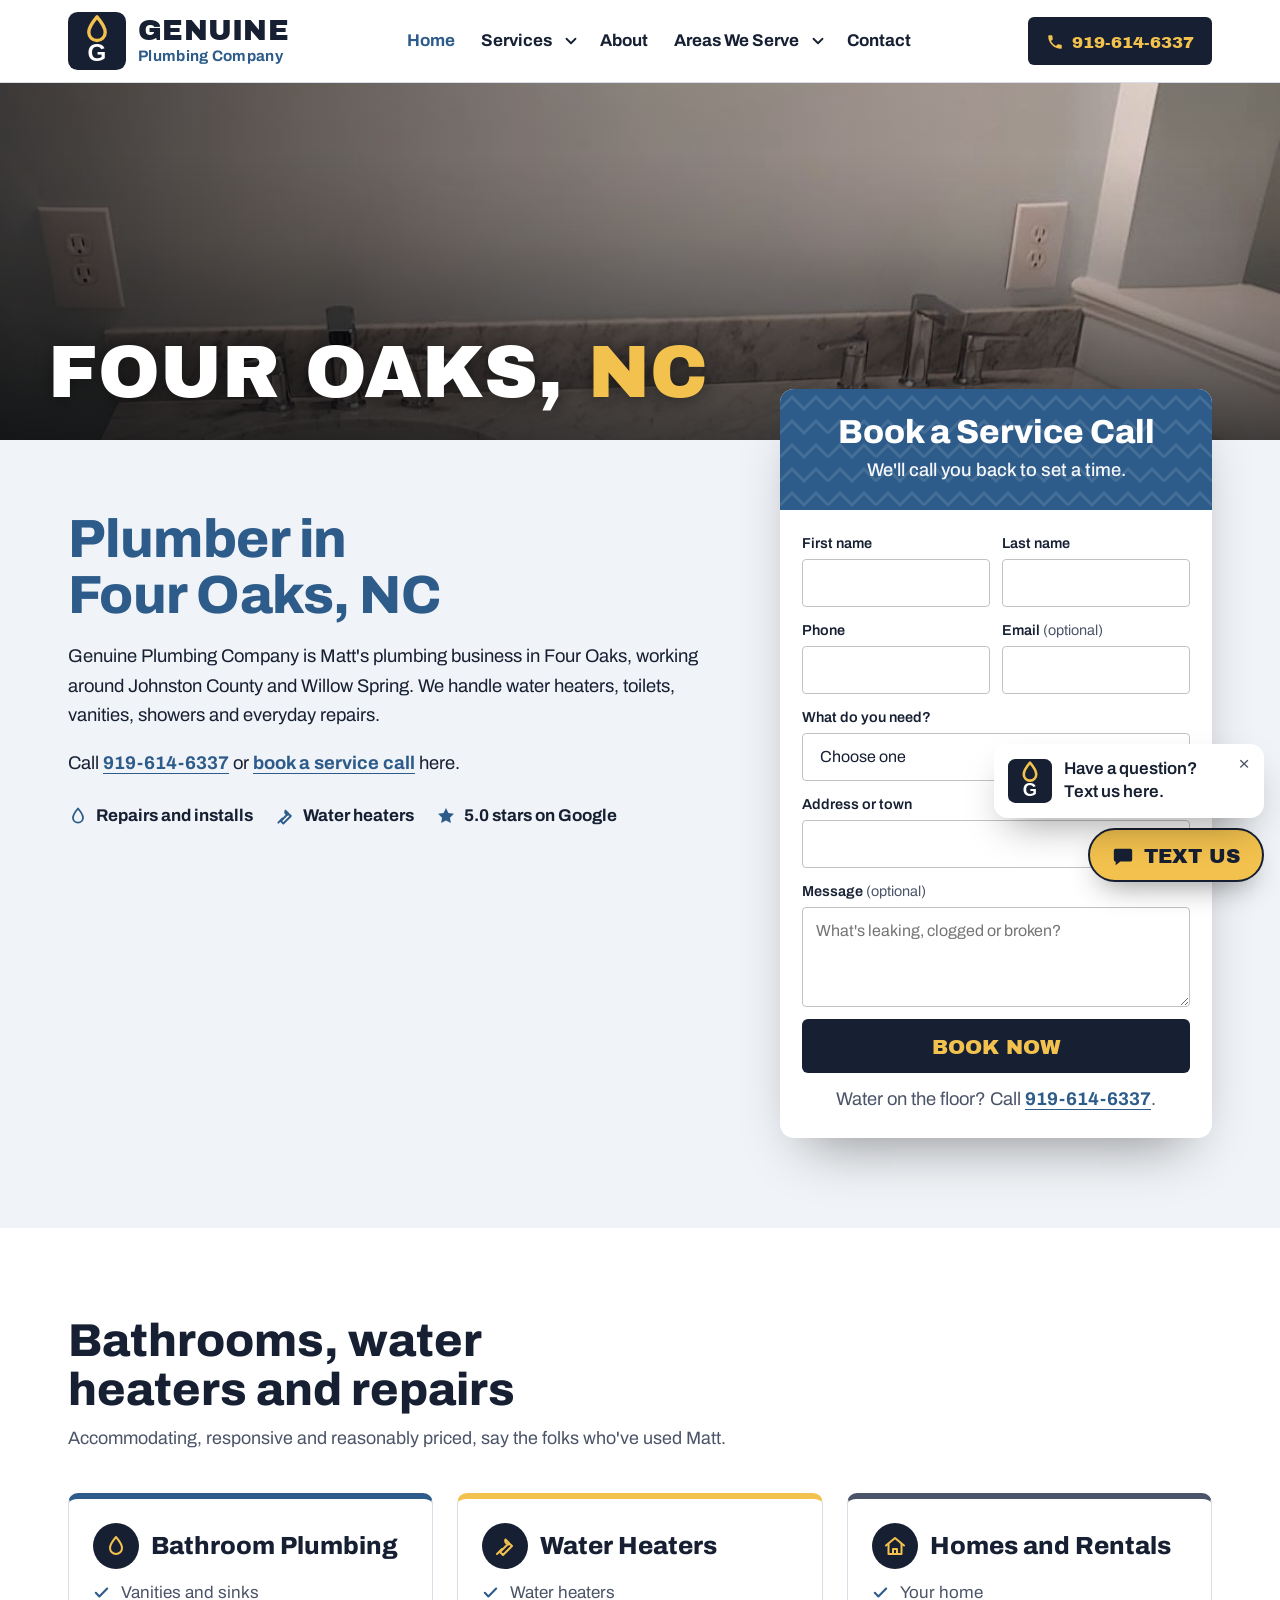
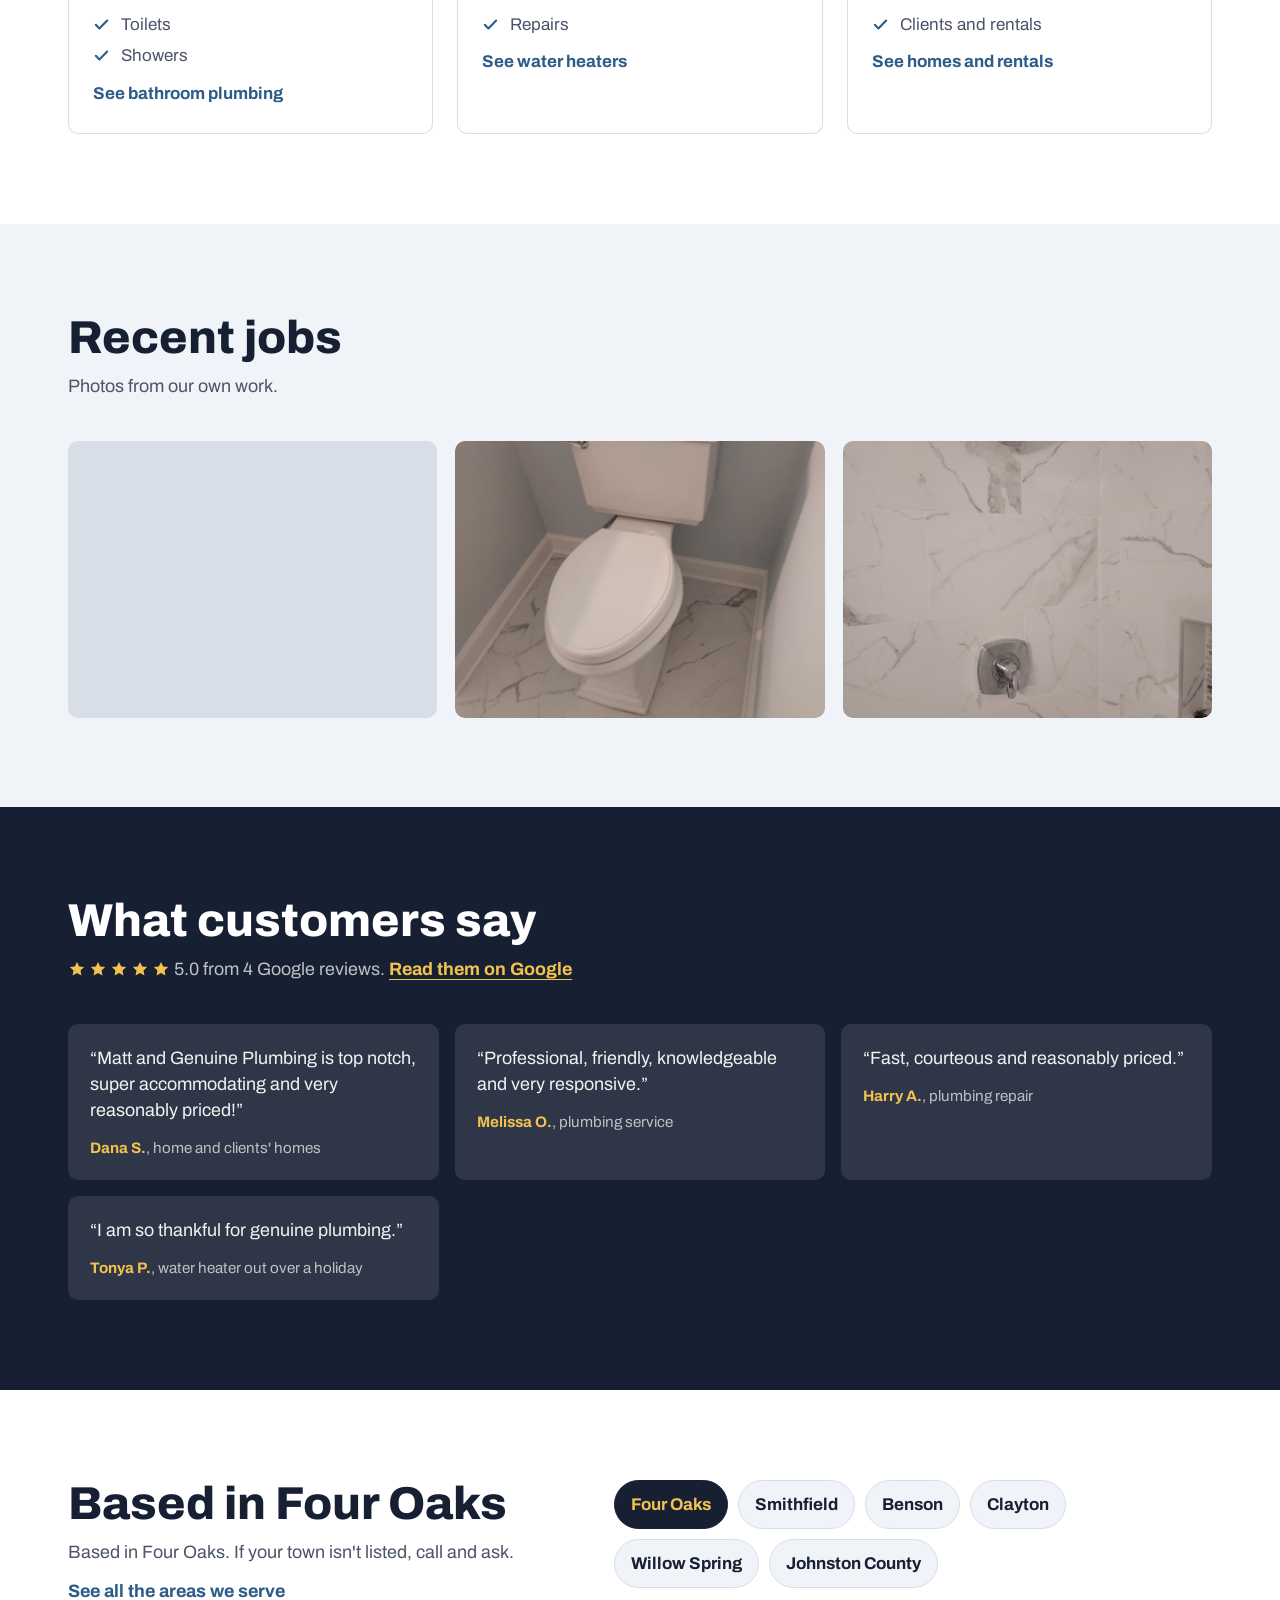
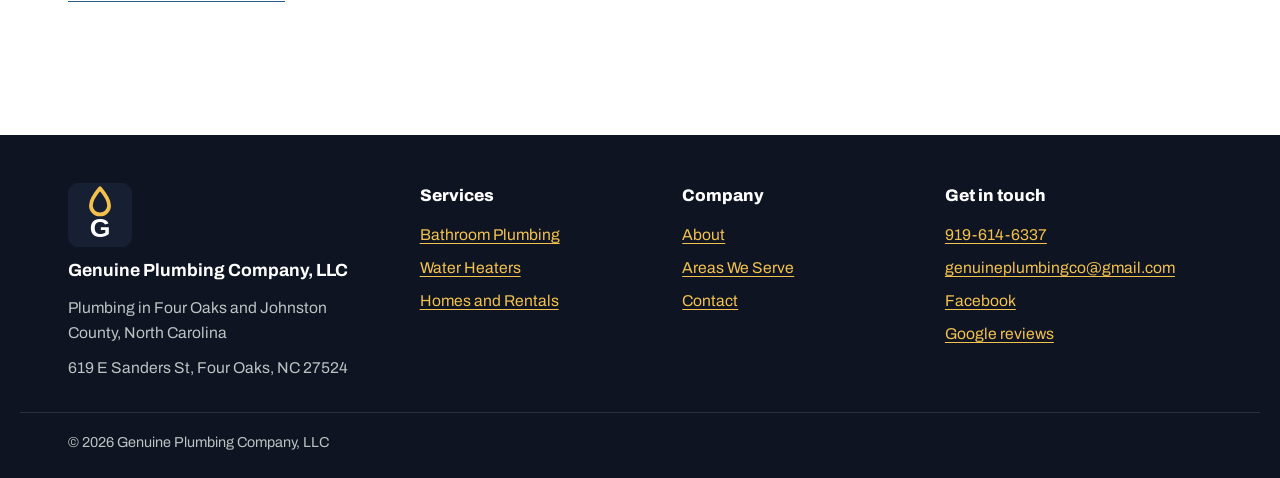
<file: index.html>
<!doctype html>
<html lang="en">
<head>
<meta charset="utf-8">
<meta name="viewport" content="width=device-width, initial-scale=1, viewport-fit=cover">
<title>Plumber in Four Oaks, NC | Genuine Plumbing Company</title>
<meta name="description" content="Genuine Plumbing Company in Four Oaks, NC handles water heaters, toilets, vanities, showers and repairs around Johnston County. Call Matt at (919) 614-6337.">
<meta name="robots" content="noindex, nofollow">
<link rel="canonical" href="https://bruceb384.github.io/genuine-plumbing/">
<meta property="og:type" content="website">
<meta property="og:site_name" content="Genuine Plumbing Company, LLC">
<meta property="og:url" content="https://bruceb384.github.io/genuine-plumbing/">
<meta property="og:title" content="Plumber in Four Oaks, NC | Genuine Plumbing Company">
<meta property="og:description" content="Genuine Plumbing Company in Four Oaks, NC handles water heaters, toilets, vanities, showers and repairs around Johnston County. Call Matt at (919) 614-6337.">
<meta property="og:image" content="https://bruceb384.github.io/genuine-plumbing/images/og-image.jpg">
<meta property="og:image:width" content="1200">
<meta property="og:image:height" content="630">
<meta name="twitter:card" content="summary_large_image">
<meta name="geo.region" content="US-NC">
<meta name="geo.placename" content="Four Oaks">
<meta name="theme-color" content="#172033">
<link rel="icon" type="image/svg+xml" href="favicon.svg">
<link rel="apple-touch-icon" href="apple-touch-icon.png">
<link rel="preconnect" href="https://fonts.googleapis.com">
<link rel="preconnect" href="https://fonts.gstatic.com" crossorigin>
<link rel="stylesheet" href="https://fonts.googleapis.com/css2?family=Archivo:wght@400;500;600;700;800&family=Archivo+Black&display=swap">
<link rel="stylesheet" href="site.css">

<script type="application/ld+json">
{
  "@context": "https://schema.org",
  "@type": "Plumber",
  "@id": "https://bruceb384.github.io/genuine-plumbing/#business",
  "name": "Genuine Plumbing Company, LLC",
  "url": "https://bruceb384.github.io/genuine-plumbing/",
  "image": "https://bruceb384.github.io/genuine-plumbing/images/og-image.jpg",
  "logo": "https://bruceb384.github.io/genuine-plumbing/images/logo.png",
  "description": "Plumbing company in Four Oaks, North Carolina. Water heaters, toilets, vanities, showers and plumbing repairs.",
  "telephone": "+1-919-614-6337",
  "email": "genuineplumbingco@gmail.com",
  "address": {
    "@type": "PostalAddress",
    "streetAddress": "619 E Sanders St",
    "addressLocality": "Four Oaks",
    "addressRegion": "NC",
    "postalCode": "27524",
    "addressCountry": "US"
  },
  "geo": {
    "@type": "GeoCoordinates",
    "latitude": 35.4495524,
    "longitude": -78.4222781
  },
  "areaServed": [
    {
      "@type": "City",
      "name": "Four Oaks, NC"
    },
    {
      "@type": "City",
      "name": "Smithfield, NC"
    },
    {
      "@type": "City",
      "name": "Benson, NC"
    },
    {
      "@type": "City",
      "name": "Clayton, NC"
    },
    {
      "@type": "City",
      "name": "Willow Spring, NC"
    }
  ],
  "hasMap": "https://maps.google.com/?cid=2202193068454194431",
  "sameAs": [
    "https://www.facebook.com/genuineplumbingcompanyllc/"
  ]
}
</script>
</head>
<body class="home">

<header class="site-header">
  <div class="wrap bar">
    <a class="logo" href="./" aria-label="Genuine Plumbing Company, LLC home"><img src="favicon.svg" width="120" height="120" alt=""><span class="wm"><strong class="brandtype">Genuine</strong><small>Plumbing Company</small></span></a>
    <nav class="desk-nav" aria-label="Main">
      <ul>
        <li><a href="./" aria-current="page">Home</a></li>
        <li class="dd"><a href="services/">Services</a><button class="dd-btn" type="button" aria-expanded="false" aria-label="Show services"><svg viewBox="0 0 24 24" aria-hidden="true"><path d="M6 9l6 6 6-6"/></svg></button><ul class="dd-menu"><li><a href="services/bathroom-plumbing/">Bathroom Plumbing</a></li><li><a href="services/water-heaters/">Water Heaters</a></li><li><a href="services/homes-and-rentals/">Homes and Rentals</a></li></ul></li>
        <li><a href="about/">About</a></li>
        <li class="dd"><a href="service-area/">Areas We Serve</a><button class="dd-btn" type="button" aria-expanded="false" aria-label="Show towns"><svg viewBox="0 0 24 24" aria-hidden="true"><path d="M6 9l6 6 6-6"/></svg></button><ul class="dd-menu"><li><a href="service-area/#four-oaks">Four Oaks</a></li><li><a href="service-area/#smithfield">Smithfield</a></li><li><a href="service-area/#benson">Benson</a></li><li><a href="service-area/#clayton">Clayton</a></li><li><a href="service-area/#willow-spring">Willow Spring</a></li><li><a href="service-area/#johnston-county">Johnston County</a></li></ul></li>
        <li><a href="contact/">Contact</a></li>
      </ul>
    </nav>
    <a class="desk-call brandtype" href="tel:+19196146337"><svg viewBox="0 0 24 24" aria-hidden="true"><path d="M6.6 10.8a15.1 15.1 0 0 0 6.6 6.6l2.2-2.2a1 1 0 0 1 1-.25 11.4 11.4 0 0 0 3.6.57 1 1 0 0 1 1 1V20a1 1 0 0 1-1 1A17 17 0 0 1 3 4a1 1 0 0 1 1-1h3.5a1 1 0 0 1 1 1c0 1.25.2 2.45.57 3.57a1 1 0 0 1-.25 1z"/></svg>919-614-6337</a>
    <button class="menu-btn" type="button" aria-expanded="false" aria-controls="drawer" aria-label="Open menu">
      <svg viewBox="0 0 24 24" aria-hidden="true"><path d="M4 7h16M4 12h16M4 17h16"/></svg>
    </button>
  </div>
</header>
<div class="scrim" hidden></div>
<nav class="drawer" id="drawer" aria-label="Menu" aria-hidden="true">
  <div class="drawer-head"><button class="drawer-close" type="button" aria-label="Close menu"><svg viewBox="0 0 24 24" aria-hidden="true"><path d="M5 5l14 14M19 5 5 19"/></svg></button></div>
  <ul class="dnav">
    <li><a href="./" aria-current="page">Home</a></li>
    <li><div class="drow"><a href="services/">Services</a><button class="dsub-btn" type="button" aria-expanded="false" aria-controls="dsub-services" aria-label="Show services"><svg viewBox="0 0 24 24" aria-hidden="true"><path d="M6 9l6 6 6-6"/></svg></button></div><ul class="dsub" id="dsub-services" hidden><li><a href="services/bathroom-plumbing/">Bathroom Plumbing</a></li><li><a href="services/water-heaters/">Water Heaters</a></li><li><a href="services/homes-and-rentals/">Homes and Rentals</a></li></ul></li>
    <li><a href="about/">About</a></li>
    <li><div class="drow"><a href="service-area/">Areas We Serve</a><button class="dsub-btn" type="button" aria-expanded="false" aria-controls="dsub-areas" aria-label="Show towns"><svg viewBox="0 0 24 24" aria-hidden="true"><path d="M6 9l6 6 6-6"/></svg></button></div><ul class="dsub" id="dsub-areas" hidden><li><a href="service-area/#four-oaks">Four Oaks</a></li><li><a href="service-area/#smithfield">Smithfield</a></li><li><a href="service-area/#benson">Benson</a></li><li><a href="service-area/#clayton">Clayton</a></li><li><a href="service-area/#willow-spring">Willow Spring</a></li><li><a href="service-area/#johnston-county">Johnston County</a></li></ul></li>
    <li><a href="contact/">Contact</a></li>
  </ul>
  <a class="drawer-call brandtype" href="tel:+19196146337"><svg viewBox="0 0 24 24" aria-hidden="true"><path d="M6.6 10.8a15.1 15.1 0 0 0 6.6 6.6l2.2-2.2a1 1 0 0 1 1-.25 11.4 11.4 0 0 0 3.6.57 1 1 0 0 1 1 1V20a1 1 0 0 1-1 1A17 17 0 0 1 3 4a1 1 0 0 1 1-1h3.5a1 1 0 0 1 1 1c0 1.25.2 2.45.57 3.57a1 1 0 0 1-.25 1z"/></svg>Call 919-614-6337</a>
</nav>

<div class="cta-bar">
  <a class="cta-call brandtype" href="tel:+19196146337"><svg viewBox="0 0 24 24" aria-hidden="true"><path d="M6.6 10.8a15.1 15.1 0 0 0 6.6 6.6l2.2-2.2a1 1 0 0 1 1-.25 11.4 11.4 0 0 0 3.6.57 1 1 0 0 1 1 1V20a1 1 0 0 1-1 1A17 17 0 0 1 3 4a1 1 0 0 1 1-1h3.5a1 1 0 0 1 1 1c0 1.25.2 2.45.57 3.57a1 1 0 0 1-.25 1z"/></svg>919-614-6337</a>
  <a class="cta-book brandtype" href="#book">Book Now</a>
</div>

<main id="top">

  <div class="banner">
    <img src="images/vanity-1125.jpg" srcset="images/vanity-800.jpg 800w, images/vanity-1125.jpg 1125w" sizes="100vw" width="1125" height="1500" alt="New double-sink vanity with a marble top" fetchpriority="high" style="object-position:50% 22%">
    <p class="town brandtype">Four Oaks, <span>NC</span></p>
  </div>
  <section class="intro" aria-labelledby="intro-title">
    <div class="wrap intro-grid">
      <div class="intro-copy">
        <h1 id="intro-title">Plumber in Four Oaks, NC</h1>
        <p>Genuine Plumbing Company is Matt's plumbing business in Four Oaks, working around Johnston County and Willow Spring. We handle water heaters, toilets, vanities, showers and everyday repairs.</p>
        <p>Call <a href="tel:+19196146337">919-614-6337</a> or <a href="#book">book a service call</a> here.</p>
        <ul class="facts">
          <li><svg class="line" viewBox="0 0 24 24" aria-hidden="true"><path d="M12 3s-6 7-6 11a6 6 0 0 0 12 0c0-4-6-11-6-11z"/></svg>Repairs and installs</li>
          <li><svg class="line" viewBox="0 0 24 24" aria-hidden="true"><path d="M12.5 5.5a3.5 3.5 0 0 0 4.6 4.6L19 12l-9 9-3-3 9-9z"/><path d="M4 20l5-5"/></svg>Water heaters</li>
          <li><svg class="solid" viewBox="0 0 24 24" aria-hidden="true"><path d="M12 2.5l2.9 6 6.6.9-4.8 4.6 1.2 6.5L12 17.4l-5.9 3.1 1.2-6.5L2.5 9.4l6.6-.9z"/></svg>5.0 stars on Google</li>
        </ul>
      </div>
      <div class="book-card" id="book">
        <div class="book-head">
          <h2>Book a Service Call</h2>
          <p>We'll call you back to set a time.</p>
        </div>
        <form name="quote-request" method="POST" data-netlify="true" netlify-honeypot="company-site" data-form data-preview>
          <input type="hidden" name="form-name" value="quote-request">
          <p class="hp"><label for="f-hp">Leave this empty</label><input id="f-hp" name="company-site" tabindex="-1" autocomplete="off"></p>
          <div class="field"><label for="f-first">First name</label><input id="f-first" name="first-name" autocomplete="given-name" required></div>
          <div class="field"><label for="f-last">Last name</label><input id="f-last" name="last-name" autocomplete="family-name"></div>
          <div class="field"><label for="f-phone">Phone</label><input id="f-phone" name="phone" type="tel" autocomplete="tel" required></div>
          <div class="field"><label for="f-email">Email <span class="opt">(optional)</span></label><input id="f-email" name="email" type="email" autocomplete="email"></div>
          <div class="field field-wide">
            <label for="f-type">What do you need?</label>
            <select id="f-type" name="service" required>
              <option value="">Choose one</option>
              <option>Water heater</option>
              <option>Toilet</option>
              <option>Vanity or sink</option>
              <option>Shower</option>
              <option>Leak or repair</option>
              <option>Rental property</option>
              <option>Something else</option>
            </select>
          </div>
          <div class="field field-wide"><label for="f-addr">Address or town</label><input id="f-addr" name="address" autocomplete="street-address"></div>
          <div class="field field-wide"><label for="f-msg">Message <span class="opt">(optional)</span></label><textarea id="f-msg" name="message" placeholder="What's leaking, clogged or broken?"></textarea></div>
          <button class="submit brandtype" type="submit">Book Now</button>
          <p class="form-note">Water on the floor? Call <a class="nobr" href="tel:+19196146337">919-614-6337</a>.</p>
          <p class="form-status" role="status" aria-live="polite"></p>
        </form>
        <div class="form-done" hidden>
          <strong>Got it, thanks.</strong>
          <p>We'll call you back soon to set up a time.</p>
        </div>
      </div>
    </div>
  </section>
  <section class="section" aria-labelledby="services-title">
    <div class="wrap">
      <div class="section-head"><h2 id="services-title">Bathrooms, water heaters and repairs</h2><p>Accommodating, responsive and reasonably priced, say the folks who've used Matt.</p></div>
      <div class="svc-grid">
        <a class="svc-card" href="services/bathroom-plumbing/">
          <div class="svc-title"><span class="ico"><svg viewBox="0 0 24 24" aria-hidden="true"><path d="M12 3s-6 7-6 11a6 6 0 0 0 12 0c0-4-6-11-6-11z"/></svg></span><h3>Bathroom Plumbing</h3></div>
          <ul>
            <li><svg viewBox="0 0 24 24" aria-hidden="true"><path d="M4 12.5l5 5L20 6.5"/></svg><span>Vanities and sinks</span></li>
            <li><svg viewBox="0 0 24 24" aria-hidden="true"><path d="M4 12.5l5 5L20 6.5"/></svg><span>Toilets</span></li>
            <li><svg viewBox="0 0 24 24" aria-hidden="true"><path d="M4 12.5l5 5L20 6.5"/></svg><span>Showers</span></li>
          </ul>
          <span class="more">See bathroom plumbing</span>
        </a>
        <a class="svc-card" href="services/water-heaters/">
          <div class="svc-title"><span class="ico"><svg viewBox="0 0 24 24" aria-hidden="true"><path d="M14.5 5.5a3.5 3.5 0 0 0 4.6 4.6L21 12l-9 9-3-3 9-9z" transform="translate(-2 0)"/><path d="M4 20l5-5"/></svg></span><h3>Water Heaters</h3></div>
          <ul>
            <li><svg viewBox="0 0 24 24" aria-hidden="true"><path d="M4 12.5l5 5L20 6.5"/></svg><span>Water heaters</span></li>
            <li><svg viewBox="0 0 24 24" aria-hidden="true"><path d="M4 12.5l5 5L20 6.5"/></svg><span>Repairs</span></li>
          </ul>
          <span class="more">See water heaters</span>
        </a>
        <a class="svc-card" href="services/homes-and-rentals/">
          <div class="svc-title"><span class="ico"><svg viewBox="0 0 24 24" aria-hidden="true"><path d="M3 11.5 12 4l9 7.5"/><path d="M5.5 10v10h13V10"/><path d="M10 20v-5h4v5"/></svg></span><h3>Homes and Rentals</h3></div>
          <ul>
            <li><svg viewBox="0 0 24 24" aria-hidden="true"><path d="M4 12.5l5 5L20 6.5"/></svg><span>Your home</span></li>
            <li><svg viewBox="0 0 24 24" aria-hidden="true"><path d="M4 12.5l5 5L20 6.5"/></svg><span>Clients and rentals</span></li>
          </ul>
          <span class="more">See homes and rentals</span>
        </a>
      </div>
    </div>
  </section>
  <section class="section alt" aria-labelledby="work-title">
    <div class="wrap">
      <div class="section-head"><h2 id="work-title">Recent jobs</h2><p>Photos from our own work.</p></div>
      <ul class="shots">
        <li><img src="images/vanity-1125.jpg" srcset="images/vanity-800.jpg 800w, images/vanity-1125.jpg 1125w" sizes="(max-width: 560px) 100vw, (max-width: 980px) 50vw, 33vw" width="1125" height="1500" alt="New double-sink vanity with a marble top" loading="lazy" decoding="async"></li>
        <li><img src="images/toilet-1125.jpg" srcset="images/toilet-800.jpg 800w, images/toilet-1125.jpg 1125w" sizes="(max-width: 560px) 100vw, (max-width: 980px) 50vw, 33vw" width="1125" height="1500" alt="New toilet installed on a marble-look tile floor" loading="lazy" decoding="async"></li>
        <li><img src="images/shower-valve-1125.jpg" srcset="images/shower-valve-800.jpg 800w, images/shower-valve-1125.jpg 1125w" sizes="(max-width: 560px) 100vw, (max-width: 980px) 50vw, 33vw" width="1125" height="1500" alt="New shower valve and trim on a marble-look tile wall" loading="lazy" decoding="async"></li>
      </ul>
    </div>
  </section>
  
  <section class="section reviews" aria-labelledby="reviews-title">
    <div class="wrap">
      <div class="section-head">
        <h2 id="reviews-title">What customers say</h2>
        <p><span class="stars" aria-label="5.0 out of 5 stars"><svg viewBox="0 0 24 24"><path d="M12 2.5l2.9 6 6.6.9-4.8 4.6 1.2 6.5L12 17.4l-5.9 3.1 1.2-6.5L2.5 9.4l6.6-.9z"/></svg><svg viewBox="0 0 24 24"><path d="M12 2.5l2.9 6 6.6.9-4.8 4.6 1.2 6.5L12 17.4l-5.9 3.1 1.2-6.5L2.5 9.4l6.6-.9z"/></svg><svg viewBox="0 0 24 24"><path d="M12 2.5l2.9 6 6.6.9-4.8 4.6 1.2 6.5L12 17.4l-5.9 3.1 1.2-6.5L2.5 9.4l6.6-.9z"/></svg><svg viewBox="0 0 24 24"><path d="M12 2.5l2.9 6 6.6.9-4.8 4.6 1.2 6.5L12 17.4l-5.9 3.1 1.2-6.5L2.5 9.4l6.6-.9z"/></svg><svg viewBox="0 0 24 24"><path d="M12 2.5l2.9 6 6.6.9-4.8 4.6 1.2 6.5L12 17.4l-5.9 3.1 1.2-6.5L2.5 9.4l6.6-.9z"/></svg></span> 5.0 from 4 Google reviews. <a href="https://maps.google.com/?cid=2202193068454194431" target="_blank" rel="noopener">Read them on Google</a></p>
      </div>
      <ul class="quotes">
        <li><q>Matt and Genuine Plumbing is top notch, super accommodating and very reasonably priced!</q><cite><strong>Dana S.</strong>, home and clients' homes</cite></li>
        <li><q>Professional, friendly, knowledgeable and very responsive.</q><cite><strong>Melissa O.</strong>, plumbing service</cite></li>
        <li><q>Fast, courteous and reasonably priced.</q><cite><strong>Harry A.</strong>, plumbing repair</cite></li>
        <li><q>I am so thankful for genuine plumbing.</q><cite><strong>Tonya P.</strong>, water heater out over a holiday</cite></li>
      </ul>
    </div>
  </section>
  <section class="section" aria-labelledby="area-title">
    <div class="wrap area-grid">
      <div class="section-head"><h2 id="area-title">Based in Four Oaks</h2><p>Based in Four Oaks. If your town isn't listed, call and ask.</p><p><a href="service-area/">See all the areas we serve</a></p></div>
      <ul class="towns"><li><a href="service-area/#four-oaks">Four Oaks</a></li><li><a href="service-area/#smithfield">Smithfield</a></li><li><a href="service-area/#benson">Benson</a></li><li><a href="service-area/#clayton">Clayton</a></li><li><a href="service-area/#willow-spring">Willow Spring</a></li><li><a href="service-area/#johnston-county">Johnston County</a></li></ul>
    </div>
  </section>
</main>

<footer class="site-footer">
  <div class="wrap foot-grid">
    <div class="foot-brand"><img src="favicon.svg" width="120" height="120" alt=""><strong>Genuine Plumbing Company, LLC</strong><span>Plumbing in Four Oaks and Johnston County, North Carolina</span><span>619 E Sanders St, Four Oaks, NC 27524</span></div>
    <div><h2>Services</h2><ul><li><a href="services/bathroom-plumbing/">Bathroom Plumbing</a></li><li><a href="services/water-heaters/">Water Heaters</a></li><li><a href="services/homes-and-rentals/">Homes and Rentals</a></li></ul></div>
    <div><h2>Company</h2><ul><li><a href="about/">About</a></li><li><a href="service-area/">Areas We Serve</a></li><li><a href="contact/">Contact</a></li></ul></div>
    <div><h2>Get in touch</h2><ul><li><a href="tel:+19196146337">919-614-6337</a></li><li><a href="mailto:genuineplumbingco@gmail.com">genuineplumbingco@gmail.com</a></li><li><a href="https://www.facebook.com/genuineplumbingcompanyllc/" target="_blank" rel="noopener">Facebook</a></li><li><a href="https://maps.google.com/?cid=2202193068454194431" target="_blank" rel="noopener">Google reviews</a></li></ul></div>
  </div>
  <div class="wrap foot-base">© 2026 Genuine Plumbing Company, LLC</div>
</footer>

<div class="text-us">
  <div class="bubble" id="bubble">
    <img src="favicon.svg" width="120" height="120" alt="">
    <span>Have a question? Text us here.</span>
    <button type="button" aria-label="Close message" id="bubble-close">×</button>
  </div>
  <a class="text-btn brandtype" href="sms:+19196146337"><svg viewBox="0 0 24 24" aria-hidden="true"><path d="M4 4h16a2 2 0 0 1 2 2v10a2 2 0 0 1-2 2H9l-5 4v-4a2 2 0 0 1-2-2V6a2 2 0 0 1 2-2zm3 6h2v2H7zm4 0h2v2h-2zm4 0h2v2h-2z"/></svg>Text us</a>
</div>

<script src="site.js"></script>
</body>
</html>
</file>
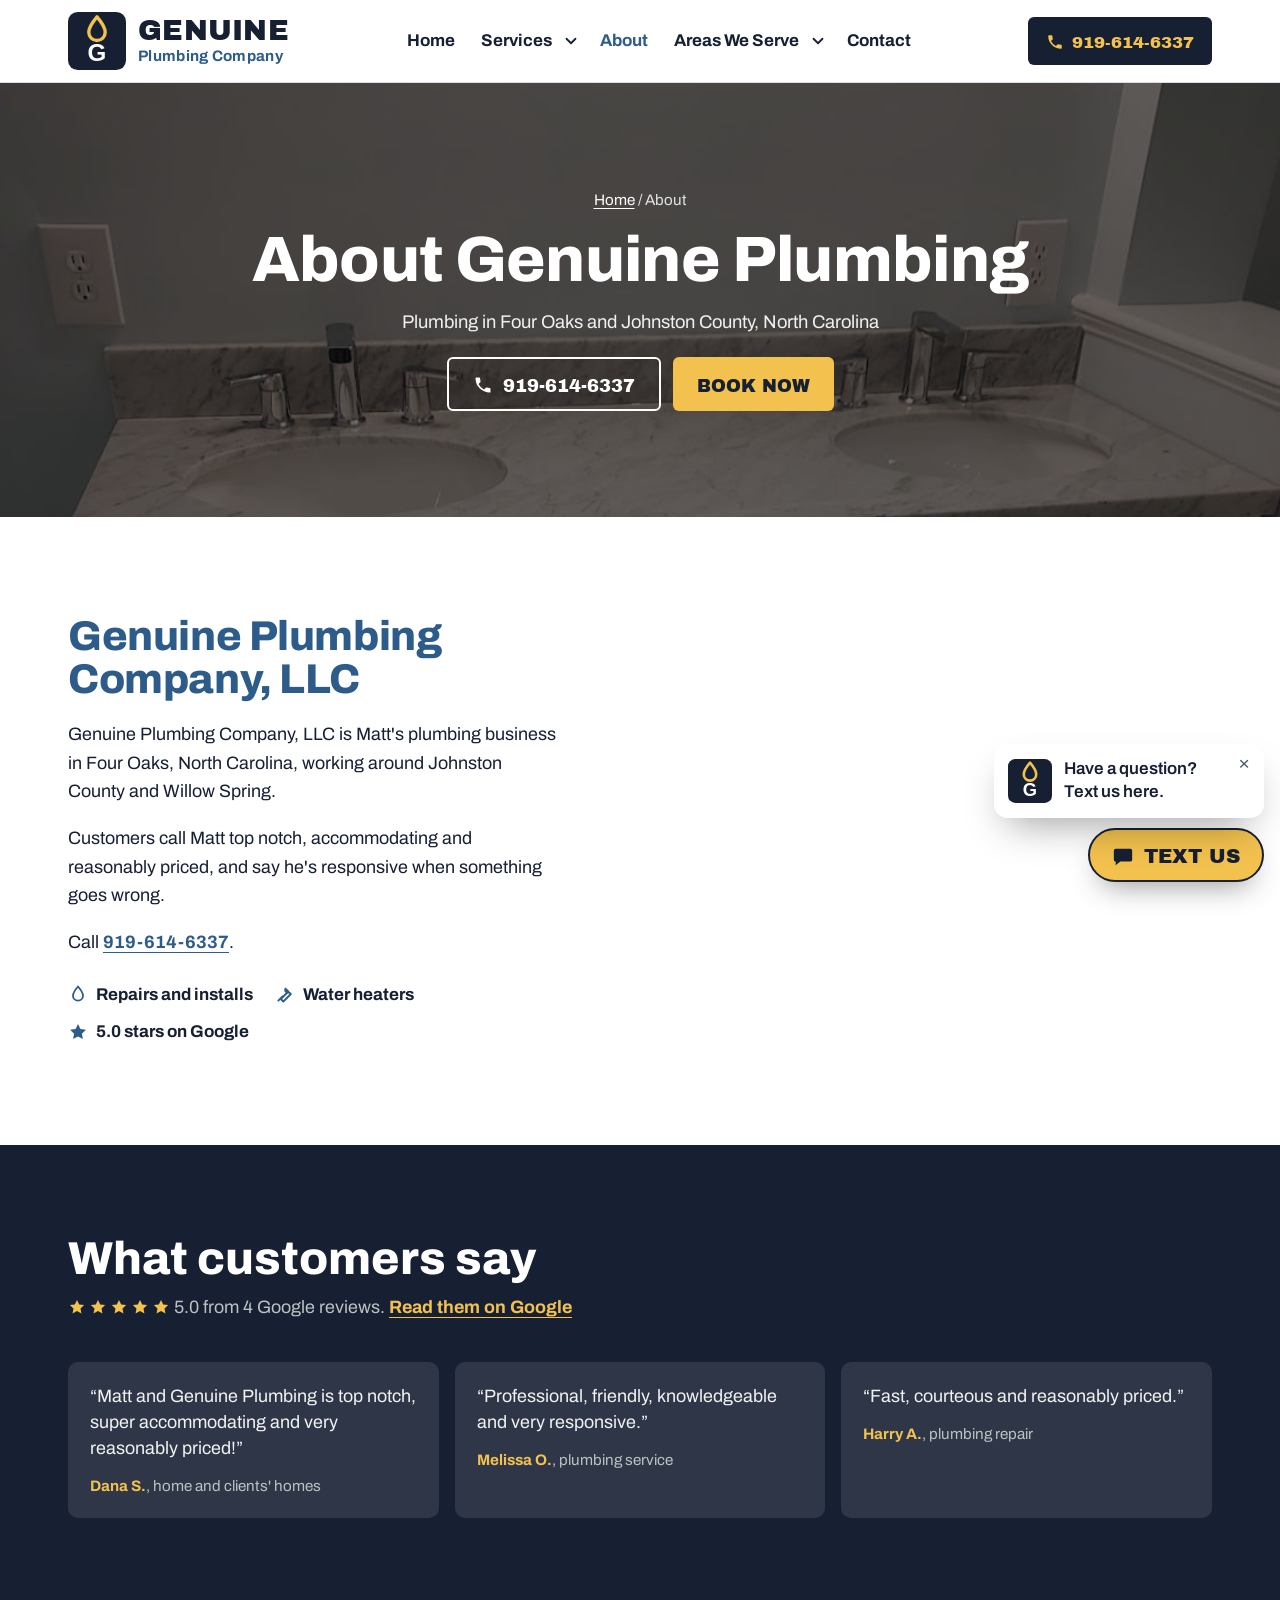
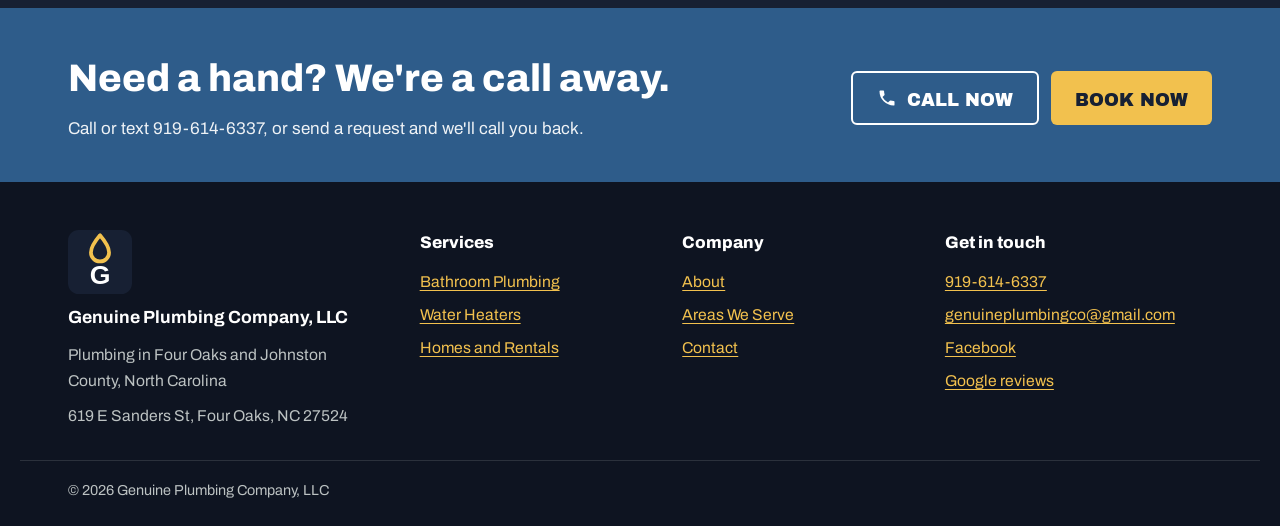
<file: about/index.html>
<!doctype html>
<html lang="en">
<head>
<meta charset="utf-8">
<meta name="viewport" content="width=device-width, initial-scale=1, viewport-fit=cover">
<title>About Genuine Plumbing | Four Oaks, NC</title>
<meta name="description" content="Plumbing company in Four Oaks, North Carolina. Water heaters, toilets, vanities, showers and plumbing repairs. Call (919) 614-6337.">
<meta name="robots" content="noindex, nofollow">
<link rel="canonical" href="https://bruceb384.github.io/genuine-plumbing/about/">
<meta property="og:type" content="website">
<meta property="og:site_name" content="Genuine Plumbing Company, LLC">
<meta property="og:url" content="https://bruceb384.github.io/genuine-plumbing/about/">
<meta property="og:title" content="About Genuine Plumbing | Four Oaks, NC">
<meta property="og:description" content="Plumbing company in Four Oaks, North Carolina. Water heaters, toilets, vanities, showers and plumbing repairs. Call (919) 614-6337.">
<meta property="og:image" content="https://bruceb384.github.io/genuine-plumbing/images/og-image.jpg">
<meta property="og:image:width" content="1200">
<meta property="og:image:height" content="630">
<meta name="twitter:card" content="summary_large_image">
<meta name="geo.region" content="US-NC">
<meta name="geo.placename" content="Four Oaks">
<meta name="theme-color" content="#172033">
<link rel="icon" type="image/svg+xml" href="../favicon.svg">
<link rel="apple-touch-icon" href="../apple-touch-icon.png">
<link rel="preconnect" href="https://fonts.googleapis.com">
<link rel="preconnect" href="https://fonts.gstatic.com" crossorigin>
<link rel="stylesheet" href="https://fonts.googleapis.com/css2?family=Archivo:wght@400;500;600;700;800&family=Archivo+Black&display=swap">
<link rel="stylesheet" href="../site.css">
<style>.intro-copy p { margin: 0; font-size: 1.12rem; max-width: 62ch; } .intro-copy p a { color: var(--brand); font-weight: 700; } #about-title { color: var(--brand); font-size: clamp(1.8rem, 3.4vw, 2.6rem); line-height: 1.05; }</style>
<script type="application/ld+json">
[
  {
    "@context": "https://schema.org",
    "@type": "Plumber",
    "@id": "https://bruceb384.github.io/genuine-plumbing/#business",
    "name": "Genuine Plumbing Company, LLC",
    "url": "https://bruceb384.github.io/genuine-plumbing/",
    "image": "https://bruceb384.github.io/genuine-plumbing/images/og-image.jpg",
    "logo": "https://bruceb384.github.io/genuine-plumbing/images/logo.png",
    "description": "Plumbing company in Four Oaks, North Carolina. Water heaters, toilets, vanities, showers and plumbing repairs.",
    "telephone": "+1-919-614-6337",
    "email": "genuineplumbingco@gmail.com",
    "address": {
      "@type": "PostalAddress",
      "streetAddress": "619 E Sanders St",
      "addressLocality": "Four Oaks",
      "addressRegion": "NC",
      "postalCode": "27524",
      "addressCountry": "US"
    },
    "geo": {
      "@type": "GeoCoordinates",
      "latitude": 35.4495524,
      "longitude": -78.4222781
    },
    "areaServed": [
      {
        "@type": "City",
        "name": "Four Oaks, NC"
      },
      {
        "@type": "City",
        "name": "Smithfield, NC"
      },
      {
        "@type": "City",
        "name": "Benson, NC"
      },
      {
        "@type": "City",
        "name": "Clayton, NC"
      },
      {
        "@type": "City",
        "name": "Willow Spring, NC"
      }
    ],
    "hasMap": "https://maps.google.com/?cid=2202193068454194431",
    "sameAs": [
      "https://www.facebook.com/genuineplumbingcompanyllc/"
    ]
  },
  {
    "@context": "https://schema.org",
    "@type": "BreadcrumbList",
    "itemListElement": [
      {
        "@type": "ListItem",
        "position": 1,
        "name": "Home",
        "item": "https://bruceb384.github.io/genuine-plumbing/"
      },
      {
        "@type": "ListItem",
        "position": 2,
        "name": "About",
        "item": "https://bruceb384.github.io/genuine-plumbing/about/"
      }
    ]
  }
]
</script>
</head>
<body class="">

<header class="site-header">
  <div class="wrap bar">
    <a class="logo" href="../" aria-label="Genuine Plumbing Company, LLC home"><img src="../favicon.svg" width="120" height="120" alt=""><span class="wm"><strong class="brandtype">Genuine</strong><small>Plumbing Company</small></span></a>
    <nav class="desk-nav" aria-label="Main">
      <ul>
        <li><a href="../">Home</a></li>
        <li class="dd"><a href="../services/">Services</a><button class="dd-btn" type="button" aria-expanded="false" aria-label="Show services"><svg viewBox="0 0 24 24" aria-hidden="true"><path d="M6 9l6 6 6-6"/></svg></button><ul class="dd-menu"><li><a href="../services/bathroom-plumbing/">Bathroom Plumbing</a></li><li><a href="../services/water-heaters/">Water Heaters</a></li><li><a href="../services/homes-and-rentals/">Homes and Rentals</a></li></ul></li>
        <li><a href="../about/" aria-current="page">About</a></li>
        <li class="dd"><a href="../service-area/">Areas We Serve</a><button class="dd-btn" type="button" aria-expanded="false" aria-label="Show towns"><svg viewBox="0 0 24 24" aria-hidden="true"><path d="M6 9l6 6 6-6"/></svg></button><ul class="dd-menu"><li><a href="../service-area/#four-oaks">Four Oaks</a></li><li><a href="../service-area/#smithfield">Smithfield</a></li><li><a href="../service-area/#benson">Benson</a></li><li><a href="../service-area/#clayton">Clayton</a></li><li><a href="../service-area/#willow-spring">Willow Spring</a></li><li><a href="../service-area/#johnston-county">Johnston County</a></li></ul></li>
        <li><a href="../contact/">Contact</a></li>
      </ul>
    </nav>
    <a class="desk-call brandtype" href="tel:+19196146337"><svg viewBox="0 0 24 24" aria-hidden="true"><path d="M6.6 10.8a15.1 15.1 0 0 0 6.6 6.6l2.2-2.2a1 1 0 0 1 1-.25 11.4 11.4 0 0 0 3.6.57 1 1 0 0 1 1 1V20a1 1 0 0 1-1 1A17 17 0 0 1 3 4a1 1 0 0 1 1-1h3.5a1 1 0 0 1 1 1c0 1.25.2 2.45.57 3.57a1 1 0 0 1-.25 1z"/></svg>919-614-6337</a>
    <button class="menu-btn" type="button" aria-expanded="false" aria-controls="drawer" aria-label="Open menu">
      <svg viewBox="0 0 24 24" aria-hidden="true"><path d="M4 7h16M4 12h16M4 17h16"/></svg>
    </button>
  </div>
</header>
<div class="scrim" hidden></div>
<nav class="drawer" id="drawer" aria-label="Menu" aria-hidden="true">
  <div class="drawer-head"><button class="drawer-close" type="button" aria-label="Close menu"><svg viewBox="0 0 24 24" aria-hidden="true"><path d="M5 5l14 14M19 5 5 19"/></svg></button></div>
  <ul class="dnav">
    <li><a href="../">Home</a></li>
    <li><div class="drow"><a href="../services/">Services</a><button class="dsub-btn" type="button" aria-expanded="false" aria-controls="dsub-services" aria-label="Show services"><svg viewBox="0 0 24 24" aria-hidden="true"><path d="M6 9l6 6 6-6"/></svg></button></div><ul class="dsub" id="dsub-services" hidden><li><a href="../services/bathroom-plumbing/">Bathroom Plumbing</a></li><li><a href="../services/water-heaters/">Water Heaters</a></li><li><a href="../services/homes-and-rentals/">Homes and Rentals</a></li></ul></li>
    <li><a href="../about/" aria-current="page">About</a></li>
    <li><div class="drow"><a href="../service-area/">Areas We Serve</a><button class="dsub-btn" type="button" aria-expanded="false" aria-controls="dsub-areas" aria-label="Show towns"><svg viewBox="0 0 24 24" aria-hidden="true"><path d="M6 9l6 6 6-6"/></svg></button></div><ul class="dsub" id="dsub-areas" hidden><li><a href="../service-area/#four-oaks">Four Oaks</a></li><li><a href="../service-area/#smithfield">Smithfield</a></li><li><a href="../service-area/#benson">Benson</a></li><li><a href="../service-area/#clayton">Clayton</a></li><li><a href="../service-area/#willow-spring">Willow Spring</a></li><li><a href="../service-area/#johnston-county">Johnston County</a></li></ul></li>
    <li><a href="../contact/">Contact</a></li>
  </ul>
  <a class="drawer-call brandtype" href="tel:+19196146337"><svg viewBox="0 0 24 24" aria-hidden="true"><path d="M6.6 10.8a15.1 15.1 0 0 0 6.6 6.6l2.2-2.2a1 1 0 0 1 1-.25 11.4 11.4 0 0 0 3.6.57 1 1 0 0 1 1 1V20a1 1 0 0 1-1 1A17 17 0 0 1 3 4a1 1 0 0 1 1-1h3.5a1 1 0 0 1 1 1c0 1.25.2 2.45.57 3.57a1 1 0 0 1-.25 1z"/></svg>Call 919-614-6337</a>
</nav>

<div class="cta-bar">
  <a class="cta-call brandtype" href="tel:+19196146337"><svg viewBox="0 0 24 24" aria-hidden="true"><path d="M6.6 10.8a15.1 15.1 0 0 0 6.6 6.6l2.2-2.2a1 1 0 0 1 1-.25 11.4 11.4 0 0 0 3.6.57 1 1 0 0 1 1 1V20a1 1 0 0 1-1 1A17 17 0 0 1 3 4a1 1 0 0 1 1-1h3.5a1 1 0 0 1 1 1c0 1.25.2 2.45.57 3.57a1 1 0 0 1-.25 1z"/></svg>919-614-6337</a>
  <a class="cta-book brandtype" href="../contact/#book">Book Now</a>
</div>

<main id="top">

  <section class="page-hero">
    <img src="../images/vanity-1125.jpg" srcset="../images/vanity-800.jpg 800w, ../images/vanity-1125.jpg 1125w" sizes="100vw" width="1125" height="1500" alt="" fetchpriority="high" style="object-position:50% 22%">
    <div class="wrap hero-inner">
      <p class="crumbs"><a href="../">Home</a> / About</p>
      <h1>About Genuine Plumbing</h1>
      <p class="lead">Plumbing in Four Oaks and Johnston County, North Carolina</p>
      <div class="hero-btns"><a class="btn btn-ghost brandtype" href="tel:+19196146337"><svg viewBox="0 0 24 24" aria-hidden="true"><path d="M6.6 10.8a15.1 15.1 0 0 0 6.6 6.6l2.2-2.2a1 1 0 0 1 1-.25 11.4 11.4 0 0 0 3.6.57 1 1 0 0 1 1 1V20a1 1 0 0 1-1 1A17 17 0 0 1 3 4a1 1 0 0 1 1-1h3.5a1 1 0 0 1 1 1c0 1.25.2 2.45.57 3.57a1 1 0 0 1-.25 1z"/></svg>919-614-6337</a><a class="btn btn-act brandtype" href="../contact/#book">Book Now</a></div>
    </div>
  </section>
  <section class="section" aria-labelledby="about-title">
    <div class="wrap area-grid">
      <div class="intro-copy">
        <h2 id="about-title">Genuine Plumbing Company, LLC</h2>
        <p>Genuine Plumbing Company, LLC is Matt's plumbing business in Four Oaks, North Carolina, working around Johnston County and Willow Spring.</p>
        <p>Customers call Matt top notch, accommodating and reasonably priced, and say he's responsive when something goes wrong.</p>
        <p>Call <a href="tel:+19196146337">919-614-6337</a>.</p>
        <ul class="facts">
          <li><svg class="line" viewBox="0 0 24 24" aria-hidden="true"><path d="M12 3s-6 7-6 11a6 6 0 0 0 12 0c0-4-6-11-6-11z"/></svg>Repairs and installs</li>
          <li><svg class="line" viewBox="0 0 24 24" aria-hidden="true"><path d="M12.5 5.5a3.5 3.5 0 0 0 4.6 4.6L19 12l-9 9-3-3 9-9z"/><path d="M4 20l5-5"/></svg>Water heaters</li>
          <li><svg class="solid" viewBox="0 0 24 24" aria-hidden="true"><path d="M12 2.5l2.9 6 6.6.9-4.8 4.6 1.2 6.5L12 17.4l-5.9 3.1 1.2-6.5L2.5 9.4l6.6-.9z"/></svg>5.0 stars on Google</li>
        </ul>
      </div>
      <div class="about-photo"><img src="../images/vanity-1125.jpg" srcset="../images/vanity-800.jpg 800w, ../images/vanity-1125.jpg 1125w" sizes="(max-width: 980px) 100vw, 50vw" width="1125" height="1500" alt="New double-sink vanity with a marble top" loading="lazy" decoding="async"></div>
    </div>
  </section>
  
  <section class="section reviews" aria-labelledby="reviews-title">
    <div class="wrap">
      <div class="section-head">
        <h2 id="reviews-title">What customers say</h2>
        <p><span class="stars" aria-label="5.0 out of 5 stars"><svg viewBox="0 0 24 24"><path d="M12 2.5l2.9 6 6.6.9-4.8 4.6 1.2 6.5L12 17.4l-5.9 3.1 1.2-6.5L2.5 9.4l6.6-.9z"/></svg><svg viewBox="0 0 24 24"><path d="M12 2.5l2.9 6 6.6.9-4.8 4.6 1.2 6.5L12 17.4l-5.9 3.1 1.2-6.5L2.5 9.4l6.6-.9z"/></svg><svg viewBox="0 0 24 24"><path d="M12 2.5l2.9 6 6.6.9-4.8 4.6 1.2 6.5L12 17.4l-5.9 3.1 1.2-6.5L2.5 9.4l6.6-.9z"/></svg><svg viewBox="0 0 24 24"><path d="M12 2.5l2.9 6 6.6.9-4.8 4.6 1.2 6.5L12 17.4l-5.9 3.1 1.2-6.5L2.5 9.4l6.6-.9z"/></svg><svg viewBox="0 0 24 24"><path d="M12 2.5l2.9 6 6.6.9-4.8 4.6 1.2 6.5L12 17.4l-5.9 3.1 1.2-6.5L2.5 9.4l6.6-.9z"/></svg></span> 5.0 from 4 Google reviews. <a href="https://maps.google.com/?cid=2202193068454194431" target="_blank" rel="noopener">Read them on Google</a></p>
      </div>
      <ul class="quotes">
        <li><q>Matt and Genuine Plumbing is top notch, super accommodating and very reasonably priced!</q><cite><strong>Dana S.</strong>, home and clients' homes</cite></li>
        <li><q>Professional, friendly, knowledgeable and very responsive.</q><cite><strong>Melissa O.</strong>, plumbing service</cite></li>
        <li><q>Fast, courteous and reasonably priced.</q><cite><strong>Harry A.</strong>, plumbing repair</cite></li>
      </ul>
    </div>
  </section>
  
  <section class="cta-band" aria-label="Get in touch">
    <div class="wrap">
      <div><h2>Need a hand? We're a call away.</h2><p>Call or text 919-614-6337, or send a request and we'll call you back.</p></div>
      <div class="hero-btns"><a class="btn btn-ghost brandtype" href="tel:+19196146337"><svg viewBox="0 0 24 24" aria-hidden="true"><path d="M6.6 10.8a15.1 15.1 0 0 0 6.6 6.6l2.2-2.2a1 1 0 0 1 1-.25 11.4 11.4 0 0 0 3.6.57 1 1 0 0 1 1 1V20a1 1 0 0 1-1 1A17 17 0 0 1 3 4a1 1 0 0 1 1-1h3.5a1 1 0 0 1 1 1c0 1.25.2 2.45.57 3.57a1 1 0 0 1-.25 1z"/></svg>Call now</a><a class="btn btn-act brandtype" href="../contact/#book">Book Now</a></div>
    </div>
  </section>
</main>

<footer class="site-footer">
  <div class="wrap foot-grid">
    <div class="foot-brand"><img src="../favicon.svg" width="120" height="120" alt=""><strong>Genuine Plumbing Company, LLC</strong><span>Plumbing in Four Oaks and Johnston County, North Carolina</span><span>619 E Sanders St, Four Oaks, NC 27524</span></div>
    <div><h2>Services</h2><ul><li><a href="../services/bathroom-plumbing/">Bathroom Plumbing</a></li><li><a href="../services/water-heaters/">Water Heaters</a></li><li><a href="../services/homes-and-rentals/">Homes and Rentals</a></li></ul></div>
    <div><h2>Company</h2><ul><li><a href="../about/">About</a></li><li><a href="../service-area/">Areas We Serve</a></li><li><a href="../contact/">Contact</a></li></ul></div>
    <div><h2>Get in touch</h2><ul><li><a href="tel:+19196146337">919-614-6337</a></li><li><a href="mailto:genuineplumbingco@gmail.com">genuineplumbingco@gmail.com</a></li><li><a href="https://www.facebook.com/genuineplumbingcompanyllc/" target="_blank" rel="noopener">Facebook</a></li><li><a href="https://maps.google.com/?cid=2202193068454194431" target="_blank" rel="noopener">Google reviews</a></li></ul></div>
  </div>
  <div class="wrap foot-base">© 2026 Genuine Plumbing Company, LLC</div>
</footer>

<div class="text-us">
  <div class="bubble" id="bubble">
    <img src="../favicon.svg" width="120" height="120" alt="">
    <span>Have a question? Text us here.</span>
    <button type="button" aria-label="Close message" id="bubble-close">×</button>
  </div>
  <a class="text-btn brandtype" href="sms:+19196146337"><svg viewBox="0 0 24 24" aria-hidden="true"><path d="M4 4h16a2 2 0 0 1 2 2v10a2 2 0 0 1-2 2H9l-5 4v-4a2 2 0 0 1-2-2V6a2 2 0 0 1 2-2zm3 6h2v2H7zm4 0h2v2h-2zm4 0h2v2h-2z"/></svg>Text us</a>
</div>

<script src="../site.js"></script>
</body>
</html>
</file>
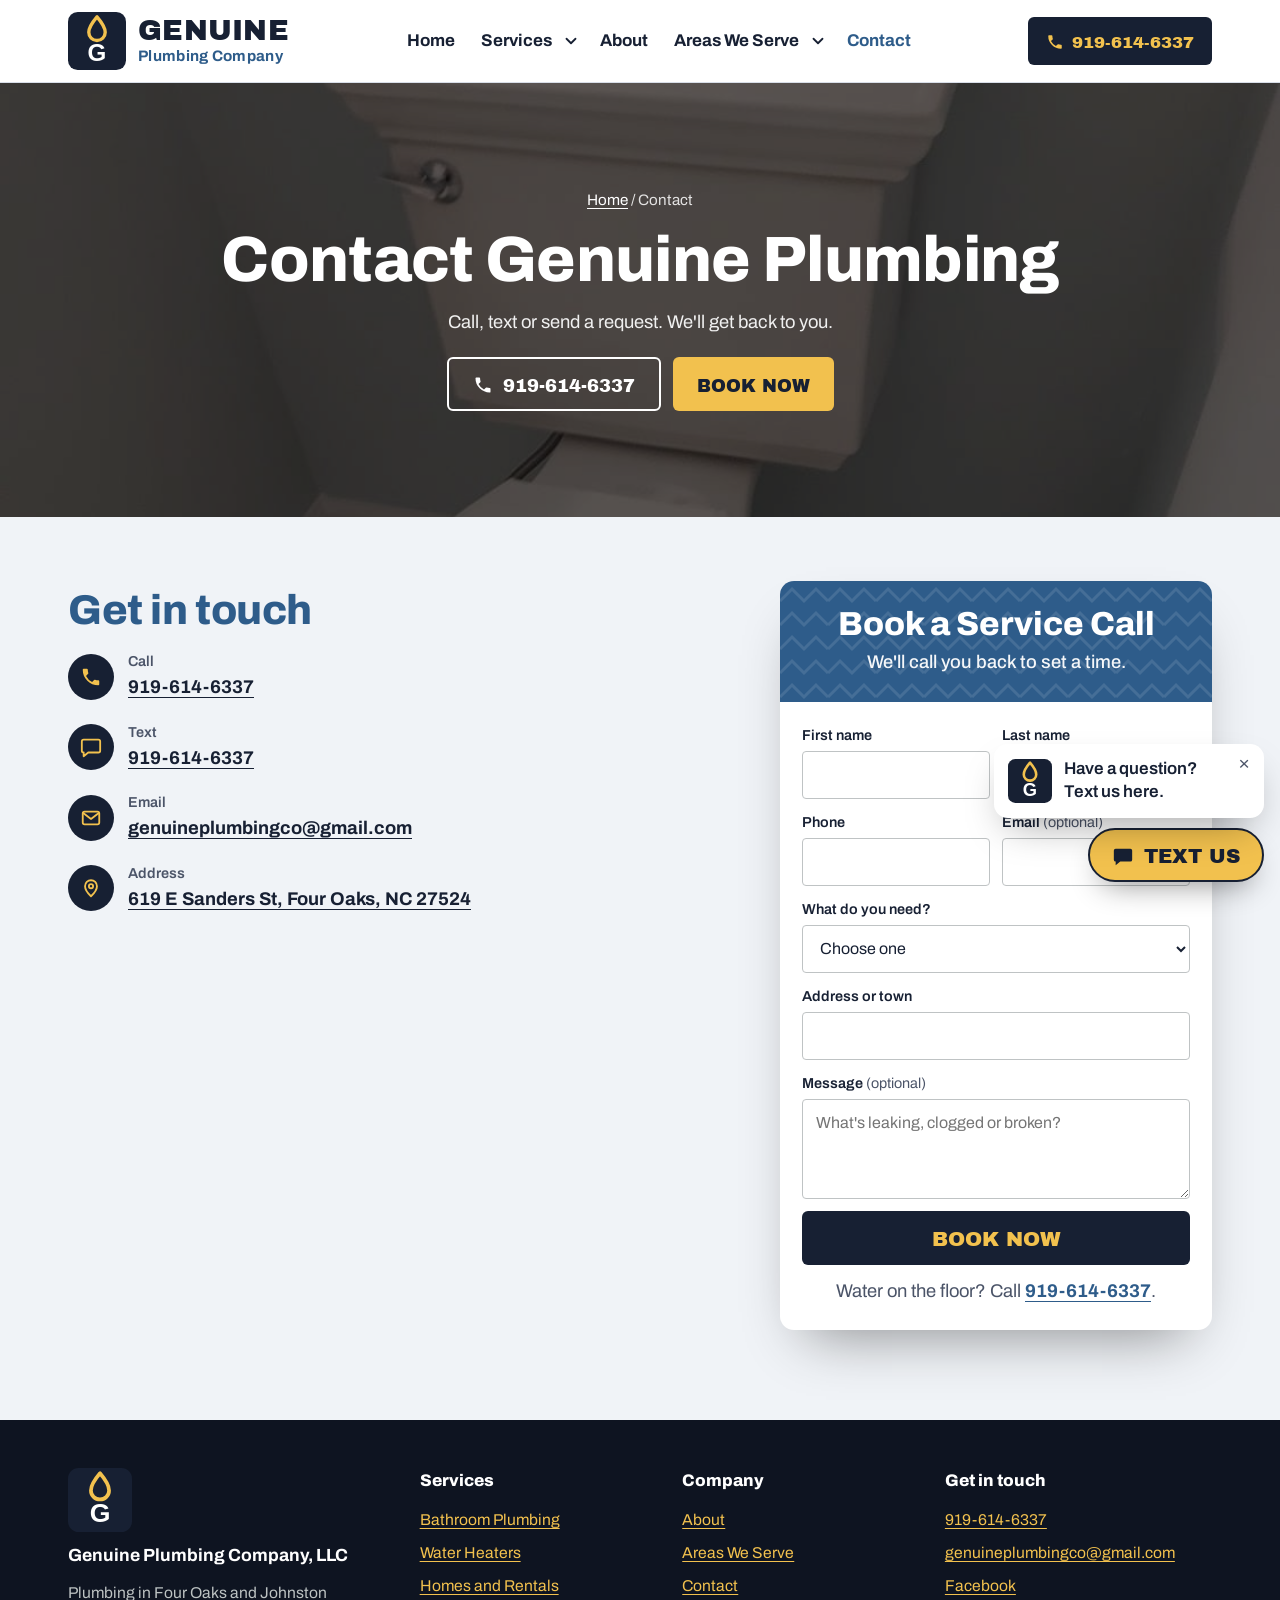
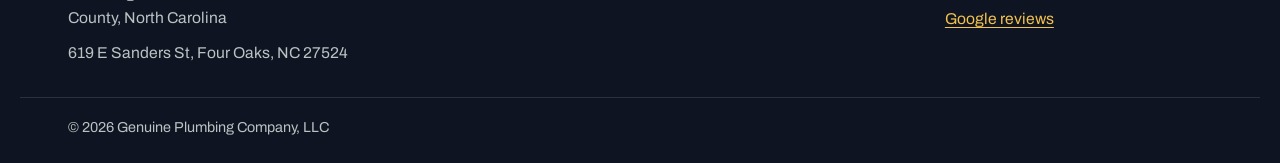
<file: contact/index.html>
<!doctype html>
<html lang="en">
<head>
<meta charset="utf-8">
<meta name="viewport" content="width=device-width, initial-scale=1, viewport-fit=cover">
<title>Contact Genuine Plumbing | (919) 614-6337</title>
<meta name="description" content="Call or text Genuine Plumbing at (919) 614-6337, email genuineplumbingco@gmail.com, or send a request online and we'll call you back.">
<meta name="robots" content="noindex, nofollow">
<link rel="canonical" href="https://bruceb384.github.io/genuine-plumbing/contact/">
<meta property="og:type" content="website">
<meta property="og:site_name" content="Genuine Plumbing Company, LLC">
<meta property="og:url" content="https://bruceb384.github.io/genuine-plumbing/contact/">
<meta property="og:title" content="Contact Genuine Plumbing | (919) 614-6337">
<meta property="og:description" content="Call or text Genuine Plumbing at (919) 614-6337, email genuineplumbingco@gmail.com, or send a request online and we'll call you back.">
<meta property="og:image" content="https://bruceb384.github.io/genuine-plumbing/images/og-image.jpg">
<meta property="og:image:width" content="1200">
<meta property="og:image:height" content="630">
<meta name="twitter:card" content="summary_large_image">
<meta name="geo.region" content="US-NC">
<meta name="geo.placename" content="Four Oaks">
<meta name="theme-color" content="#172033">
<link rel="icon" type="image/svg+xml" href="../favicon.svg">
<link rel="apple-touch-icon" href="../apple-touch-icon.png">
<link rel="preconnect" href="https://fonts.googleapis.com">
<link rel="preconnect" href="https://fonts.gstatic.com" crossorigin>
<link rel="stylesheet" href="https://fonts.googleapis.com/css2?family=Archivo:wght@400;500;600;700;800&family=Archivo+Black&display=swap">
<link rel="stylesheet" href="../site.css">

<script type="application/ld+json">
[
  {
    "@context": "https://schema.org",
    "@type": "Plumber",
    "@id": "https://bruceb384.github.io/genuine-plumbing/#business",
    "name": "Genuine Plumbing Company, LLC",
    "url": "https://bruceb384.github.io/genuine-plumbing/",
    "image": "https://bruceb384.github.io/genuine-plumbing/images/og-image.jpg",
    "logo": "https://bruceb384.github.io/genuine-plumbing/images/logo.png",
    "description": "Plumbing company in Four Oaks, North Carolina. Water heaters, toilets, vanities, showers and plumbing repairs.",
    "telephone": "+1-919-614-6337",
    "email": "genuineplumbingco@gmail.com",
    "address": {
      "@type": "PostalAddress",
      "streetAddress": "619 E Sanders St",
      "addressLocality": "Four Oaks",
      "addressRegion": "NC",
      "postalCode": "27524",
      "addressCountry": "US"
    },
    "geo": {
      "@type": "GeoCoordinates",
      "latitude": 35.4495524,
      "longitude": -78.4222781
    },
    "areaServed": [
      {
        "@type": "City",
        "name": "Four Oaks, NC"
      },
      {
        "@type": "City",
        "name": "Smithfield, NC"
      },
      {
        "@type": "City",
        "name": "Benson, NC"
      },
      {
        "@type": "City",
        "name": "Clayton, NC"
      },
      {
        "@type": "City",
        "name": "Willow Spring, NC"
      }
    ],
    "hasMap": "https://maps.google.com/?cid=2202193068454194431",
    "sameAs": [
      "https://www.facebook.com/genuineplumbingcompanyllc/"
    ]
  },
  {
    "@context": "https://schema.org",
    "@type": "BreadcrumbList",
    "itemListElement": [
      {
        "@type": "ListItem",
        "position": 1,
        "name": "Home",
        "item": "https://bruceb384.github.io/genuine-plumbing/"
      },
      {
        "@type": "ListItem",
        "position": 2,
        "name": "Contact",
        "item": "https://bruceb384.github.io/genuine-plumbing/contact/"
      }
    ]
  }
]
</script>
</head>
<body class="">

<header class="site-header">
  <div class="wrap bar">
    <a class="logo" href="../" aria-label="Genuine Plumbing Company, LLC home"><img src="../favicon.svg" width="120" height="120" alt=""><span class="wm"><strong class="brandtype">Genuine</strong><small>Plumbing Company</small></span></a>
    <nav class="desk-nav" aria-label="Main">
      <ul>
        <li><a href="../">Home</a></li>
        <li class="dd"><a href="../services/">Services</a><button class="dd-btn" type="button" aria-expanded="false" aria-label="Show services"><svg viewBox="0 0 24 24" aria-hidden="true"><path d="M6 9l6 6 6-6"/></svg></button><ul class="dd-menu"><li><a href="../services/bathroom-plumbing/">Bathroom Plumbing</a></li><li><a href="../services/water-heaters/">Water Heaters</a></li><li><a href="../services/homes-and-rentals/">Homes and Rentals</a></li></ul></li>
        <li><a href="../about/">About</a></li>
        <li class="dd"><a href="../service-area/">Areas We Serve</a><button class="dd-btn" type="button" aria-expanded="false" aria-label="Show towns"><svg viewBox="0 0 24 24" aria-hidden="true"><path d="M6 9l6 6 6-6"/></svg></button><ul class="dd-menu"><li><a href="../service-area/#four-oaks">Four Oaks</a></li><li><a href="../service-area/#smithfield">Smithfield</a></li><li><a href="../service-area/#benson">Benson</a></li><li><a href="../service-area/#clayton">Clayton</a></li><li><a href="../service-area/#willow-spring">Willow Spring</a></li><li><a href="../service-area/#johnston-county">Johnston County</a></li></ul></li>
        <li><a href="../contact/" aria-current="page">Contact</a></li>
      </ul>
    </nav>
    <a class="desk-call brandtype" href="tel:+19196146337"><svg viewBox="0 0 24 24" aria-hidden="true"><path d="M6.6 10.8a15.1 15.1 0 0 0 6.6 6.6l2.2-2.2a1 1 0 0 1 1-.25 11.4 11.4 0 0 0 3.6.57 1 1 0 0 1 1 1V20a1 1 0 0 1-1 1A17 17 0 0 1 3 4a1 1 0 0 1 1-1h3.5a1 1 0 0 1 1 1c0 1.25.2 2.45.57 3.57a1 1 0 0 1-.25 1z"/></svg>919-614-6337</a>
    <button class="menu-btn" type="button" aria-expanded="false" aria-controls="drawer" aria-label="Open menu">
      <svg viewBox="0 0 24 24" aria-hidden="true"><path d="M4 7h16M4 12h16M4 17h16"/></svg>
    </button>
  </div>
</header>
<div class="scrim" hidden></div>
<nav class="drawer" id="drawer" aria-label="Menu" aria-hidden="true">
  <div class="drawer-head"><button class="drawer-close" type="button" aria-label="Close menu"><svg viewBox="0 0 24 24" aria-hidden="true"><path d="M5 5l14 14M19 5 5 19"/></svg></button></div>
  <ul class="dnav">
    <li><a href="../">Home</a></li>
    <li><div class="drow"><a href="../services/">Services</a><button class="dsub-btn" type="button" aria-expanded="false" aria-controls="dsub-services" aria-label="Show services"><svg viewBox="0 0 24 24" aria-hidden="true"><path d="M6 9l6 6 6-6"/></svg></button></div><ul class="dsub" id="dsub-services" hidden><li><a href="../services/bathroom-plumbing/">Bathroom Plumbing</a></li><li><a href="../services/water-heaters/">Water Heaters</a></li><li><a href="../services/homes-and-rentals/">Homes and Rentals</a></li></ul></li>
    <li><a href="../about/">About</a></li>
    <li><div class="drow"><a href="../service-area/">Areas We Serve</a><button class="dsub-btn" type="button" aria-expanded="false" aria-controls="dsub-areas" aria-label="Show towns"><svg viewBox="0 0 24 24" aria-hidden="true"><path d="M6 9l6 6 6-6"/></svg></button></div><ul class="dsub" id="dsub-areas" hidden><li><a href="../service-area/#four-oaks">Four Oaks</a></li><li><a href="../service-area/#smithfield">Smithfield</a></li><li><a href="../service-area/#benson">Benson</a></li><li><a href="../service-area/#clayton">Clayton</a></li><li><a href="../service-area/#willow-spring">Willow Spring</a></li><li><a href="../service-area/#johnston-county">Johnston County</a></li></ul></li>
    <li><a href="../contact/" aria-current="page">Contact</a></li>
  </ul>
  <a class="drawer-call brandtype" href="tel:+19196146337"><svg viewBox="0 0 24 24" aria-hidden="true"><path d="M6.6 10.8a15.1 15.1 0 0 0 6.6 6.6l2.2-2.2a1 1 0 0 1 1-.25 11.4 11.4 0 0 0 3.6.57 1 1 0 0 1 1 1V20a1 1 0 0 1-1 1A17 17 0 0 1 3 4a1 1 0 0 1 1-1h3.5a1 1 0 0 1 1 1c0 1.25.2 2.45.57 3.57a1 1 0 0 1-.25 1z"/></svg>Call 919-614-6337</a>
</nav>

<div class="cta-bar">
  <a class="cta-call brandtype" href="tel:+19196146337"><svg viewBox="0 0 24 24" aria-hidden="true"><path d="M6.6 10.8a15.1 15.1 0 0 0 6.6 6.6l2.2-2.2a1 1 0 0 1 1-.25 11.4 11.4 0 0 0 3.6.57 1 1 0 0 1 1 1V20a1 1 0 0 1-1 1A17 17 0 0 1 3 4a1 1 0 0 1 1-1h3.5a1 1 0 0 1 1 1c0 1.25.2 2.45.57 3.57a1 1 0 0 1-.25 1z"/></svg>919-614-6337</a>
  <a class="cta-book brandtype" href="#book">Book Now</a>
</div>

<main id="top">

  <section class="page-hero">
    <img src="../images/toilet-1125.jpg" srcset="../images/toilet-800.jpg 800w, ../images/toilet-1125.jpg 1125w" sizes="100vw" width="1125" height="1500" alt="" fetchpriority="high" style="object-position:50% 22%">
    <div class="wrap hero-inner">
      <p class="crumbs"><a href="../">Home</a> / Contact</p>
      <h1>Contact Genuine Plumbing</h1>
      <p class="lead">Call, text or send a request. We'll get back to you.</p>
      <div class="hero-btns"><a class="btn btn-ghost brandtype" href="tel:+19196146337"><svg viewBox="0 0 24 24" aria-hidden="true"><path d="M6.6 10.8a15.1 15.1 0 0 0 6.6 6.6l2.2-2.2a1 1 0 0 1 1-.25 11.4 11.4 0 0 0 3.6.57 1 1 0 0 1 1 1V20a1 1 0 0 1-1 1A17 17 0 0 1 3 4a1 1 0 0 1 1-1h3.5a1 1 0 0 1 1 1c0 1.25.2 2.45.57 3.57a1 1 0 0 1-.25 1z"/></svg>919-614-6337</a><a class="btn btn-act brandtype" href="#book">Book Now</a></div>
    </div>
  </section>
  <section class="intro" aria-labelledby="contact-title">
    <div class="wrap intro-grid">
      <div class="intro-copy">
        <h2 id="contact-title">Get in touch</h2>
        <ul class="contact-list">
          <li><span class="ico"><svg class="fill" viewBox="0 0 24 24" aria-hidden="true"><path d="M6.6 10.8a15.1 15.1 0 0 0 6.6 6.6l2.2-2.2a1 1 0 0 1 1-.25 11.4 11.4 0 0 0 3.6.57 1 1 0 0 1 1 1V20a1 1 0 0 1-1 1A17 17 0 0 1 3 4a1 1 0 0 1 1-1h3.5a1 1 0 0 1 1 1c0 1.25.2 2.45.57 3.57a1 1 0 0 1-.25 1z"/></svg></span><div><strong>Call</strong><a href="tel:+19196146337">919-614-6337</a></div></li>
          <li><span class="ico"><svg viewBox="0 0 24 24" aria-hidden="true"><path d="M4 4h16a2 2 0 0 1 2 2v10a2 2 0 0 1-2 2H9l-5 4v-4a2 2 0 0 1-2-2V6a2 2 0 0 1 2-2z"/></svg></span><div><strong>Text</strong><a href="sms:+19196146337">919-614-6337</a></div></li>
          <li><span class="ico"><svg viewBox="0 0 24 24" aria-hidden="true"><rect x="3" y="5" width="18" height="14" rx="2"/><path d="M3.5 6.5 12 13l8.5-6.5"/></svg></span><div><strong>Email</strong><a href="mailto:genuineplumbingco@gmail.com">genuineplumbingco@gmail.com</a></div></li>
          <li><span class="ico"><svg viewBox="0 0 24 24" aria-hidden="true"><path d="M12 21s-6.5-6.2-6.5-11a6.5 6.5 0 0 1 13 0c0 4.8-6.5 11-6.5 11z"/><circle cx="12" cy="10" r="2.3"/></svg></span><div><strong>Address</strong><a href="https://maps.google.com/?cid=2202193068454194431" target="_blank" rel="noopener">619 E Sanders St, Four Oaks, NC 27524</a></div></li>
        </ul>
        
      </div>
      <div class="book-card" id="book">
        <div class="book-head">
          <h2>Book a Service Call</h2>
          <p>We'll call you back to set a time.</p>
        </div>
        <form name="quote-request" method="POST" data-netlify="true" netlify-honeypot="company-site" data-form data-preview>
          <input type="hidden" name="form-name" value="quote-request">
          <p class="hp"><label for="f-hp">Leave this empty</label><input id="f-hp" name="company-site" tabindex="-1" autocomplete="off"></p>
          <div class="field"><label for="f-first">First name</label><input id="f-first" name="first-name" autocomplete="given-name" required></div>
          <div class="field"><label for="f-last">Last name</label><input id="f-last" name="last-name" autocomplete="family-name"></div>
          <div class="field"><label for="f-phone">Phone</label><input id="f-phone" name="phone" type="tel" autocomplete="tel" required></div>
          <div class="field"><label for="f-email">Email <span class="opt">(optional)</span></label><input id="f-email" name="email" type="email" autocomplete="email"></div>
          <div class="field field-wide">
            <label for="f-type">What do you need?</label>
            <select id="f-type" name="service" required>
              <option value="">Choose one</option>
              <option>Water heater</option>
              <option>Toilet</option>
              <option>Vanity or sink</option>
              <option>Shower</option>
              <option>Leak or repair</option>
              <option>Rental property</option>
              <option>Something else</option>
            </select>
          </div>
          <div class="field field-wide"><label for="f-addr">Address or town</label><input id="f-addr" name="address" autocomplete="street-address"></div>
          <div class="field field-wide"><label for="f-msg">Message <span class="opt">(optional)</span></label><textarea id="f-msg" name="message" placeholder="What's leaking, clogged or broken?"></textarea></div>
          <button class="submit brandtype" type="submit">Book Now</button>
          <p class="form-note">Water on the floor? Call <a class="nobr" href="tel:+19196146337">919-614-6337</a>.</p>
          <p class="form-status" role="status" aria-live="polite"></p>
        </form>
        <div class="form-done" hidden>
          <strong>Got it, thanks.</strong>
          <p>We'll call you back soon to set up a time.</p>
        </div>
      </div>
    </div>
  </section>
</main>

<footer class="site-footer">
  <div class="wrap foot-grid">
    <div class="foot-brand"><img src="../favicon.svg" width="120" height="120" alt=""><strong>Genuine Plumbing Company, LLC</strong><span>Plumbing in Four Oaks and Johnston County, North Carolina</span><span>619 E Sanders St, Four Oaks, NC 27524</span></div>
    <div><h2>Services</h2><ul><li><a href="../services/bathroom-plumbing/">Bathroom Plumbing</a></li><li><a href="../services/water-heaters/">Water Heaters</a></li><li><a href="../services/homes-and-rentals/">Homes and Rentals</a></li></ul></div>
    <div><h2>Company</h2><ul><li><a href="../about/">About</a></li><li><a href="../service-area/">Areas We Serve</a></li><li><a href="../contact/">Contact</a></li></ul></div>
    <div><h2>Get in touch</h2><ul><li><a href="tel:+19196146337">919-614-6337</a></li><li><a href="mailto:genuineplumbingco@gmail.com">genuineplumbingco@gmail.com</a></li><li><a href="https://www.facebook.com/genuineplumbingcompanyllc/" target="_blank" rel="noopener">Facebook</a></li><li><a href="https://maps.google.com/?cid=2202193068454194431" target="_blank" rel="noopener">Google reviews</a></li></ul></div>
  </div>
  <div class="wrap foot-base">© 2026 Genuine Plumbing Company, LLC</div>
</footer>

<div class="text-us">
  <div class="bubble" id="bubble">
    <img src="../favicon.svg" width="120" height="120" alt="">
    <span>Have a question? Text us here.</span>
    <button type="button" aria-label="Close message" id="bubble-close">×</button>
  </div>
  <a class="text-btn brandtype" href="sms:+19196146337"><svg viewBox="0 0 24 24" aria-hidden="true"><path d="M4 4h16a2 2 0 0 1 2 2v10a2 2 0 0 1-2 2H9l-5 4v-4a2 2 0 0 1-2-2V6a2 2 0 0 1 2-2zm3 6h2v2H7zm4 0h2v2h-2zm4 0h2v2h-2z"/></svg>Text us</a>
</div>

<script src="../site.js"></script>
</body>
</html>
</file>
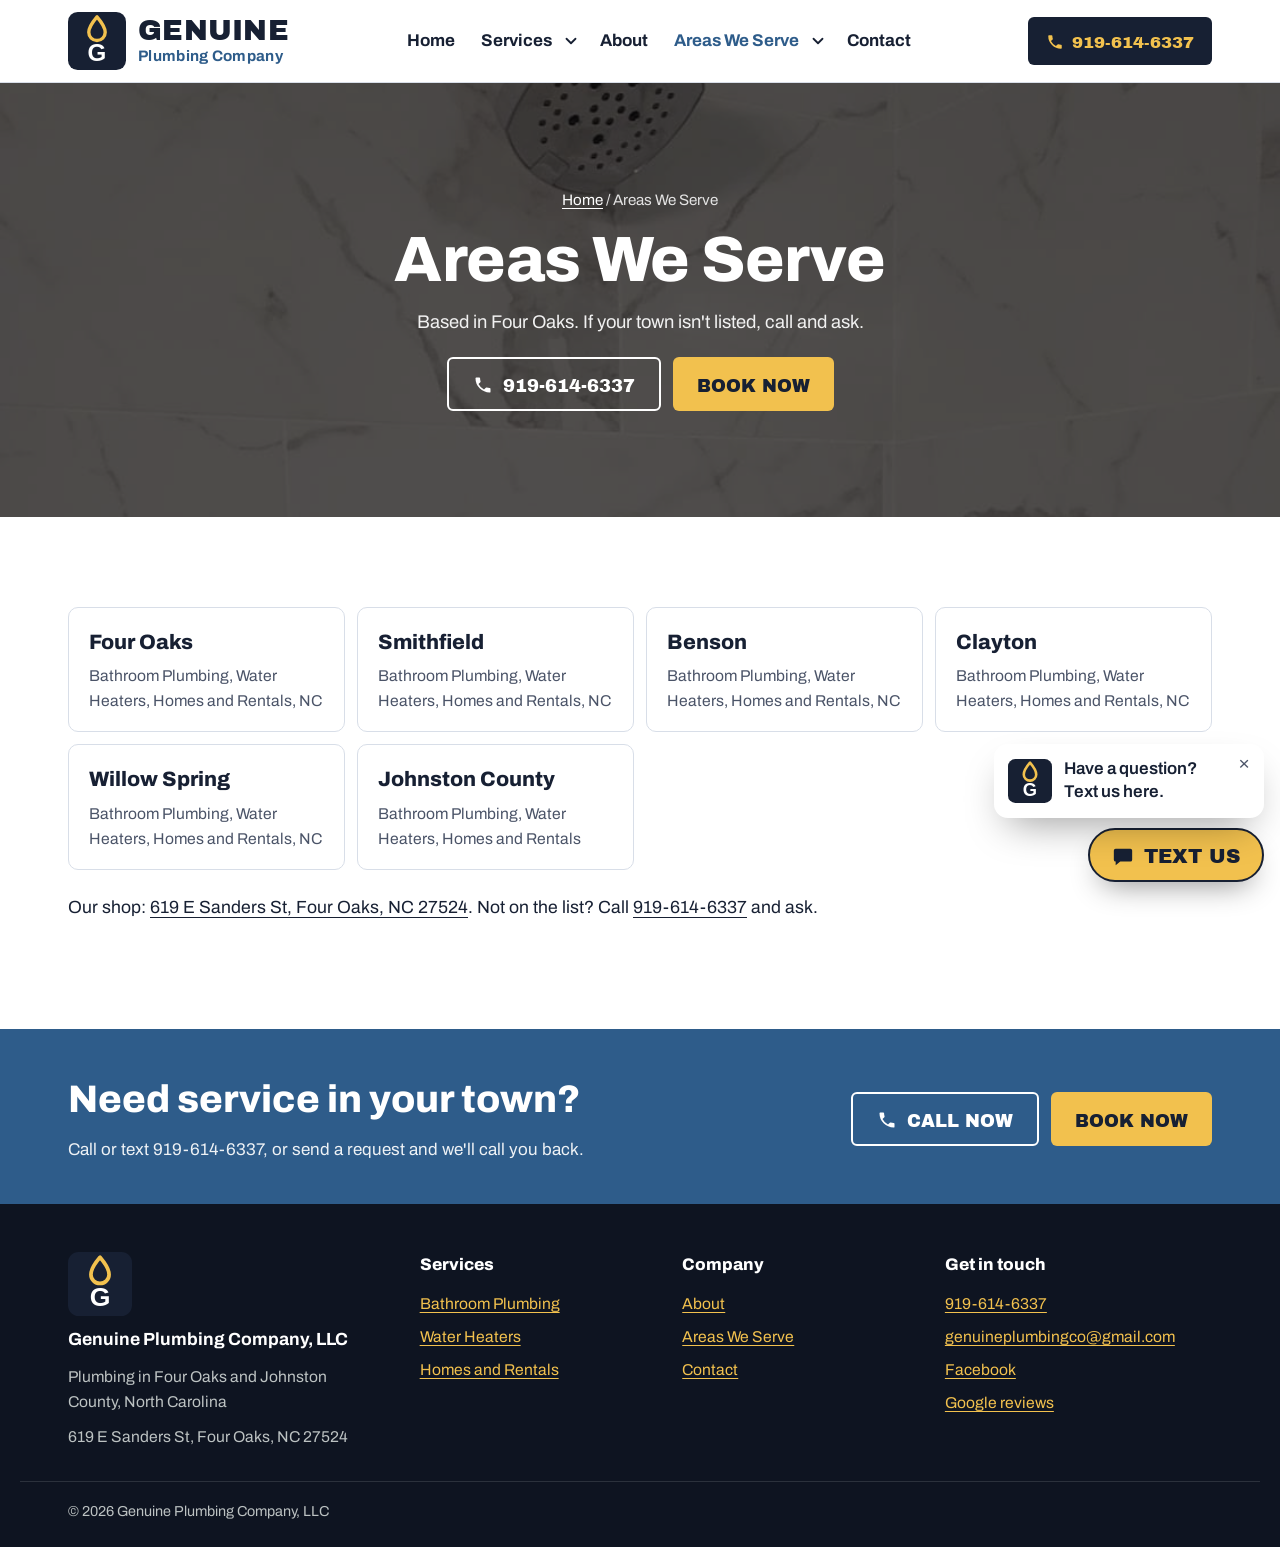
<file: service-area/index.html>
<!doctype html>
<html lang="en">
<head>
<meta charset="utf-8">
<meta name="viewport" content="width=device-width, initial-scale=1, viewport-fit=cover">
<title>Areas We Serve | Genuine Plumbing</title>
<meta name="description" content="Genuine Plumbing serves Four Oaks, Smithfield, Benson, Clayton, Willow Spring, Johnston County and nearby. Call (919) 614-6337 to see if we come out your way.">
<meta name="robots" content="noindex, nofollow">
<link rel="canonical" href="https://bruceb384.github.io/genuine-plumbing/service-area/">
<meta property="og:type" content="website">
<meta property="og:site_name" content="Genuine Plumbing Company, LLC">
<meta property="og:url" content="https://bruceb384.github.io/genuine-plumbing/service-area/">
<meta property="og:title" content="Areas We Serve | Genuine Plumbing">
<meta property="og:description" content="Genuine Plumbing serves Four Oaks, Smithfield, Benson, Clayton, Willow Spring, Johnston County and nearby. Call (919) 614-6337 to see if we come out your way.">
<meta property="og:image" content="https://bruceb384.github.io/genuine-plumbing/images/og-image.jpg">
<meta property="og:image:width" content="1200">
<meta property="og:image:height" content="630">
<meta name="twitter:card" content="summary_large_image">
<meta name="geo.region" content="US-NC">
<meta name="geo.placename" content="Four Oaks">
<meta name="theme-color" content="#172033">
<link rel="icon" type="image/svg+xml" href="../favicon.svg">
<link rel="apple-touch-icon" href="../apple-touch-icon.png">
<link rel="preconnect" href="https://fonts.googleapis.com">
<link rel="preconnect" href="https://fonts.gstatic.com" crossorigin>
<link rel="stylesheet" href="https://fonts.googleapis.com/css2?family=Archivo:wght@400;500;600;700;800&family=Archivo+Black&display=swap">
<link rel="stylesheet" href="../site.css">

<script type="application/ld+json">
[
  {
    "@context": "https://schema.org",
    "@type": "Plumber",
    "@id": "https://bruceb384.github.io/genuine-plumbing/#business",
    "name": "Genuine Plumbing Company, LLC",
    "url": "https://bruceb384.github.io/genuine-plumbing/",
    "image": "https://bruceb384.github.io/genuine-plumbing/images/og-image.jpg",
    "logo": "https://bruceb384.github.io/genuine-plumbing/images/logo.png",
    "description": "Plumbing company in Four Oaks, North Carolina. Water heaters, toilets, vanities, showers and plumbing repairs.",
    "telephone": "+1-919-614-6337",
    "email": "genuineplumbingco@gmail.com",
    "address": {
      "@type": "PostalAddress",
      "streetAddress": "619 E Sanders St",
      "addressLocality": "Four Oaks",
      "addressRegion": "NC",
      "postalCode": "27524",
      "addressCountry": "US"
    },
    "geo": {
      "@type": "GeoCoordinates",
      "latitude": 35.4495524,
      "longitude": -78.4222781
    },
    "areaServed": [
      {
        "@type": "City",
        "name": "Four Oaks, NC"
      },
      {
        "@type": "City",
        "name": "Smithfield, NC"
      },
      {
        "@type": "City",
        "name": "Benson, NC"
      },
      {
        "@type": "City",
        "name": "Clayton, NC"
      },
      {
        "@type": "City",
        "name": "Willow Spring, NC"
      }
    ],
    "hasMap": "https://maps.google.com/?cid=2202193068454194431",
    "sameAs": [
      "https://www.facebook.com/genuineplumbingcompanyllc/"
    ]
  },
  {
    "@context": "https://schema.org",
    "@type": "BreadcrumbList",
    "itemListElement": [
      {
        "@type": "ListItem",
        "position": 1,
        "name": "Home",
        "item": "https://bruceb384.github.io/genuine-plumbing/"
      },
      {
        "@type": "ListItem",
        "position": 2,
        "name": "Areas We Serve",
        "item": "https://bruceb384.github.io/genuine-plumbing/service-area/"
      }
    ]
  }
]
</script>
</head>
<body class="">

<header class="site-header">
  <div class="wrap bar">
    <a class="logo" href="../" aria-label="Genuine Plumbing Company, LLC home"><img src="../favicon.svg" width="120" height="120" alt=""><span class="wm"><strong class="brandtype">Genuine</strong><small>Plumbing Company</small></span></a>
    <nav class="desk-nav" aria-label="Main">
      <ul>
        <li><a href="../">Home</a></li>
        <li class="dd"><a href="../services/">Services</a><button class="dd-btn" type="button" aria-expanded="false" aria-label="Show services"><svg viewBox="0 0 24 24" aria-hidden="true"><path d="M6 9l6 6 6-6"/></svg></button><ul class="dd-menu"><li><a href="../services/bathroom-plumbing/">Bathroom Plumbing</a></li><li><a href="../services/water-heaters/">Water Heaters</a></li><li><a href="../services/homes-and-rentals/">Homes and Rentals</a></li></ul></li>
        <li><a href="../about/">About</a></li>
        <li class="dd"><a href="../service-area/" aria-current="page">Areas We Serve</a><button class="dd-btn" type="button" aria-expanded="false" aria-label="Show towns"><svg viewBox="0 0 24 24" aria-hidden="true"><path d="M6 9l6 6 6-6"/></svg></button><ul class="dd-menu"><li><a href="../service-area/#four-oaks">Four Oaks</a></li><li><a href="../service-area/#smithfield">Smithfield</a></li><li><a href="../service-area/#benson">Benson</a></li><li><a href="../service-area/#clayton">Clayton</a></li><li><a href="../service-area/#willow-spring">Willow Spring</a></li><li><a href="../service-area/#johnston-county">Johnston County</a></li></ul></li>
        <li><a href="../contact/">Contact</a></li>
      </ul>
    </nav>
    <a class="desk-call brandtype" href="tel:+19196146337"><svg viewBox="0 0 24 24" aria-hidden="true"><path d="M6.6 10.8a15.1 15.1 0 0 0 6.6 6.6l2.2-2.2a1 1 0 0 1 1-.25 11.4 11.4 0 0 0 3.6.57 1 1 0 0 1 1 1V20a1 1 0 0 1-1 1A17 17 0 0 1 3 4a1 1 0 0 1 1-1h3.5a1 1 0 0 1 1 1c0 1.25.2 2.45.57 3.57a1 1 0 0 1-.25 1z"/></svg>919-614-6337</a>
    <button class="menu-btn" type="button" aria-expanded="false" aria-controls="drawer" aria-label="Open menu">
      <svg viewBox="0 0 24 24" aria-hidden="true"><path d="M4 7h16M4 12h16M4 17h16"/></svg>
    </button>
  </div>
</header>
<div class="scrim" hidden></div>
<nav class="drawer" id="drawer" aria-label="Menu" aria-hidden="true">
  <div class="drawer-head"><button class="drawer-close" type="button" aria-label="Close menu"><svg viewBox="0 0 24 24" aria-hidden="true"><path d="M5 5l14 14M19 5 5 19"/></svg></button></div>
  <ul class="dnav">
    <li><a href="../">Home</a></li>
    <li><div class="drow"><a href="../services/">Services</a><button class="dsub-btn" type="button" aria-expanded="false" aria-controls="dsub-services" aria-label="Show services"><svg viewBox="0 0 24 24" aria-hidden="true"><path d="M6 9l6 6 6-6"/></svg></button></div><ul class="dsub" id="dsub-services" hidden><li><a href="../services/bathroom-plumbing/">Bathroom Plumbing</a></li><li><a href="../services/water-heaters/">Water Heaters</a></li><li><a href="../services/homes-and-rentals/">Homes and Rentals</a></li></ul></li>
    <li><a href="../about/">About</a></li>
    <li><div class="drow"><a href="../service-area/" aria-current="page">Areas We Serve</a><button class="dsub-btn" type="button" aria-expanded="false" aria-controls="dsub-areas" aria-label="Show towns"><svg viewBox="0 0 24 24" aria-hidden="true"><path d="M6 9l6 6 6-6"/></svg></button></div><ul class="dsub" id="dsub-areas" hidden><li><a href="../service-area/#four-oaks">Four Oaks</a></li><li><a href="../service-area/#smithfield">Smithfield</a></li><li><a href="../service-area/#benson">Benson</a></li><li><a href="../service-area/#clayton">Clayton</a></li><li><a href="../service-area/#willow-spring">Willow Spring</a></li><li><a href="../service-area/#johnston-county">Johnston County</a></li></ul></li>
    <li><a href="../contact/">Contact</a></li>
  </ul>
  <a class="drawer-call brandtype" href="tel:+19196146337"><svg viewBox="0 0 24 24" aria-hidden="true"><path d="M6.6 10.8a15.1 15.1 0 0 0 6.6 6.6l2.2-2.2a1 1 0 0 1 1-.25 11.4 11.4 0 0 0 3.6.57 1 1 0 0 1 1 1V20a1 1 0 0 1-1 1A17 17 0 0 1 3 4a1 1 0 0 1 1-1h3.5a1 1 0 0 1 1 1c0 1.25.2 2.45.57 3.57a1 1 0 0 1-.25 1z"/></svg>Call 919-614-6337</a>
</nav>

<div class="cta-bar">
  <a class="cta-call brandtype" href="tel:+19196146337"><svg viewBox="0 0 24 24" aria-hidden="true"><path d="M6.6 10.8a15.1 15.1 0 0 0 6.6 6.6l2.2-2.2a1 1 0 0 1 1-.25 11.4 11.4 0 0 0 3.6.57 1 1 0 0 1 1 1V20a1 1 0 0 1-1 1A17 17 0 0 1 3 4a1 1 0 0 1 1-1h3.5a1 1 0 0 1 1 1c0 1.25.2 2.45.57 3.57a1 1 0 0 1-.25 1z"/></svg>919-614-6337</a>
  <a class="cta-book brandtype" href="../contact/#book">Book Now</a>
</div>

<main id="top">

  <section class="page-hero">
    <img src="../images/shower-valve-1125.jpg" srcset="../images/shower-valve-800.jpg 800w, ../images/shower-valve-1125.jpg 1125w" sizes="100vw" width="1125" height="1500" alt="" fetchpriority="high" style="object-position:50% 22%">
    <div class="wrap hero-inner">
      <p class="crumbs"><a href="../">Home</a> / Areas We Serve</p>
      <h1>Areas We Serve</h1>
      <p class="lead">Based in Four Oaks. If your town isn't listed, call and ask.</p>
      <div class="hero-btns"><a class="btn btn-ghost brandtype" href="tel:+19196146337"><svg viewBox="0 0 24 24" aria-hidden="true"><path d="M6.6 10.8a15.1 15.1 0 0 0 6.6 6.6l2.2-2.2a1 1 0 0 1 1-.25 11.4 11.4 0 0 0 3.6.57 1 1 0 0 1 1 1V20a1 1 0 0 1-1 1A17 17 0 0 1 3 4a1 1 0 0 1 1-1h3.5a1 1 0 0 1 1 1c0 1.25.2 2.45.57 3.57a1 1 0 0 1-.25 1z"/></svg>919-614-6337</a><a class="btn btn-act brandtype" href="../contact/#book">Book Now</a></div>
    </div>
  </section>
  <section class="section" aria-label="Towns">
    <div class="wrap">
      <ul class="area-cards">
        <li id="four-oaks"><h2>Four Oaks</h2><p>Bathroom Plumbing, Water Heaters, Homes and Rentals, NC</p></li>
        <li id="smithfield"><h2>Smithfield</h2><p>Bathroom Plumbing, Water Heaters, Homes and Rentals, NC</p></li>
        <li id="benson"><h2>Benson</h2><p>Bathroom Plumbing, Water Heaters, Homes and Rentals, NC</p></li>
        <li id="clayton"><h2>Clayton</h2><p>Bathroom Plumbing, Water Heaters, Homes and Rentals, NC</p></li>
        <li id="willow-spring"><h2>Willow Spring</h2><p>Bathroom Plumbing, Water Heaters, Homes and Rentals, NC</p></li>
        <li id="johnston-county"><h2>Johnston County</h2><p>Bathroom Plumbing, Water Heaters, Homes and Rentals</p></li>
      </ul>
      <p style="margin-top:24px;font-size:1.1rem">Our shop: <a href="https://maps.google.com/?cid=2202193068454194431" target="_blank" rel="noopener">619 E Sanders St, Four Oaks, NC 27524</a>. Not on the list? Call <a href="tel:+19196146337">919-614-6337</a> and ask.</p>
    </div>
  </section>
  
  <section class="cta-band" aria-label="Get in touch">
    <div class="wrap">
      <div><h2>Need service in your town?</h2><p>Call or text 919-614-6337, or send a request and we'll call you back.</p></div>
      <div class="hero-btns"><a class="btn btn-ghost brandtype" href="tel:+19196146337"><svg viewBox="0 0 24 24" aria-hidden="true"><path d="M6.6 10.8a15.1 15.1 0 0 0 6.6 6.6l2.2-2.2a1 1 0 0 1 1-.25 11.4 11.4 0 0 0 3.6.57 1 1 0 0 1 1 1V20a1 1 0 0 1-1 1A17 17 0 0 1 3 4a1 1 0 0 1 1-1h3.5a1 1 0 0 1 1 1c0 1.25.2 2.45.57 3.57a1 1 0 0 1-.25 1z"/></svg>Call now</a><a class="btn btn-act brandtype" href="../contact/#book">Book Now</a></div>
    </div>
  </section>
</main>

<footer class="site-footer">
  <div class="wrap foot-grid">
    <div class="foot-brand"><img src="../favicon.svg" width="120" height="120" alt=""><strong>Genuine Plumbing Company, LLC</strong><span>Plumbing in Four Oaks and Johnston County, North Carolina</span><span>619 E Sanders St, Four Oaks, NC 27524</span></div>
    <div><h2>Services</h2><ul><li><a href="../services/bathroom-plumbing/">Bathroom Plumbing</a></li><li><a href="../services/water-heaters/">Water Heaters</a></li><li><a href="../services/homes-and-rentals/">Homes and Rentals</a></li></ul></div>
    <div><h2>Company</h2><ul><li><a href="../about/">About</a></li><li><a href="../service-area/">Areas We Serve</a></li><li><a href="../contact/">Contact</a></li></ul></div>
    <div><h2>Get in touch</h2><ul><li><a href="tel:+19196146337">919-614-6337</a></li><li><a href="mailto:genuineplumbingco@gmail.com">genuineplumbingco@gmail.com</a></li><li><a href="https://www.facebook.com/genuineplumbingcompanyllc/" target="_blank" rel="noopener">Facebook</a></li><li><a href="https://maps.google.com/?cid=2202193068454194431" target="_blank" rel="noopener">Google reviews</a></li></ul></div>
  </div>
  <div class="wrap foot-base">© 2026 Genuine Plumbing Company, LLC</div>
</footer>

<div class="text-us">
  <div class="bubble" id="bubble">
    <img src="../favicon.svg" width="120" height="120" alt="">
    <span>Have a question? Text us here.</span>
    <button type="button" aria-label="Close message" id="bubble-close">×</button>
  </div>
  <a class="text-btn brandtype" href="sms:+19196146337"><svg viewBox="0 0 24 24" aria-hidden="true"><path d="M4 4h16a2 2 0 0 1 2 2v10a2 2 0 0 1-2 2H9l-5 4v-4a2 2 0 0 1-2-2V6a2 2 0 0 1 2-2zm3 6h2v2H7zm4 0h2v2h-2zm4 0h2v2h-2z"/></svg>Text us</a>
</div>

<script src="../site.js"></script>
</body>
</html>
</file>
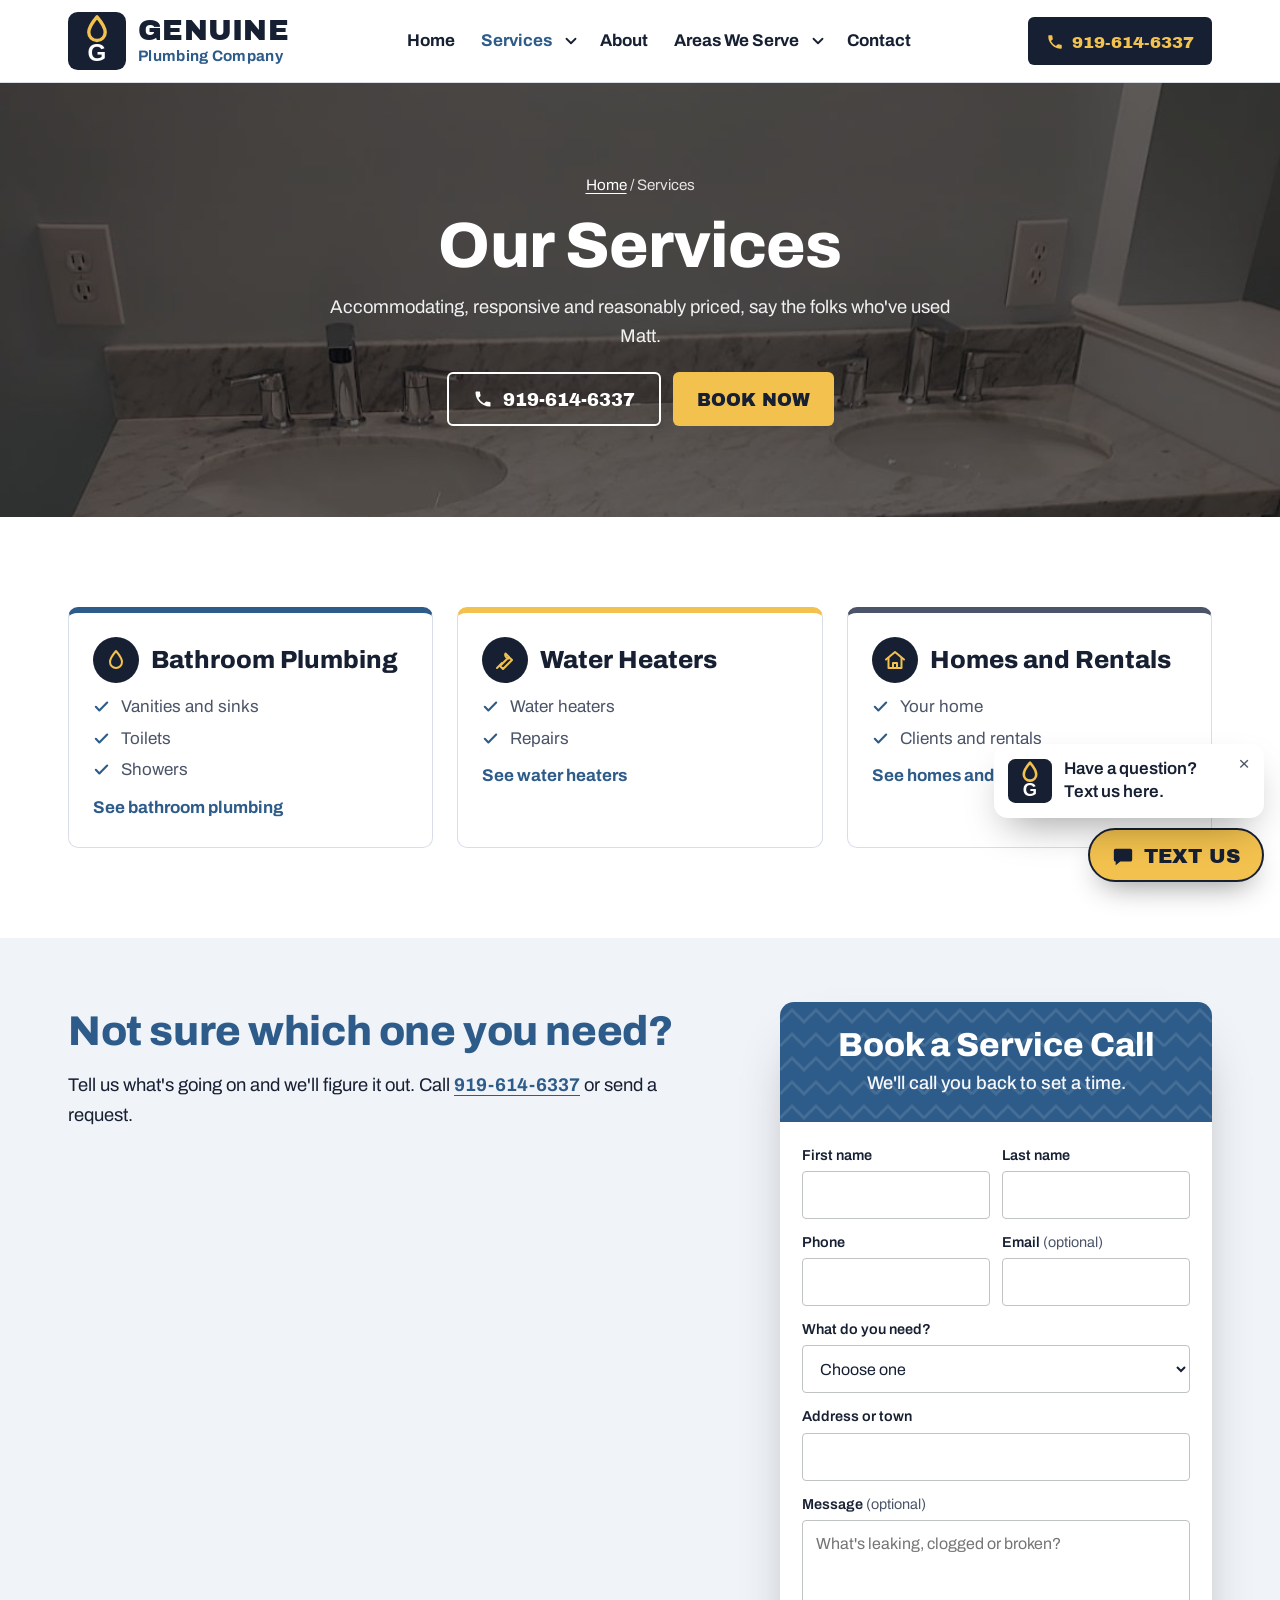
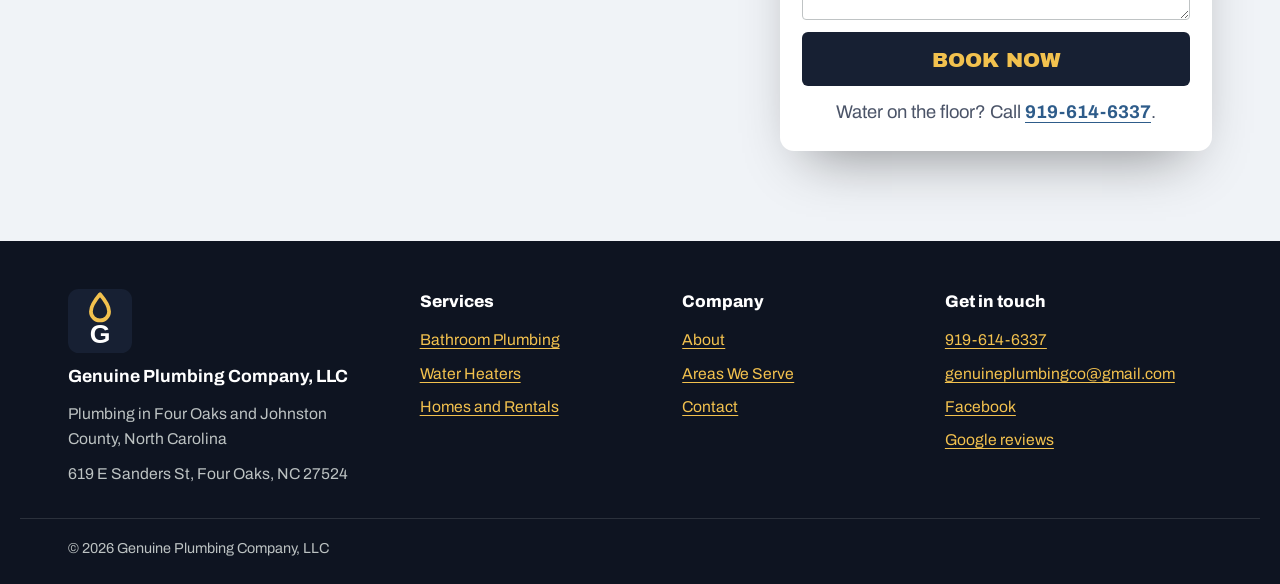
<file: services/index.html>
<!doctype html>
<html lang="en">
<head>
<meta charset="utf-8">
<meta name="viewport" content="width=device-width, initial-scale=1, viewport-fit=cover">
<title>Services in Four Oaks, NC | Genuine Plumbing</title>
<meta name="description" content="Genuine Plumbing services in Four Oaks, NC: bathroom plumbing, water heaters, homes and rentals. Call (919) 614-6337.">
<meta name="robots" content="noindex, nofollow">
<link rel="canonical" href="https://bruceb384.github.io/genuine-plumbing/services/">
<meta property="og:type" content="website">
<meta property="og:site_name" content="Genuine Plumbing Company, LLC">
<meta property="og:url" content="https://bruceb384.github.io/genuine-plumbing/services/">
<meta property="og:title" content="Services in Four Oaks, NC | Genuine Plumbing">
<meta property="og:description" content="Genuine Plumbing services in Four Oaks, NC: bathroom plumbing, water heaters, homes and rentals. Call (919) 614-6337.">
<meta property="og:image" content="https://bruceb384.github.io/genuine-plumbing/images/og-image.jpg">
<meta property="og:image:width" content="1200">
<meta property="og:image:height" content="630">
<meta name="twitter:card" content="summary_large_image">
<meta name="geo.region" content="US-NC">
<meta name="geo.placename" content="Four Oaks">
<meta name="theme-color" content="#172033">
<link rel="icon" type="image/svg+xml" href="../favicon.svg">
<link rel="apple-touch-icon" href="../apple-touch-icon.png">
<link rel="preconnect" href="https://fonts.googleapis.com">
<link rel="preconnect" href="https://fonts.gstatic.com" crossorigin>
<link rel="stylesheet" href="https://fonts.googleapis.com/css2?family=Archivo:wght@400;500;600;700;800&family=Archivo+Black&display=swap">
<link rel="stylesheet" href="../site.css">

<script type="application/ld+json">
[
  {
    "@context": "https://schema.org",
    "@type": "Plumber",
    "@id": "https://bruceb384.github.io/genuine-plumbing/#business",
    "name": "Genuine Plumbing Company, LLC",
    "url": "https://bruceb384.github.io/genuine-plumbing/",
    "image": "https://bruceb384.github.io/genuine-plumbing/images/og-image.jpg",
    "logo": "https://bruceb384.github.io/genuine-plumbing/images/logo.png",
    "description": "Plumbing company in Four Oaks, North Carolina. Water heaters, toilets, vanities, showers and plumbing repairs.",
    "telephone": "+1-919-614-6337",
    "email": "genuineplumbingco@gmail.com",
    "address": {
      "@type": "PostalAddress",
      "streetAddress": "619 E Sanders St",
      "addressLocality": "Four Oaks",
      "addressRegion": "NC",
      "postalCode": "27524",
      "addressCountry": "US"
    },
    "geo": {
      "@type": "GeoCoordinates",
      "latitude": 35.4495524,
      "longitude": -78.4222781
    },
    "areaServed": [
      {
        "@type": "City",
        "name": "Four Oaks, NC"
      },
      {
        "@type": "City",
        "name": "Smithfield, NC"
      },
      {
        "@type": "City",
        "name": "Benson, NC"
      },
      {
        "@type": "City",
        "name": "Clayton, NC"
      },
      {
        "@type": "City",
        "name": "Willow Spring, NC"
      }
    ],
    "hasMap": "https://maps.google.com/?cid=2202193068454194431",
    "sameAs": [
      "https://www.facebook.com/genuineplumbingcompanyllc/"
    ]
  },
  {
    "@context": "https://schema.org",
    "@type": "BreadcrumbList",
    "itemListElement": [
      {
        "@type": "ListItem",
        "position": 1,
        "name": "Home",
        "item": "https://bruceb384.github.io/genuine-plumbing/"
      },
      {
        "@type": "ListItem",
        "position": 2,
        "name": "Services",
        "item": "https://bruceb384.github.io/genuine-plumbing/services/"
      }
    ]
  }
]
</script>
</head>
<body class="">

<header class="site-header">
  <div class="wrap bar">
    <a class="logo" href="../" aria-label="Genuine Plumbing Company, LLC home"><img src="../favicon.svg" width="120" height="120" alt=""><span class="wm"><strong class="brandtype">Genuine</strong><small>Plumbing Company</small></span></a>
    <nav class="desk-nav" aria-label="Main">
      <ul>
        <li><a href="../">Home</a></li>
        <li class="dd"><a href="../services/" aria-current="page">Services</a><button class="dd-btn" type="button" aria-expanded="false" aria-label="Show services"><svg viewBox="0 0 24 24" aria-hidden="true"><path d="M6 9l6 6 6-6"/></svg></button><ul class="dd-menu"><li><a href="../services/bathroom-plumbing/">Bathroom Plumbing</a></li><li><a href="../services/water-heaters/">Water Heaters</a></li><li><a href="../services/homes-and-rentals/">Homes and Rentals</a></li></ul></li>
        <li><a href="../about/">About</a></li>
        <li class="dd"><a href="../service-area/">Areas We Serve</a><button class="dd-btn" type="button" aria-expanded="false" aria-label="Show towns"><svg viewBox="0 0 24 24" aria-hidden="true"><path d="M6 9l6 6 6-6"/></svg></button><ul class="dd-menu"><li><a href="../service-area/#four-oaks">Four Oaks</a></li><li><a href="../service-area/#smithfield">Smithfield</a></li><li><a href="../service-area/#benson">Benson</a></li><li><a href="../service-area/#clayton">Clayton</a></li><li><a href="../service-area/#willow-spring">Willow Spring</a></li><li><a href="../service-area/#johnston-county">Johnston County</a></li></ul></li>
        <li><a href="../contact/">Contact</a></li>
      </ul>
    </nav>
    <a class="desk-call brandtype" href="tel:+19196146337"><svg viewBox="0 0 24 24" aria-hidden="true"><path d="M6.6 10.8a15.1 15.1 0 0 0 6.6 6.6l2.2-2.2a1 1 0 0 1 1-.25 11.4 11.4 0 0 0 3.6.57 1 1 0 0 1 1 1V20a1 1 0 0 1-1 1A17 17 0 0 1 3 4a1 1 0 0 1 1-1h3.5a1 1 0 0 1 1 1c0 1.25.2 2.45.57 3.57a1 1 0 0 1-.25 1z"/></svg>919-614-6337</a>
    <button class="menu-btn" type="button" aria-expanded="false" aria-controls="drawer" aria-label="Open menu">
      <svg viewBox="0 0 24 24" aria-hidden="true"><path d="M4 7h16M4 12h16M4 17h16"/></svg>
    </button>
  </div>
</header>
<div class="scrim" hidden></div>
<nav class="drawer" id="drawer" aria-label="Menu" aria-hidden="true">
  <div class="drawer-head"><button class="drawer-close" type="button" aria-label="Close menu"><svg viewBox="0 0 24 24" aria-hidden="true"><path d="M5 5l14 14M19 5 5 19"/></svg></button></div>
  <ul class="dnav">
    <li><a href="../">Home</a></li>
    <li><div class="drow"><a href="../services/" aria-current="page">Services</a><button class="dsub-btn" type="button" aria-expanded="false" aria-controls="dsub-services" aria-label="Show services"><svg viewBox="0 0 24 24" aria-hidden="true"><path d="M6 9l6 6 6-6"/></svg></button></div><ul class="dsub" id="dsub-services" hidden><li><a href="../services/bathroom-plumbing/">Bathroom Plumbing</a></li><li><a href="../services/water-heaters/">Water Heaters</a></li><li><a href="../services/homes-and-rentals/">Homes and Rentals</a></li></ul></li>
    <li><a href="../about/">About</a></li>
    <li><div class="drow"><a href="../service-area/">Areas We Serve</a><button class="dsub-btn" type="button" aria-expanded="false" aria-controls="dsub-areas" aria-label="Show towns"><svg viewBox="0 0 24 24" aria-hidden="true"><path d="M6 9l6 6 6-6"/></svg></button></div><ul class="dsub" id="dsub-areas" hidden><li><a href="../service-area/#four-oaks">Four Oaks</a></li><li><a href="../service-area/#smithfield">Smithfield</a></li><li><a href="../service-area/#benson">Benson</a></li><li><a href="../service-area/#clayton">Clayton</a></li><li><a href="../service-area/#willow-spring">Willow Spring</a></li><li><a href="../service-area/#johnston-county">Johnston County</a></li></ul></li>
    <li><a href="../contact/">Contact</a></li>
  </ul>
  <a class="drawer-call brandtype" href="tel:+19196146337"><svg viewBox="0 0 24 24" aria-hidden="true"><path d="M6.6 10.8a15.1 15.1 0 0 0 6.6 6.6l2.2-2.2a1 1 0 0 1 1-.25 11.4 11.4 0 0 0 3.6.57 1 1 0 0 1 1 1V20a1 1 0 0 1-1 1A17 17 0 0 1 3 4a1 1 0 0 1 1-1h3.5a1 1 0 0 1 1 1c0 1.25.2 2.45.57 3.57a1 1 0 0 1-.25 1z"/></svg>Call 919-614-6337</a>
</nav>

<div class="cta-bar">
  <a class="cta-call brandtype" href="tel:+19196146337"><svg viewBox="0 0 24 24" aria-hidden="true"><path d="M6.6 10.8a15.1 15.1 0 0 0 6.6 6.6l2.2-2.2a1 1 0 0 1 1-.25 11.4 11.4 0 0 0 3.6.57 1 1 0 0 1 1 1V20a1 1 0 0 1-1 1A17 17 0 0 1 3 4a1 1 0 0 1 1-1h3.5a1 1 0 0 1 1 1c0 1.25.2 2.45.57 3.57a1 1 0 0 1-.25 1z"/></svg>919-614-6337</a>
  <a class="cta-book brandtype" href="#book">Book Now</a>
</div>

<main id="top">

  <section class="page-hero">
    <img src="../images/vanity-1125.jpg" srcset="../images/vanity-800.jpg 800w, ../images/vanity-1125.jpg 1125w" sizes="100vw" width="1125" height="1500" alt="" fetchpriority="high" style="object-position:50% 22%">
    <div class="wrap hero-inner">
      <p class="crumbs"><a href="../">Home</a> / Services</p>
      <h1>Our Services</h1>
      <p class="lead">Accommodating, responsive and reasonably priced, say the folks who've used Matt.</p>
      <div class="hero-btns"><a class="btn btn-ghost brandtype" href="tel:+19196146337"><svg viewBox="0 0 24 24" aria-hidden="true"><path d="M6.6 10.8a15.1 15.1 0 0 0 6.6 6.6l2.2-2.2a1 1 0 0 1 1-.25 11.4 11.4 0 0 0 3.6.57 1 1 0 0 1 1 1V20a1 1 0 0 1-1 1A17 17 0 0 1 3 4a1 1 0 0 1 1-1h3.5a1 1 0 0 1 1 1c0 1.25.2 2.45.57 3.57a1 1 0 0 1-.25 1z"/></svg>919-614-6337</a><a class="btn btn-act brandtype" href="#book">Book Now</a></div>
    </div>
  </section>
  <section class="section" aria-label="All services">
    <div class="wrap">
      <div class="svc-grid">
        <a class="svc-card" href="../services/bathroom-plumbing/">
          <div class="svc-title"><span class="ico"><svg viewBox="0 0 24 24" aria-hidden="true"><path d="M12 3s-6 7-6 11a6 6 0 0 0 12 0c0-4-6-11-6-11z"/></svg></span><h3>Bathroom Plumbing</h3></div>
          <ul>
            <li><svg viewBox="0 0 24 24" aria-hidden="true"><path d="M4 12.5l5 5L20 6.5"/></svg><span>Vanities and sinks</span></li>
            <li><svg viewBox="0 0 24 24" aria-hidden="true"><path d="M4 12.5l5 5L20 6.5"/></svg><span>Toilets</span></li>
            <li><svg viewBox="0 0 24 24" aria-hidden="true"><path d="M4 12.5l5 5L20 6.5"/></svg><span>Showers</span></li>
          </ul>
          <span class="more">See bathroom plumbing</span>
        </a>
        <a class="svc-card" href="../services/water-heaters/">
          <div class="svc-title"><span class="ico"><svg viewBox="0 0 24 24" aria-hidden="true"><path d="M14.5 5.5a3.5 3.5 0 0 0 4.6 4.6L21 12l-9 9-3-3 9-9z" transform="translate(-2 0)"/><path d="M4 20l5-5"/></svg></span><h3>Water Heaters</h3></div>
          <ul>
            <li><svg viewBox="0 0 24 24" aria-hidden="true"><path d="M4 12.5l5 5L20 6.5"/></svg><span>Water heaters</span></li>
            <li><svg viewBox="0 0 24 24" aria-hidden="true"><path d="M4 12.5l5 5L20 6.5"/></svg><span>Repairs</span></li>
          </ul>
          <span class="more">See water heaters</span>
        </a>
        <a class="svc-card" href="../services/homes-and-rentals/">
          <div class="svc-title"><span class="ico"><svg viewBox="0 0 24 24" aria-hidden="true"><path d="M3 11.5 12 4l9 7.5"/><path d="M5.5 10v10h13V10"/><path d="M10 20v-5h4v5"/></svg></span><h3>Homes and Rentals</h3></div>
          <ul>
            <li><svg viewBox="0 0 24 24" aria-hidden="true"><path d="M4 12.5l5 5L20 6.5"/></svg><span>Your home</span></li>
            <li><svg viewBox="0 0 24 24" aria-hidden="true"><path d="M4 12.5l5 5L20 6.5"/></svg><span>Clients and rentals</span></li>
          </ul>
          <span class="more">See homes and rentals</span>
        </a>
      </div>
    </div>
  </section>
  <section class="intro" aria-label="Request service">
    <div class="wrap intro-grid">
      <div class="intro-copy"><h2>Not sure which one you need?</h2><p>Tell us what's going on and we'll figure it out. Call <a href="tel:+19196146337">919-614-6337</a> or send a request.</p></div>
      <div class="book-card" id="book">
        <div class="book-head">
          <h2>Book a Service Call</h2>
          <p>We'll call you back to set a time.</p>
        </div>
        <form name="quote-request" method="POST" data-netlify="true" netlify-honeypot="company-site" data-form data-preview>
          <input type="hidden" name="form-name" value="quote-request">
          <p class="hp"><label for="f-hp">Leave this empty</label><input id="f-hp" name="company-site" tabindex="-1" autocomplete="off"></p>
          <div class="field"><label for="f-first">First name</label><input id="f-first" name="first-name" autocomplete="given-name" required></div>
          <div class="field"><label for="f-last">Last name</label><input id="f-last" name="last-name" autocomplete="family-name"></div>
          <div class="field"><label for="f-phone">Phone</label><input id="f-phone" name="phone" type="tel" autocomplete="tel" required></div>
          <div class="field"><label for="f-email">Email <span class="opt">(optional)</span></label><input id="f-email" name="email" type="email" autocomplete="email"></div>
          <div class="field field-wide">
            <label for="f-type">What do you need?</label>
            <select id="f-type" name="service" required>
              <option value="">Choose one</option>
              <option>Water heater</option>
              <option>Toilet</option>
              <option>Vanity or sink</option>
              <option>Shower</option>
              <option>Leak or repair</option>
              <option>Rental property</option>
              <option>Something else</option>
            </select>
          </div>
          <div class="field field-wide"><label for="f-addr">Address or town</label><input id="f-addr" name="address" autocomplete="street-address"></div>
          <div class="field field-wide"><label for="f-msg">Message <span class="opt">(optional)</span></label><textarea id="f-msg" name="message" placeholder="What's leaking, clogged or broken?"></textarea></div>
          <button class="submit brandtype" type="submit">Book Now</button>
          <p class="form-note">Water on the floor? Call <a class="nobr" href="tel:+19196146337">919-614-6337</a>.</p>
          <p class="form-status" role="status" aria-live="polite"></p>
        </form>
        <div class="form-done" hidden>
          <strong>Got it, thanks.</strong>
          <p>We'll call you back soon to set up a time.</p>
        </div>
      </div>
    </div>
  </section>
</main>

<footer class="site-footer">
  <div class="wrap foot-grid">
    <div class="foot-brand"><img src="../favicon.svg" width="120" height="120" alt=""><strong>Genuine Plumbing Company, LLC</strong><span>Plumbing in Four Oaks and Johnston County, North Carolina</span><span>619 E Sanders St, Four Oaks, NC 27524</span></div>
    <div><h2>Services</h2><ul><li><a href="../services/bathroom-plumbing/">Bathroom Plumbing</a></li><li><a href="../services/water-heaters/">Water Heaters</a></li><li><a href="../services/homes-and-rentals/">Homes and Rentals</a></li></ul></div>
    <div><h2>Company</h2><ul><li><a href="../about/">About</a></li><li><a href="../service-area/">Areas We Serve</a></li><li><a href="../contact/">Contact</a></li></ul></div>
    <div><h2>Get in touch</h2><ul><li><a href="tel:+19196146337">919-614-6337</a></li><li><a href="mailto:genuineplumbingco@gmail.com">genuineplumbingco@gmail.com</a></li><li><a href="https://www.facebook.com/genuineplumbingcompanyllc/" target="_blank" rel="noopener">Facebook</a></li><li><a href="https://maps.google.com/?cid=2202193068454194431" target="_blank" rel="noopener">Google reviews</a></li></ul></div>
  </div>
  <div class="wrap foot-base">© 2026 Genuine Plumbing Company, LLC</div>
</footer>

<div class="text-us">
  <div class="bubble" id="bubble">
    <img src="../favicon.svg" width="120" height="120" alt="">
    <span>Have a question? Text us here.</span>
    <button type="button" aria-label="Close message" id="bubble-close">×</button>
  </div>
  <a class="text-btn brandtype" href="sms:+19196146337"><svg viewBox="0 0 24 24" aria-hidden="true"><path d="M4 4h16a2 2 0 0 1 2 2v10a2 2 0 0 1-2 2H9l-5 4v-4a2 2 0 0 1-2-2V6a2 2 0 0 1 2-2zm3 6h2v2H7zm4 0h2v2h-2zm4 0h2v2h-2z"/></svg>Text us</a>
</div>

<script src="../site.js"></script>
</body>
</html>
</file>
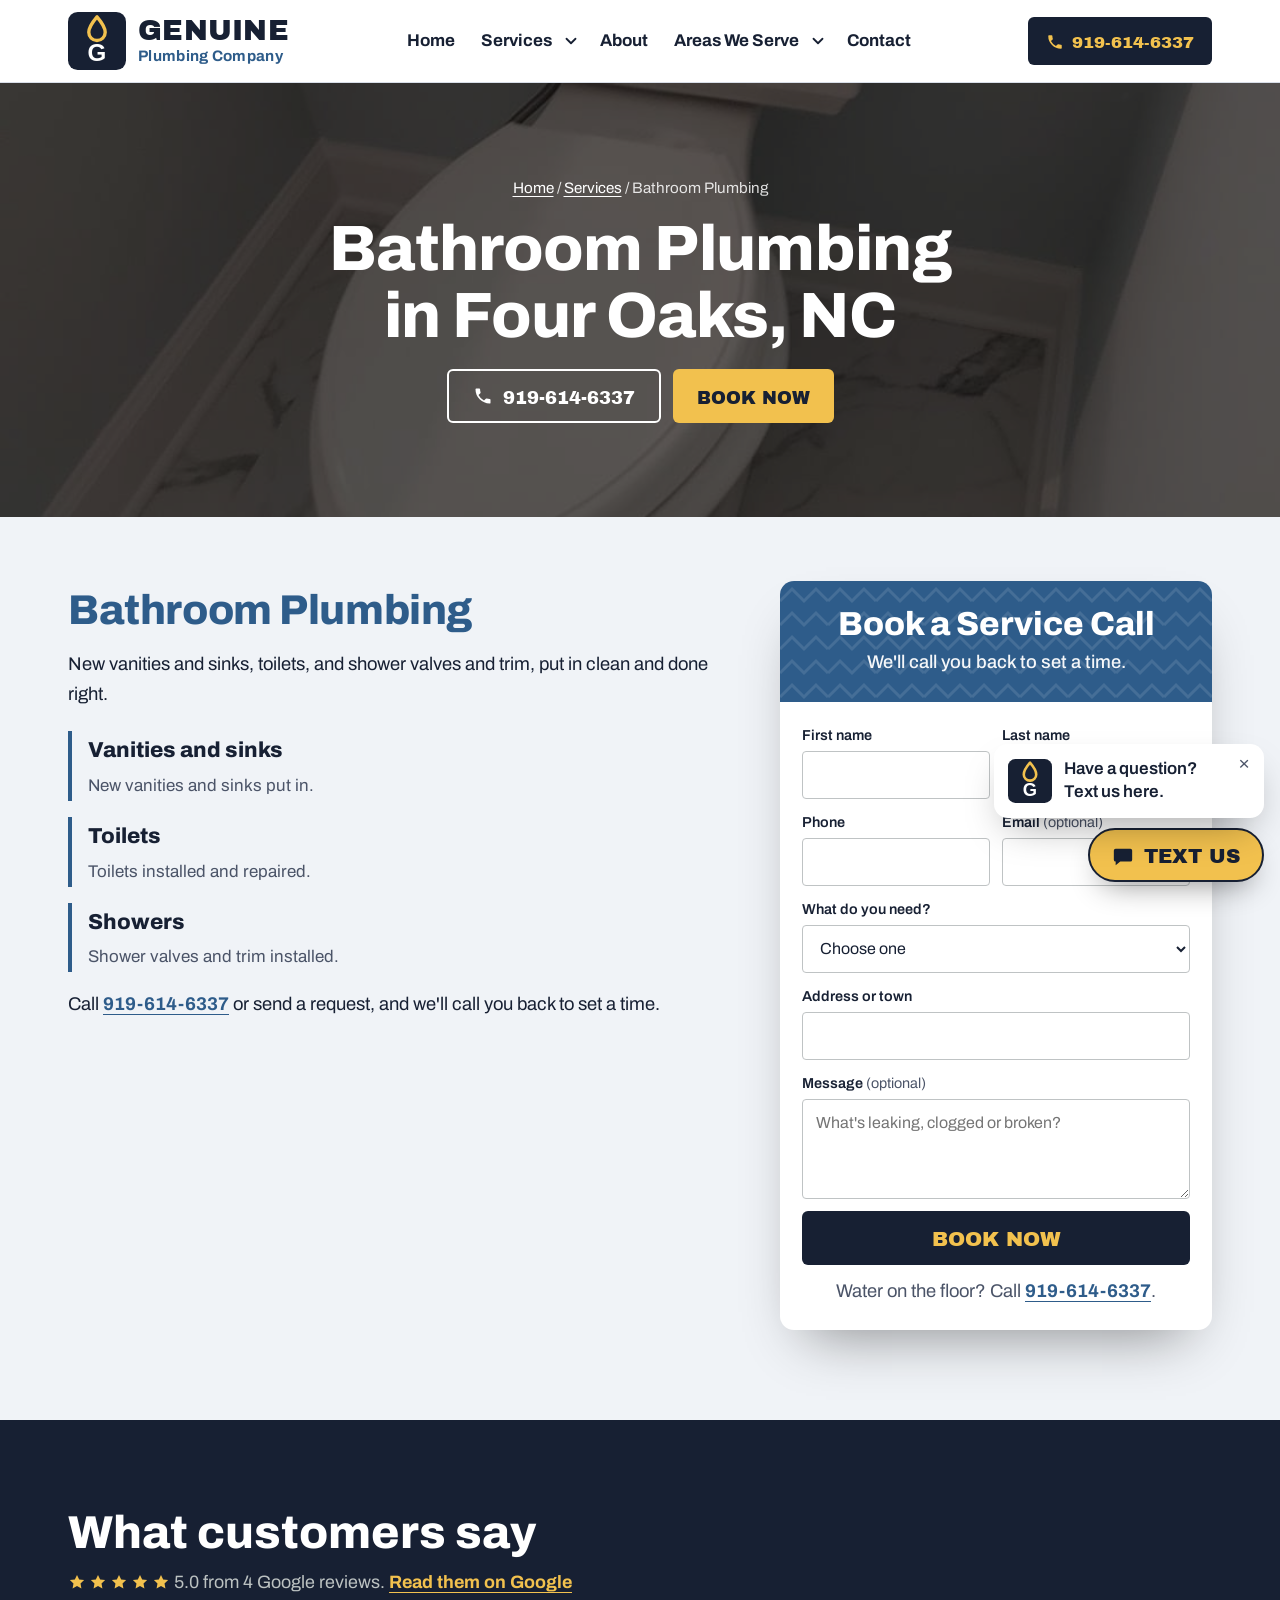
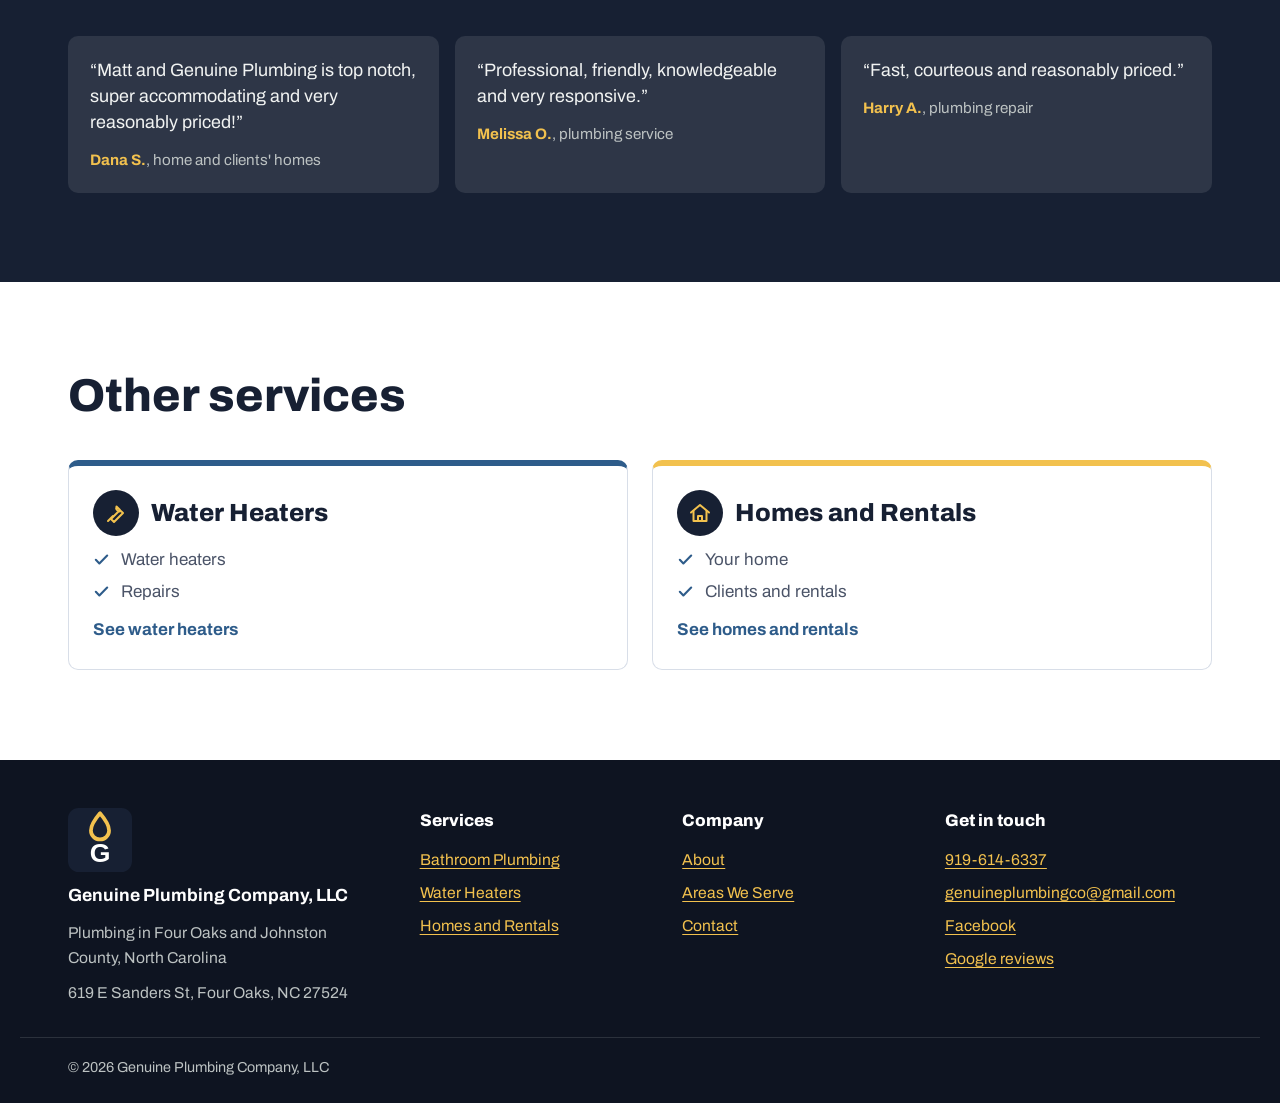
<file: services/bathroom-plumbing/index.html>
<!doctype html>
<html lang="en">
<head>
<meta charset="utf-8">
<meta name="viewport" content="width=device-width, initial-scale=1, viewport-fit=cover">
<title>Bathroom Plumbing in Four Oaks, NC | Genuine Plumbing</title>
<meta name="description" content="New vanities and sinks, toilets, and shower valves and trim, put in clean and done right. Call (919) 614-6337.">
<meta name="robots" content="noindex, nofollow">
<link rel="canonical" href="https://bruceb384.github.io/genuine-plumbing/services/bathroom-plumbing/">
<meta property="og:type" content="website">
<meta property="og:site_name" content="Genuine Plumbing Company, LLC">
<meta property="og:url" content="https://bruceb384.github.io/genuine-plumbing/services/bathroom-plumbing/">
<meta property="og:title" content="Bathroom Plumbing in Four Oaks, NC | Genuine Plumbing">
<meta property="og:description" content="New vanities and sinks, toilets, and shower valves and trim, put in clean and done right. Call (919) 614-6337.">
<meta property="og:image" content="https://bruceb384.github.io/genuine-plumbing/images/og-image.jpg">
<meta property="og:image:width" content="1200">
<meta property="og:image:height" content="630">
<meta name="twitter:card" content="summary_large_image">
<meta name="geo.region" content="US-NC">
<meta name="geo.placename" content="Four Oaks">
<meta name="theme-color" content="#172033">
<link rel="icon" type="image/svg+xml" href="../../favicon.svg">
<link rel="apple-touch-icon" href="../../apple-touch-icon.png">
<link rel="preconnect" href="https://fonts.googleapis.com">
<link rel="preconnect" href="https://fonts.gstatic.com" crossorigin>
<link rel="stylesheet" href="https://fonts.googleapis.com/css2?family=Archivo:wght@400;500;600;700;800&family=Archivo+Black&display=swap">
<link rel="stylesheet" href="../../site.css">

<script type="application/ld+json">
[
  {
    "@context": "https://schema.org",
    "@type": "Plumber",
    "@id": "https://bruceb384.github.io/genuine-plumbing/#business",
    "name": "Genuine Plumbing Company, LLC",
    "url": "https://bruceb384.github.io/genuine-plumbing/",
    "image": "https://bruceb384.github.io/genuine-plumbing/images/og-image.jpg",
    "logo": "https://bruceb384.github.io/genuine-plumbing/images/logo.png",
    "description": "Plumbing company in Four Oaks, North Carolina. Water heaters, toilets, vanities, showers and plumbing repairs.",
    "telephone": "+1-919-614-6337",
    "email": "genuineplumbingco@gmail.com",
    "address": {
      "@type": "PostalAddress",
      "streetAddress": "619 E Sanders St",
      "addressLocality": "Four Oaks",
      "addressRegion": "NC",
      "postalCode": "27524",
      "addressCountry": "US"
    },
    "geo": {
      "@type": "GeoCoordinates",
      "latitude": 35.4495524,
      "longitude": -78.4222781
    },
    "areaServed": [
      {
        "@type": "City",
        "name": "Four Oaks, NC"
      },
      {
        "@type": "City",
        "name": "Smithfield, NC"
      },
      {
        "@type": "City",
        "name": "Benson, NC"
      },
      {
        "@type": "City",
        "name": "Clayton, NC"
      },
      {
        "@type": "City",
        "name": "Willow Spring, NC"
      }
    ],
    "hasMap": "https://maps.google.com/?cid=2202193068454194431",
    "sameAs": [
      "https://www.facebook.com/genuineplumbingcompanyllc/"
    ]
  },
  {
    "@context": "https://schema.org",
    "@type": "Service",
    "serviceType": "Bathroom Plumbing",
    "provider": {
      "@id": "https://bruceb384.github.io/genuine-plumbing/#business"
    },
    "areaServed": "Four Oaks, NC",
    "description": "New vanities and sinks, toilets, and shower valves and trim, put in clean and done right."
  },
  {
    "@context": "https://schema.org",
    "@type": "BreadcrumbList",
    "itemListElement": [
      {
        "@type": "ListItem",
        "position": 1,
        "name": "Home",
        "item": "https://bruceb384.github.io/genuine-plumbing/"
      },
      {
        "@type": "ListItem",
        "position": 2,
        "name": "Services",
        "item": "https://bruceb384.github.io/genuine-plumbing/services/"
      },
      {
        "@type": "ListItem",
        "position": 3,
        "name": "Bathroom Plumbing",
        "item": "https://bruceb384.github.io/genuine-plumbing/services/bathroom-plumbing/"
      }
    ]
  }
]
</script>
</head>
<body class="">

<header class="site-header">
  <div class="wrap bar">
    <a class="logo" href="../../" aria-label="Genuine Plumbing Company, LLC home"><img src="../../favicon.svg" width="120" height="120" alt=""><span class="wm"><strong class="brandtype">Genuine</strong><small>Plumbing Company</small></span></a>
    <nav class="desk-nav" aria-label="Main">
      <ul>
        <li><a href="../../">Home</a></li>
        <li class="dd"><a href="../../services/">Services</a><button class="dd-btn" type="button" aria-expanded="false" aria-label="Show services"><svg viewBox="0 0 24 24" aria-hidden="true"><path d="M6 9l6 6 6-6"/></svg></button><ul class="dd-menu"><li><a href="../../services/bathroom-plumbing/" aria-current="page">Bathroom Plumbing</a></li><li><a href="../../services/water-heaters/">Water Heaters</a></li><li><a href="../../services/homes-and-rentals/">Homes and Rentals</a></li></ul></li>
        <li><a href="../../about/">About</a></li>
        <li class="dd"><a href="../../service-area/">Areas We Serve</a><button class="dd-btn" type="button" aria-expanded="false" aria-label="Show towns"><svg viewBox="0 0 24 24" aria-hidden="true"><path d="M6 9l6 6 6-6"/></svg></button><ul class="dd-menu"><li><a href="../../service-area/#four-oaks">Four Oaks</a></li><li><a href="../../service-area/#smithfield">Smithfield</a></li><li><a href="../../service-area/#benson">Benson</a></li><li><a href="../../service-area/#clayton">Clayton</a></li><li><a href="../../service-area/#willow-spring">Willow Spring</a></li><li><a href="../../service-area/#johnston-county">Johnston County</a></li></ul></li>
        <li><a href="../../contact/">Contact</a></li>
      </ul>
    </nav>
    <a class="desk-call brandtype" href="tel:+19196146337"><svg viewBox="0 0 24 24" aria-hidden="true"><path d="M6.6 10.8a15.1 15.1 0 0 0 6.6 6.6l2.2-2.2a1 1 0 0 1 1-.25 11.4 11.4 0 0 0 3.6.57 1 1 0 0 1 1 1V20a1 1 0 0 1-1 1A17 17 0 0 1 3 4a1 1 0 0 1 1-1h3.5a1 1 0 0 1 1 1c0 1.25.2 2.45.57 3.57a1 1 0 0 1-.25 1z"/></svg>919-614-6337</a>
    <button class="menu-btn" type="button" aria-expanded="false" aria-controls="drawer" aria-label="Open menu">
      <svg viewBox="0 0 24 24" aria-hidden="true"><path d="M4 7h16M4 12h16M4 17h16"/></svg>
    </button>
  </div>
</header>
<div class="scrim" hidden></div>
<nav class="drawer" id="drawer" aria-label="Menu" aria-hidden="true">
  <div class="drawer-head"><button class="drawer-close" type="button" aria-label="Close menu"><svg viewBox="0 0 24 24" aria-hidden="true"><path d="M5 5l14 14M19 5 5 19"/></svg></button></div>
  <ul class="dnav">
    <li><a href="../../">Home</a></li>
    <li><div class="drow"><a href="../../services/">Services</a><button class="dsub-btn" type="button" aria-expanded="false" aria-controls="dsub-services" aria-label="Show services"><svg viewBox="0 0 24 24" aria-hidden="true"><path d="M6 9l6 6 6-6"/></svg></button></div><ul class="dsub" id="dsub-services" hidden><li><a href="../../services/bathroom-plumbing/" aria-current="page">Bathroom Plumbing</a></li><li><a href="../../services/water-heaters/">Water Heaters</a></li><li><a href="../../services/homes-and-rentals/">Homes and Rentals</a></li></ul></li>
    <li><a href="../../about/">About</a></li>
    <li><div class="drow"><a href="../../service-area/">Areas We Serve</a><button class="dsub-btn" type="button" aria-expanded="false" aria-controls="dsub-areas" aria-label="Show towns"><svg viewBox="0 0 24 24" aria-hidden="true"><path d="M6 9l6 6 6-6"/></svg></button></div><ul class="dsub" id="dsub-areas" hidden><li><a href="../../service-area/#four-oaks">Four Oaks</a></li><li><a href="../../service-area/#smithfield">Smithfield</a></li><li><a href="../../service-area/#benson">Benson</a></li><li><a href="../../service-area/#clayton">Clayton</a></li><li><a href="../../service-area/#willow-spring">Willow Spring</a></li><li><a href="../../service-area/#johnston-county">Johnston County</a></li></ul></li>
    <li><a href="../../contact/">Contact</a></li>
  </ul>
  <a class="drawer-call brandtype" href="tel:+19196146337"><svg viewBox="0 0 24 24" aria-hidden="true"><path d="M6.6 10.8a15.1 15.1 0 0 0 6.6 6.6l2.2-2.2a1 1 0 0 1 1-.25 11.4 11.4 0 0 0 3.6.57 1 1 0 0 1 1 1V20a1 1 0 0 1-1 1A17 17 0 0 1 3 4a1 1 0 0 1 1-1h3.5a1 1 0 0 1 1 1c0 1.25.2 2.45.57 3.57a1 1 0 0 1-.25 1z"/></svg>Call 919-614-6337</a>
</nav>

<div class="cta-bar">
  <a class="cta-call brandtype" href="tel:+19196146337"><svg viewBox="0 0 24 24" aria-hidden="true"><path d="M6.6 10.8a15.1 15.1 0 0 0 6.6 6.6l2.2-2.2a1 1 0 0 1 1-.25 11.4 11.4 0 0 0 3.6.57 1 1 0 0 1 1 1V20a1 1 0 0 1-1 1A17 17 0 0 1 3 4a1 1 0 0 1 1-1h3.5a1 1 0 0 1 1 1c0 1.25.2 2.45.57 3.57a1 1 0 0 1-.25 1z"/></svg>919-614-6337</a>
  <a class="cta-book brandtype" href="#book">Book Now</a>
</div>

<main id="top">

  <section class="page-hero">
    <img src="../../images/toilet-1125.jpg" srcset="../../images/toilet-800.jpg 800w, ../../images/toilet-1125.jpg 1125w" sizes="100vw" width="1125" height="1500" alt="" fetchpriority="high" style="object-position:50% 50%">
    <div class="wrap hero-inner">
      <p class="crumbs"><a href="../../">Home</a> / <a href="../../services/">Services</a> / Bathroom Plumbing</p>
      <h1>Bathroom Plumbing in Four Oaks, NC</h1>
      
      <div class="hero-btns"><a class="btn btn-ghost brandtype" href="tel:+19196146337"><svg viewBox="0 0 24 24" aria-hidden="true"><path d="M6.6 10.8a15.1 15.1 0 0 0 6.6 6.6l2.2-2.2a1 1 0 0 1 1-.25 11.4 11.4 0 0 0 3.6.57 1 1 0 0 1 1 1V20a1 1 0 0 1-1 1A17 17 0 0 1 3 4a1 1 0 0 1 1-1h3.5a1 1 0 0 1 1 1c0 1.25.2 2.45.57 3.57a1 1 0 0 1-.25 1z"/></svg>919-614-6337</a><a class="btn btn-act brandtype" href="#book">Book Now</a></div>
    </div>
  </section>
  <section class="intro" aria-labelledby="svc-title">
    <div class="wrap intro-grid">
      <div class="intro-copy">
        <h2 id="svc-title">Bathroom Plumbing</h2>
        <p>New vanities and sinks, toilets, and shower valves and trim, put in clean and done right.</p>
        <ul class="features">
          <li><h3>Vanities and sinks</h3><p>New vanities and sinks put in.</p></li>
          <li><h3>Toilets</h3><p>Toilets installed and repaired.</p></li>
          <li><h3>Showers</h3><p>Shower valves and trim installed.</p></li>
        </ul>
        <p>Call <a href="tel:+19196146337">919-614-6337</a> or send a request, and we'll call you back to set a time.</p>
      </div>
      <div class="book-card" id="book">
        <div class="book-head">
          <h2>Book a Service Call</h2>
          <p>We'll call you back to set a time.</p>
        </div>
        <form name="quote-request" method="POST" data-netlify="true" netlify-honeypot="company-site" data-form data-preview>
          <input type="hidden" name="form-name" value="quote-request">
          <p class="hp"><label for="f-hp">Leave this empty</label><input id="f-hp" name="company-site" tabindex="-1" autocomplete="off"></p>
          <div class="field"><label for="f-first">First name</label><input id="f-first" name="first-name" autocomplete="given-name" required></div>
          <div class="field"><label for="f-last">Last name</label><input id="f-last" name="last-name" autocomplete="family-name"></div>
          <div class="field"><label for="f-phone">Phone</label><input id="f-phone" name="phone" type="tel" autocomplete="tel" required></div>
          <div class="field"><label for="f-email">Email <span class="opt">(optional)</span></label><input id="f-email" name="email" type="email" autocomplete="email"></div>
          <div class="field field-wide">
            <label for="f-type">What do you need?</label>
            <select id="f-type" name="service" required>
              <option value="">Choose one</option>
              <option>Water heater</option>
              <option>Toilet</option>
              <option>Vanity or sink</option>
              <option>Shower</option>
              <option>Leak or repair</option>
              <option>Rental property</option>
              <option>Something else</option>
            </select>
          </div>
          <div class="field field-wide"><label for="f-addr">Address or town</label><input id="f-addr" name="address" autocomplete="street-address"></div>
          <div class="field field-wide"><label for="f-msg">Message <span class="opt">(optional)</span></label><textarea id="f-msg" name="message" placeholder="What's leaking, clogged or broken?"></textarea></div>
          <button class="submit brandtype" type="submit">Book Now</button>
          <p class="form-note">Water on the floor? Call <a class="nobr" href="tel:+19196146337">919-614-6337</a>.</p>
          <p class="form-status" role="status" aria-live="polite"></p>
        </form>
        <div class="form-done" hidden>
          <strong>Got it, thanks.</strong>
          <p>We'll call you back soon to set up a time.</p>
        </div>
      </div>
    </div>
  </section>
  
  <section class="section reviews" aria-labelledby="reviews-title">
    <div class="wrap">
      <div class="section-head">
        <h2 id="reviews-title">What customers say</h2>
        <p><span class="stars" aria-label="5.0 out of 5 stars"><svg viewBox="0 0 24 24"><path d="M12 2.5l2.9 6 6.6.9-4.8 4.6 1.2 6.5L12 17.4l-5.9 3.1 1.2-6.5L2.5 9.4l6.6-.9z"/></svg><svg viewBox="0 0 24 24"><path d="M12 2.5l2.9 6 6.6.9-4.8 4.6 1.2 6.5L12 17.4l-5.9 3.1 1.2-6.5L2.5 9.4l6.6-.9z"/></svg><svg viewBox="0 0 24 24"><path d="M12 2.5l2.9 6 6.6.9-4.8 4.6 1.2 6.5L12 17.4l-5.9 3.1 1.2-6.5L2.5 9.4l6.6-.9z"/></svg><svg viewBox="0 0 24 24"><path d="M12 2.5l2.9 6 6.6.9-4.8 4.6 1.2 6.5L12 17.4l-5.9 3.1 1.2-6.5L2.5 9.4l6.6-.9z"/></svg><svg viewBox="0 0 24 24"><path d="M12 2.5l2.9 6 6.6.9-4.8 4.6 1.2 6.5L12 17.4l-5.9 3.1 1.2-6.5L2.5 9.4l6.6-.9z"/></svg></span> 5.0 from 4 Google reviews. <a href="https://maps.google.com/?cid=2202193068454194431" target="_blank" rel="noopener">Read them on Google</a></p>
      </div>
      <ul class="quotes">
        <li><q>Matt and Genuine Plumbing is top notch, super accommodating and very reasonably priced!</q><cite><strong>Dana S.</strong>, home and clients' homes</cite></li>
        <li><q>Professional, friendly, knowledgeable and very responsive.</q><cite><strong>Melissa O.</strong>, plumbing service</cite></li>
        <li><q>Fast, courteous and reasonably priced.</q><cite><strong>Harry A.</strong>, plumbing repair</cite></li>
      </ul>
    </div>
  </section>
  <section class="section" aria-labelledby="more-title">
    <div class="wrap">
      <div class="section-head"><h2 id="more-title">Other services</h2></div>
      <div class="svc-grid">
        <a class="svc-card" href="../../services/water-heaters/">
          <div class="svc-title"><span class="ico"><svg viewBox="0 0 24 24" aria-hidden="true"><path d="M14.5 5.5a3.5 3.5 0 0 0 4.6 4.6L21 12l-9 9-3-3 9-9z" transform="translate(-2 0)"/><path d="M4 20l5-5"/></svg></span><h3>Water Heaters</h3></div>
          <ul>
            <li><svg viewBox="0 0 24 24" aria-hidden="true"><path d="M4 12.5l5 5L20 6.5"/></svg><span>Water heaters</span></li>
            <li><svg viewBox="0 0 24 24" aria-hidden="true"><path d="M4 12.5l5 5L20 6.5"/></svg><span>Repairs</span></li>
          </ul>
          <span class="more">See water heaters</span>
        </a>
        <a class="svc-card" href="../../services/homes-and-rentals/">
          <div class="svc-title"><span class="ico"><svg viewBox="0 0 24 24" aria-hidden="true"><path d="M3 11.5 12 4l9 7.5"/><path d="M5.5 10v10h13V10"/><path d="M10 20v-5h4v5"/></svg></span><h3>Homes and Rentals</h3></div>
          <ul>
            <li><svg viewBox="0 0 24 24" aria-hidden="true"><path d="M4 12.5l5 5L20 6.5"/></svg><span>Your home</span></li>
            <li><svg viewBox="0 0 24 24" aria-hidden="true"><path d="M4 12.5l5 5L20 6.5"/></svg><span>Clients and rentals</span></li>
          </ul>
          <span class="more">See homes and rentals</span>
        </a>
      </div>
    </div>
  </section>
</main>

<footer class="site-footer">
  <div class="wrap foot-grid">
    <div class="foot-brand"><img src="../../favicon.svg" width="120" height="120" alt=""><strong>Genuine Plumbing Company, LLC</strong><span>Plumbing in Four Oaks and Johnston County, North Carolina</span><span>619 E Sanders St, Four Oaks, NC 27524</span></div>
    <div><h2>Services</h2><ul><li><a href="../../services/bathroom-plumbing/" aria-current="page">Bathroom Plumbing</a></li><li><a href="../../services/water-heaters/">Water Heaters</a></li><li><a href="../../services/homes-and-rentals/">Homes and Rentals</a></li></ul></div>
    <div><h2>Company</h2><ul><li><a href="../../about/">About</a></li><li><a href="../../service-area/">Areas We Serve</a></li><li><a href="../../contact/">Contact</a></li></ul></div>
    <div><h2>Get in touch</h2><ul><li><a href="tel:+19196146337">919-614-6337</a></li><li><a href="mailto:genuineplumbingco@gmail.com">genuineplumbingco@gmail.com</a></li><li><a href="https://www.facebook.com/genuineplumbingcompanyllc/" target="_blank" rel="noopener">Facebook</a></li><li><a href="https://maps.google.com/?cid=2202193068454194431" target="_blank" rel="noopener">Google reviews</a></li></ul></div>
  </div>
  <div class="wrap foot-base">© 2026 Genuine Plumbing Company, LLC</div>
</footer>

<div class="text-us">
  <div class="bubble" id="bubble">
    <img src="../../favicon.svg" width="120" height="120" alt="">
    <span>Have a question? Text us here.</span>
    <button type="button" aria-label="Close message" id="bubble-close">×</button>
  </div>
  <a class="text-btn brandtype" href="sms:+19196146337"><svg viewBox="0 0 24 24" aria-hidden="true"><path d="M4 4h16a2 2 0 0 1 2 2v10a2 2 0 0 1-2 2H9l-5 4v-4a2 2 0 0 1-2-2V6a2 2 0 0 1 2-2zm3 6h2v2H7zm4 0h2v2h-2zm4 0h2v2h-2z"/></svg>Text us</a>
</div>

<script src="../../site.js"></script>
</body>
</html>
</file>
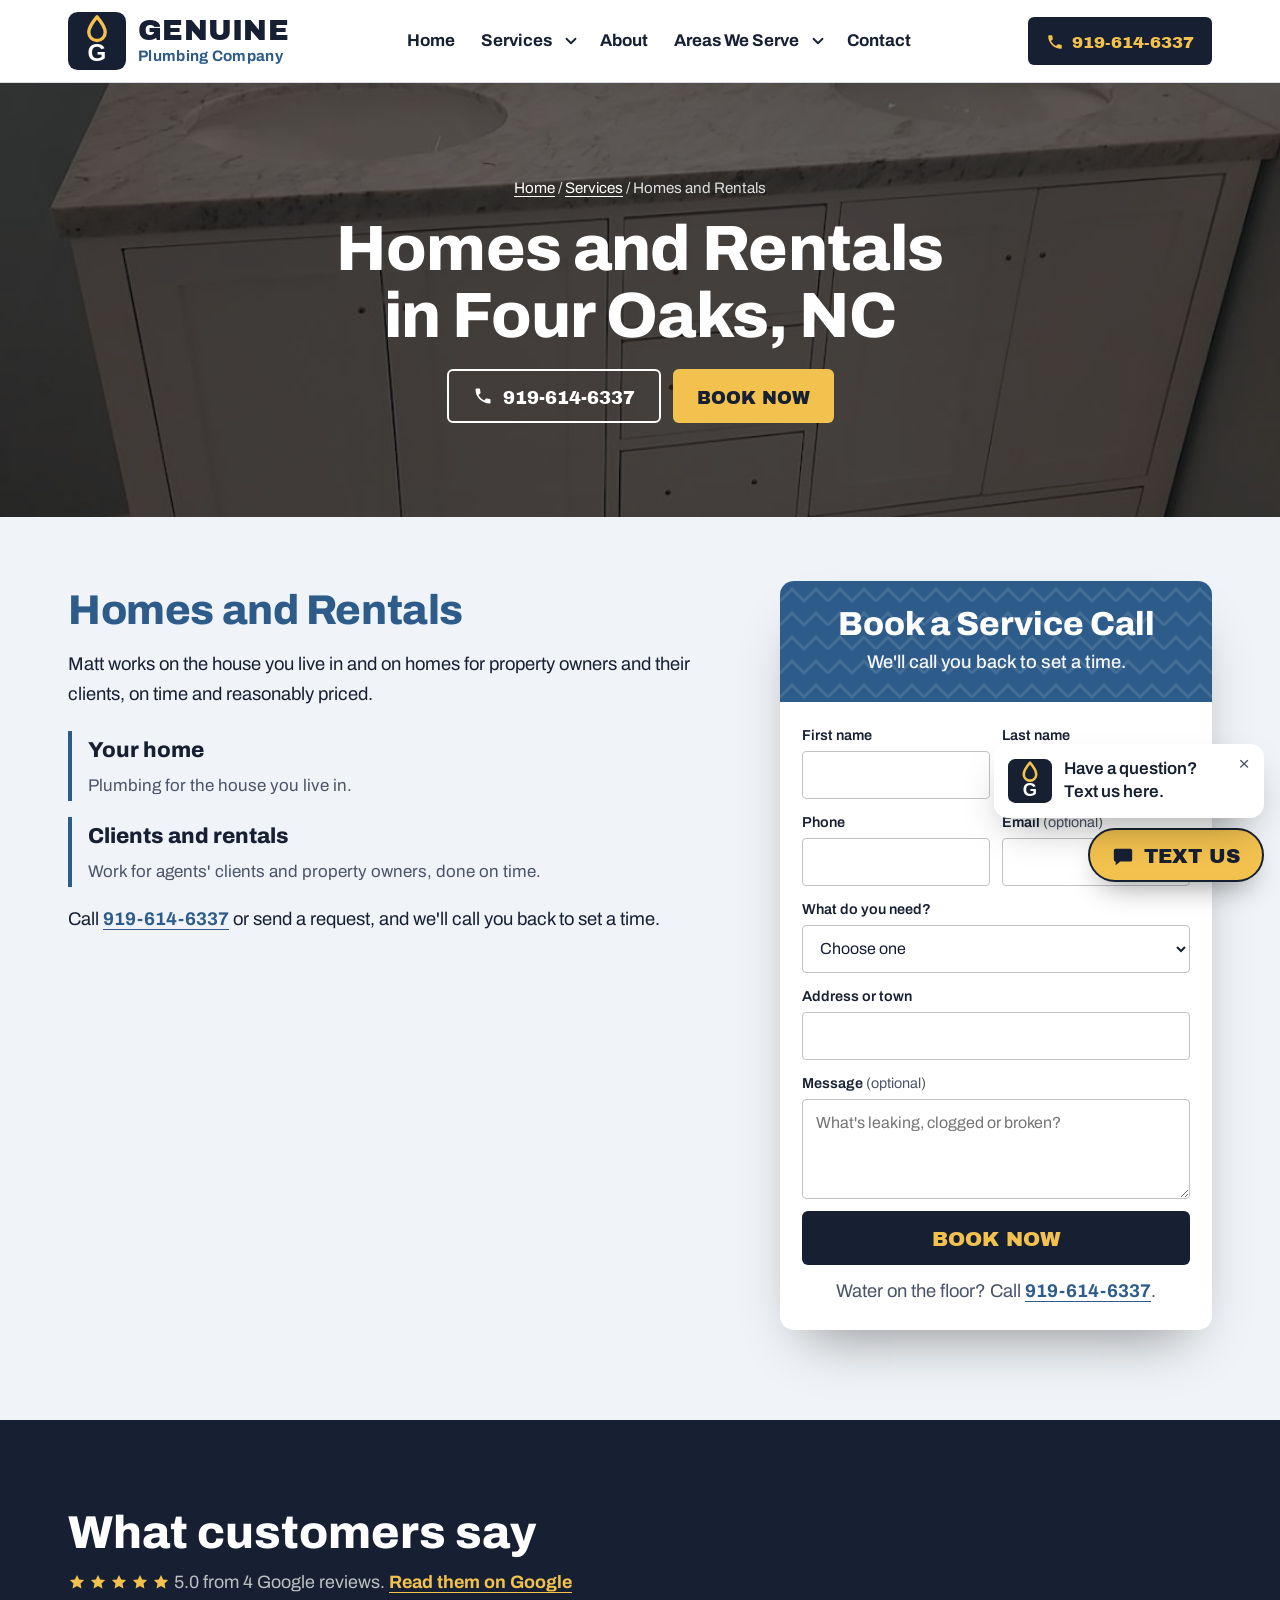
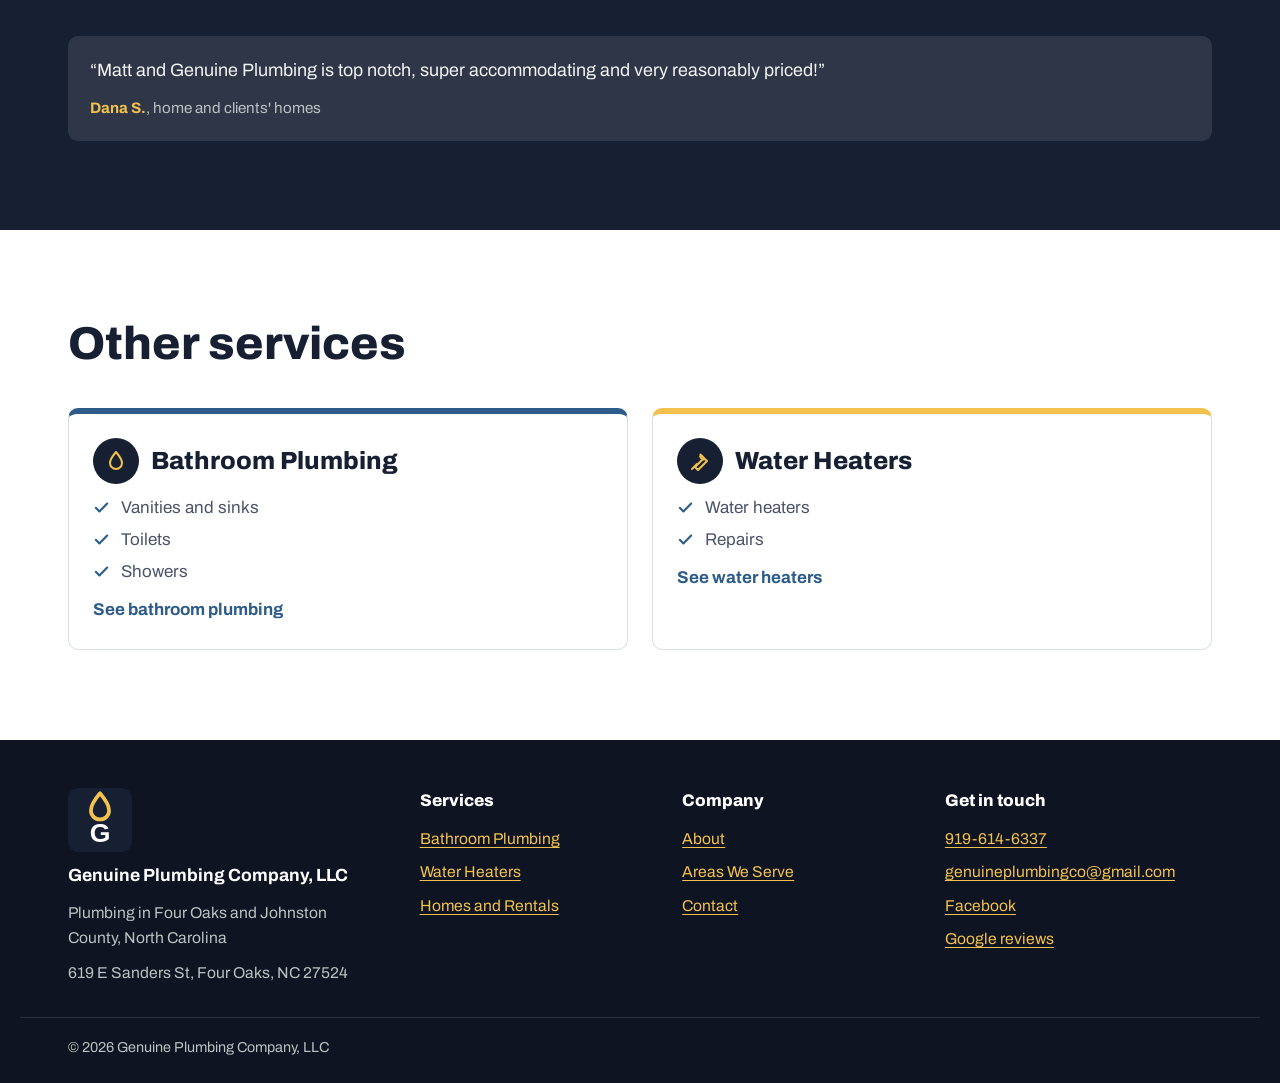
<file: services/homes-and-rentals/index.html>
<!doctype html>
<html lang="en">
<head>
<meta charset="utf-8">
<meta name="viewport" content="width=device-width, initial-scale=1, viewport-fit=cover">
<title>Homes and Rentals in Four Oaks, NC | Genuine Plumbing</title>
<meta name="description" content="Matt works on the house you live in and on homes for property owners and their clients, on time and reasonably priced. Call (919) 614-6337.">
<meta name="robots" content="noindex, nofollow">
<link rel="canonical" href="https://bruceb384.github.io/genuine-plumbing/services/homes-and-rentals/">
<meta property="og:type" content="website">
<meta property="og:site_name" content="Genuine Plumbing Company, LLC">
<meta property="og:url" content="https://bruceb384.github.io/genuine-plumbing/services/homes-and-rentals/">
<meta property="og:title" content="Homes and Rentals in Four Oaks, NC | Genuine Plumbing">
<meta property="og:description" content="Matt works on the house you live in and on homes for property owners and their clients, on time and reasonably priced. Call (919) 614-6337.">
<meta property="og:image" content="https://bruceb384.github.io/genuine-plumbing/images/og-image.jpg">
<meta property="og:image:width" content="1200">
<meta property="og:image:height" content="630">
<meta name="twitter:card" content="summary_large_image">
<meta name="geo.region" content="US-NC">
<meta name="geo.placename" content="Four Oaks">
<meta name="theme-color" content="#172033">
<link rel="icon" type="image/svg+xml" href="../../favicon.svg">
<link rel="apple-touch-icon" href="../../apple-touch-icon.png">
<link rel="preconnect" href="https://fonts.googleapis.com">
<link rel="preconnect" href="https://fonts.gstatic.com" crossorigin>
<link rel="stylesheet" href="https://fonts.googleapis.com/css2?family=Archivo:wght@400;500;600;700;800&family=Archivo+Black&display=swap">
<link rel="stylesheet" href="../../site.css">

<script type="application/ld+json">
[
  {
    "@context": "https://schema.org",
    "@type": "Plumber",
    "@id": "https://bruceb384.github.io/genuine-plumbing/#business",
    "name": "Genuine Plumbing Company, LLC",
    "url": "https://bruceb384.github.io/genuine-plumbing/",
    "image": "https://bruceb384.github.io/genuine-plumbing/images/og-image.jpg",
    "logo": "https://bruceb384.github.io/genuine-plumbing/images/logo.png",
    "description": "Plumbing company in Four Oaks, North Carolina. Water heaters, toilets, vanities, showers and plumbing repairs.",
    "telephone": "+1-919-614-6337",
    "email": "genuineplumbingco@gmail.com",
    "address": {
      "@type": "PostalAddress",
      "streetAddress": "619 E Sanders St",
      "addressLocality": "Four Oaks",
      "addressRegion": "NC",
      "postalCode": "27524",
      "addressCountry": "US"
    },
    "geo": {
      "@type": "GeoCoordinates",
      "latitude": 35.4495524,
      "longitude": -78.4222781
    },
    "areaServed": [
      {
        "@type": "City",
        "name": "Four Oaks, NC"
      },
      {
        "@type": "City",
        "name": "Smithfield, NC"
      },
      {
        "@type": "City",
        "name": "Benson, NC"
      },
      {
        "@type": "City",
        "name": "Clayton, NC"
      },
      {
        "@type": "City",
        "name": "Willow Spring, NC"
      }
    ],
    "hasMap": "https://maps.google.com/?cid=2202193068454194431",
    "sameAs": [
      "https://www.facebook.com/genuineplumbingcompanyllc/"
    ]
  },
  {
    "@context": "https://schema.org",
    "@type": "Service",
    "serviceType": "Homes and Rentals",
    "provider": {
      "@id": "https://bruceb384.github.io/genuine-plumbing/#business"
    },
    "areaServed": "Four Oaks, NC",
    "description": "Matt works on the house you live in and on homes for property owners and their clients, on time and reasonably priced."
  },
  {
    "@context": "https://schema.org",
    "@type": "BreadcrumbList",
    "itemListElement": [
      {
        "@type": "ListItem",
        "position": 1,
        "name": "Home",
        "item": "https://bruceb384.github.io/genuine-plumbing/"
      },
      {
        "@type": "ListItem",
        "position": 2,
        "name": "Services",
        "item": "https://bruceb384.github.io/genuine-plumbing/services/"
      },
      {
        "@type": "ListItem",
        "position": 3,
        "name": "Homes and Rentals",
        "item": "https://bruceb384.github.io/genuine-plumbing/services/homes-and-rentals/"
      }
    ]
  }
]
</script>
</head>
<body class="">

<header class="site-header">
  <div class="wrap bar">
    <a class="logo" href="../../" aria-label="Genuine Plumbing Company, LLC home"><img src="../../favicon.svg" width="120" height="120" alt=""><span class="wm"><strong class="brandtype">Genuine</strong><small>Plumbing Company</small></span></a>
    <nav class="desk-nav" aria-label="Main">
      <ul>
        <li><a href="../../">Home</a></li>
        <li class="dd"><a href="../../services/">Services</a><button class="dd-btn" type="button" aria-expanded="false" aria-label="Show services"><svg viewBox="0 0 24 24" aria-hidden="true"><path d="M6 9l6 6 6-6"/></svg></button><ul class="dd-menu"><li><a href="../../services/bathroom-plumbing/">Bathroom Plumbing</a></li><li><a href="../../services/water-heaters/">Water Heaters</a></li><li><a href="../../services/homes-and-rentals/" aria-current="page">Homes and Rentals</a></li></ul></li>
        <li><a href="../../about/">About</a></li>
        <li class="dd"><a href="../../service-area/">Areas We Serve</a><button class="dd-btn" type="button" aria-expanded="false" aria-label="Show towns"><svg viewBox="0 0 24 24" aria-hidden="true"><path d="M6 9l6 6 6-6"/></svg></button><ul class="dd-menu"><li><a href="../../service-area/#four-oaks">Four Oaks</a></li><li><a href="../../service-area/#smithfield">Smithfield</a></li><li><a href="../../service-area/#benson">Benson</a></li><li><a href="../../service-area/#clayton">Clayton</a></li><li><a href="../../service-area/#willow-spring">Willow Spring</a></li><li><a href="../../service-area/#johnston-county">Johnston County</a></li></ul></li>
        <li><a href="../../contact/">Contact</a></li>
      </ul>
    </nav>
    <a class="desk-call brandtype" href="tel:+19196146337"><svg viewBox="0 0 24 24" aria-hidden="true"><path d="M6.6 10.8a15.1 15.1 0 0 0 6.6 6.6l2.2-2.2a1 1 0 0 1 1-.25 11.4 11.4 0 0 0 3.6.57 1 1 0 0 1 1 1V20a1 1 0 0 1-1 1A17 17 0 0 1 3 4a1 1 0 0 1 1-1h3.5a1 1 0 0 1 1 1c0 1.25.2 2.45.57 3.57a1 1 0 0 1-.25 1z"/></svg>919-614-6337</a>
    <button class="menu-btn" type="button" aria-expanded="false" aria-controls="drawer" aria-label="Open menu">
      <svg viewBox="0 0 24 24" aria-hidden="true"><path d="M4 7h16M4 12h16M4 17h16"/></svg>
    </button>
  </div>
</header>
<div class="scrim" hidden></div>
<nav class="drawer" id="drawer" aria-label="Menu" aria-hidden="true">
  <div class="drawer-head"><button class="drawer-close" type="button" aria-label="Close menu"><svg viewBox="0 0 24 24" aria-hidden="true"><path d="M5 5l14 14M19 5 5 19"/></svg></button></div>
  <ul class="dnav">
    <li><a href="../../">Home</a></li>
    <li><div class="drow"><a href="../../services/">Services</a><button class="dsub-btn" type="button" aria-expanded="false" aria-controls="dsub-services" aria-label="Show services"><svg viewBox="0 0 24 24" aria-hidden="true"><path d="M6 9l6 6 6-6"/></svg></button></div><ul class="dsub" id="dsub-services" hidden><li><a href="../../services/bathroom-plumbing/">Bathroom Plumbing</a></li><li><a href="../../services/water-heaters/">Water Heaters</a></li><li><a href="../../services/homes-and-rentals/" aria-current="page">Homes and Rentals</a></li></ul></li>
    <li><a href="../../about/">About</a></li>
    <li><div class="drow"><a href="../../service-area/">Areas We Serve</a><button class="dsub-btn" type="button" aria-expanded="false" aria-controls="dsub-areas" aria-label="Show towns"><svg viewBox="0 0 24 24" aria-hidden="true"><path d="M6 9l6 6 6-6"/></svg></button></div><ul class="dsub" id="dsub-areas" hidden><li><a href="../../service-area/#four-oaks">Four Oaks</a></li><li><a href="../../service-area/#smithfield">Smithfield</a></li><li><a href="../../service-area/#benson">Benson</a></li><li><a href="../../service-area/#clayton">Clayton</a></li><li><a href="../../service-area/#willow-spring">Willow Spring</a></li><li><a href="../../service-area/#johnston-county">Johnston County</a></li></ul></li>
    <li><a href="../../contact/">Contact</a></li>
  </ul>
  <a class="drawer-call brandtype" href="tel:+19196146337"><svg viewBox="0 0 24 24" aria-hidden="true"><path d="M6.6 10.8a15.1 15.1 0 0 0 6.6 6.6l2.2-2.2a1 1 0 0 1 1-.25 11.4 11.4 0 0 0 3.6.57 1 1 0 0 1 1 1V20a1 1 0 0 1-1 1A17 17 0 0 1 3 4a1 1 0 0 1 1-1h3.5a1 1 0 0 1 1 1c0 1.25.2 2.45.57 3.57a1 1 0 0 1-.25 1z"/></svg>Call 919-614-6337</a>
</nav>

<div class="cta-bar">
  <a class="cta-call brandtype" href="tel:+19196146337"><svg viewBox="0 0 24 24" aria-hidden="true"><path d="M6.6 10.8a15.1 15.1 0 0 0 6.6 6.6l2.2-2.2a1 1 0 0 1 1-.25 11.4 11.4 0 0 0 3.6.57 1 1 0 0 1 1 1V20a1 1 0 0 1-1 1A17 17 0 0 1 3 4a1 1 0 0 1 1-1h3.5a1 1 0 0 1 1 1c0 1.25.2 2.45.57 3.57a1 1 0 0 1-.25 1z"/></svg>919-614-6337</a>
  <a class="cta-book brandtype" href="#book">Book Now</a>
</div>

<main id="top">

  <section class="page-hero">
    <img src="../../images/vanity-1125.jpg" srcset="../../images/vanity-800.jpg 800w, ../../images/vanity-1125.jpg 1125w" sizes="100vw" width="1125" height="1500" alt="" fetchpriority="high" style="object-position:50% 50%">
    <div class="wrap hero-inner">
      <p class="crumbs"><a href="../../">Home</a> / <a href="../../services/">Services</a> / Homes and Rentals</p>
      <h1>Homes and Rentals in Four Oaks, NC</h1>
      
      <div class="hero-btns"><a class="btn btn-ghost brandtype" href="tel:+19196146337"><svg viewBox="0 0 24 24" aria-hidden="true"><path d="M6.6 10.8a15.1 15.1 0 0 0 6.6 6.6l2.2-2.2a1 1 0 0 1 1-.25 11.4 11.4 0 0 0 3.6.57 1 1 0 0 1 1 1V20a1 1 0 0 1-1 1A17 17 0 0 1 3 4a1 1 0 0 1 1-1h3.5a1 1 0 0 1 1 1c0 1.25.2 2.45.57 3.57a1 1 0 0 1-.25 1z"/></svg>919-614-6337</a><a class="btn btn-act brandtype" href="#book">Book Now</a></div>
    </div>
  </section>
  <section class="intro" aria-labelledby="svc-title">
    <div class="wrap intro-grid">
      <div class="intro-copy">
        <h2 id="svc-title">Homes and Rentals</h2>
        <p>Matt works on the house you live in and on homes for property owners and their clients, on time and reasonably priced.</p>
        <ul class="features">
          <li><h3>Your home</h3><p>Plumbing for the house you live in.</p></li>
          <li><h3>Clients and rentals</h3><p>Work for agents' clients and property owners, done on time.</p></li>
        </ul>
        <p>Call <a href="tel:+19196146337">919-614-6337</a> or send a request, and we'll call you back to set a time.</p>
      </div>
      <div class="book-card" id="book">
        <div class="book-head">
          <h2>Book a Service Call</h2>
          <p>We'll call you back to set a time.</p>
        </div>
        <form name="quote-request" method="POST" data-netlify="true" netlify-honeypot="company-site" data-form data-preview>
          <input type="hidden" name="form-name" value="quote-request">
          <p class="hp"><label for="f-hp">Leave this empty</label><input id="f-hp" name="company-site" tabindex="-1" autocomplete="off"></p>
          <div class="field"><label for="f-first">First name</label><input id="f-first" name="first-name" autocomplete="given-name" required></div>
          <div class="field"><label for="f-last">Last name</label><input id="f-last" name="last-name" autocomplete="family-name"></div>
          <div class="field"><label for="f-phone">Phone</label><input id="f-phone" name="phone" type="tel" autocomplete="tel" required></div>
          <div class="field"><label for="f-email">Email <span class="opt">(optional)</span></label><input id="f-email" name="email" type="email" autocomplete="email"></div>
          <div class="field field-wide">
            <label for="f-type">What do you need?</label>
            <select id="f-type" name="service" required>
              <option value="">Choose one</option>
              <option>Water heater</option>
              <option>Toilet</option>
              <option>Vanity or sink</option>
              <option>Shower</option>
              <option>Leak or repair</option>
              <option>Rental property</option>
              <option>Something else</option>
            </select>
          </div>
          <div class="field field-wide"><label for="f-addr">Address or town</label><input id="f-addr" name="address" autocomplete="street-address"></div>
          <div class="field field-wide"><label for="f-msg">Message <span class="opt">(optional)</span></label><textarea id="f-msg" name="message" placeholder="What's leaking, clogged or broken?"></textarea></div>
          <button class="submit brandtype" type="submit">Book Now</button>
          <p class="form-note">Water on the floor? Call <a class="nobr" href="tel:+19196146337">919-614-6337</a>.</p>
          <p class="form-status" role="status" aria-live="polite"></p>
        </form>
        <div class="form-done" hidden>
          <strong>Got it, thanks.</strong>
          <p>We'll call you back soon to set up a time.</p>
        </div>
      </div>
    </div>
  </section>
  
  <section class="section reviews" aria-labelledby="reviews-title">
    <div class="wrap">
      <div class="section-head">
        <h2 id="reviews-title">What customers say</h2>
        <p><span class="stars" aria-label="5.0 out of 5 stars"><svg viewBox="0 0 24 24"><path d="M12 2.5l2.9 6 6.6.9-4.8 4.6 1.2 6.5L12 17.4l-5.9 3.1 1.2-6.5L2.5 9.4l6.6-.9z"/></svg><svg viewBox="0 0 24 24"><path d="M12 2.5l2.9 6 6.6.9-4.8 4.6 1.2 6.5L12 17.4l-5.9 3.1 1.2-6.5L2.5 9.4l6.6-.9z"/></svg><svg viewBox="0 0 24 24"><path d="M12 2.5l2.9 6 6.6.9-4.8 4.6 1.2 6.5L12 17.4l-5.9 3.1 1.2-6.5L2.5 9.4l6.6-.9z"/></svg><svg viewBox="0 0 24 24"><path d="M12 2.5l2.9 6 6.6.9-4.8 4.6 1.2 6.5L12 17.4l-5.9 3.1 1.2-6.5L2.5 9.4l6.6-.9z"/></svg><svg viewBox="0 0 24 24"><path d="M12 2.5l2.9 6 6.6.9-4.8 4.6 1.2 6.5L12 17.4l-5.9 3.1 1.2-6.5L2.5 9.4l6.6-.9z"/></svg></span> 5.0 from 4 Google reviews. <a href="https://maps.google.com/?cid=2202193068454194431" target="_blank" rel="noopener">Read them on Google</a></p>
      </div>
      <ul class="quotes">
        <li><q>Matt and Genuine Plumbing is top notch, super accommodating and very reasonably priced!</q><cite><strong>Dana S.</strong>, home and clients' homes</cite></li>
      </ul>
    </div>
  </section>
  <section class="section" aria-labelledby="more-title">
    <div class="wrap">
      <div class="section-head"><h2 id="more-title">Other services</h2></div>
      <div class="svc-grid">
        <a class="svc-card" href="../../services/bathroom-plumbing/">
          <div class="svc-title"><span class="ico"><svg viewBox="0 0 24 24" aria-hidden="true"><path d="M12 3s-6 7-6 11a6 6 0 0 0 12 0c0-4-6-11-6-11z"/></svg></span><h3>Bathroom Plumbing</h3></div>
          <ul>
            <li><svg viewBox="0 0 24 24" aria-hidden="true"><path d="M4 12.5l5 5L20 6.5"/></svg><span>Vanities and sinks</span></li>
            <li><svg viewBox="0 0 24 24" aria-hidden="true"><path d="M4 12.5l5 5L20 6.5"/></svg><span>Toilets</span></li>
            <li><svg viewBox="0 0 24 24" aria-hidden="true"><path d="M4 12.5l5 5L20 6.5"/></svg><span>Showers</span></li>
          </ul>
          <span class="more">See bathroom plumbing</span>
        </a>
        <a class="svc-card" href="../../services/water-heaters/">
          <div class="svc-title"><span class="ico"><svg viewBox="0 0 24 24" aria-hidden="true"><path d="M14.5 5.5a3.5 3.5 0 0 0 4.6 4.6L21 12l-9 9-3-3 9-9z" transform="translate(-2 0)"/><path d="M4 20l5-5"/></svg></span><h3>Water Heaters</h3></div>
          <ul>
            <li><svg viewBox="0 0 24 24" aria-hidden="true"><path d="M4 12.5l5 5L20 6.5"/></svg><span>Water heaters</span></li>
            <li><svg viewBox="0 0 24 24" aria-hidden="true"><path d="M4 12.5l5 5L20 6.5"/></svg><span>Repairs</span></li>
          </ul>
          <span class="more">See water heaters</span>
        </a>
      </div>
    </div>
  </section>
</main>

<footer class="site-footer">
  <div class="wrap foot-grid">
    <div class="foot-brand"><img src="../../favicon.svg" width="120" height="120" alt=""><strong>Genuine Plumbing Company, LLC</strong><span>Plumbing in Four Oaks and Johnston County, North Carolina</span><span>619 E Sanders St, Four Oaks, NC 27524</span></div>
    <div><h2>Services</h2><ul><li><a href="../../services/bathroom-plumbing/">Bathroom Plumbing</a></li><li><a href="../../services/water-heaters/">Water Heaters</a></li><li><a href="../../services/homes-and-rentals/" aria-current="page">Homes and Rentals</a></li></ul></div>
    <div><h2>Company</h2><ul><li><a href="../../about/">About</a></li><li><a href="../../service-area/">Areas We Serve</a></li><li><a href="../../contact/">Contact</a></li></ul></div>
    <div><h2>Get in touch</h2><ul><li><a href="tel:+19196146337">919-614-6337</a></li><li><a href="mailto:genuineplumbingco@gmail.com">genuineplumbingco@gmail.com</a></li><li><a href="https://www.facebook.com/genuineplumbingcompanyllc/" target="_blank" rel="noopener">Facebook</a></li><li><a href="https://maps.google.com/?cid=2202193068454194431" target="_blank" rel="noopener">Google reviews</a></li></ul></div>
  </div>
  <div class="wrap foot-base">© 2026 Genuine Plumbing Company, LLC</div>
</footer>

<div class="text-us">
  <div class="bubble" id="bubble">
    <img src="../../favicon.svg" width="120" height="120" alt="">
    <span>Have a question? Text us here.</span>
    <button type="button" aria-label="Close message" id="bubble-close">×</button>
  </div>
  <a class="text-btn brandtype" href="sms:+19196146337"><svg viewBox="0 0 24 24" aria-hidden="true"><path d="M4 4h16a2 2 0 0 1 2 2v10a2 2 0 0 1-2 2H9l-5 4v-4a2 2 0 0 1-2-2V6a2 2 0 0 1 2-2zm3 6h2v2H7zm4 0h2v2h-2zm4 0h2v2h-2z"/></svg>Text us</a>
</div>

<script src="../../site.js"></script>
</body>
</html>
</file>
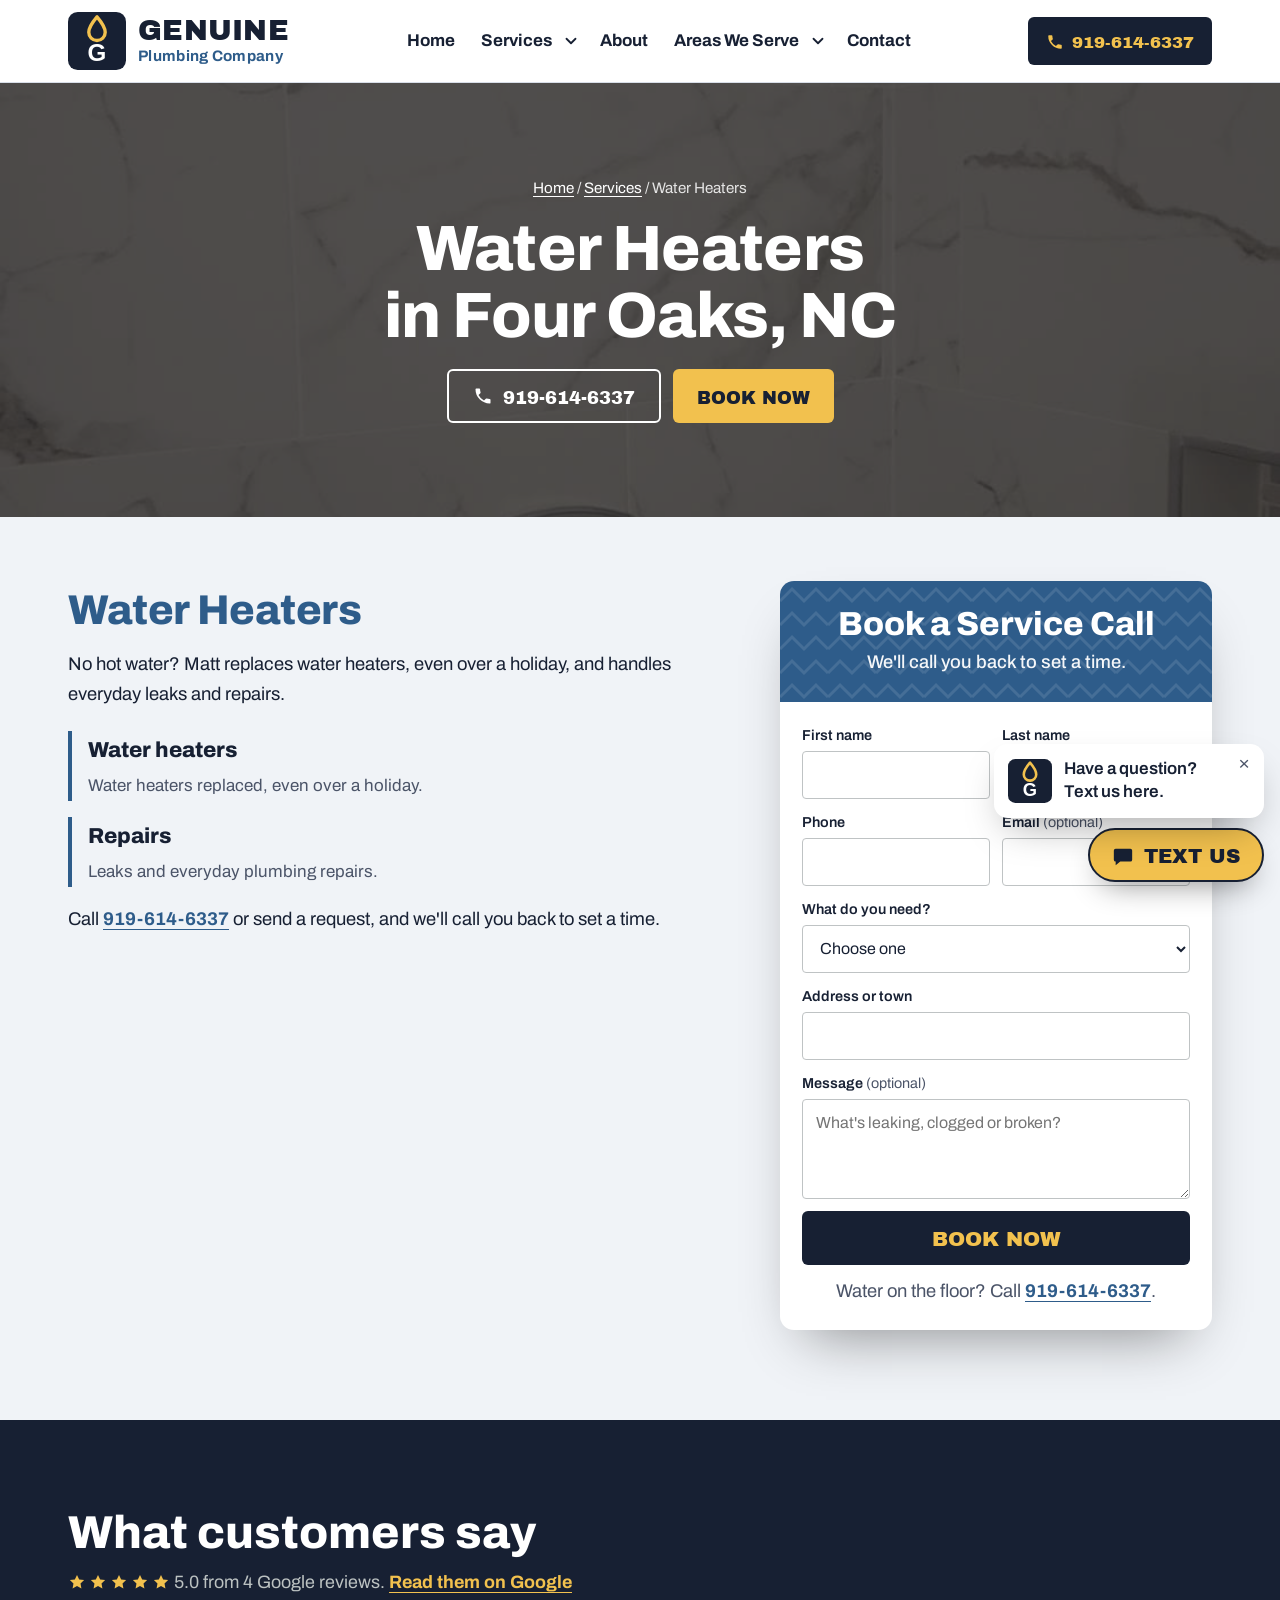
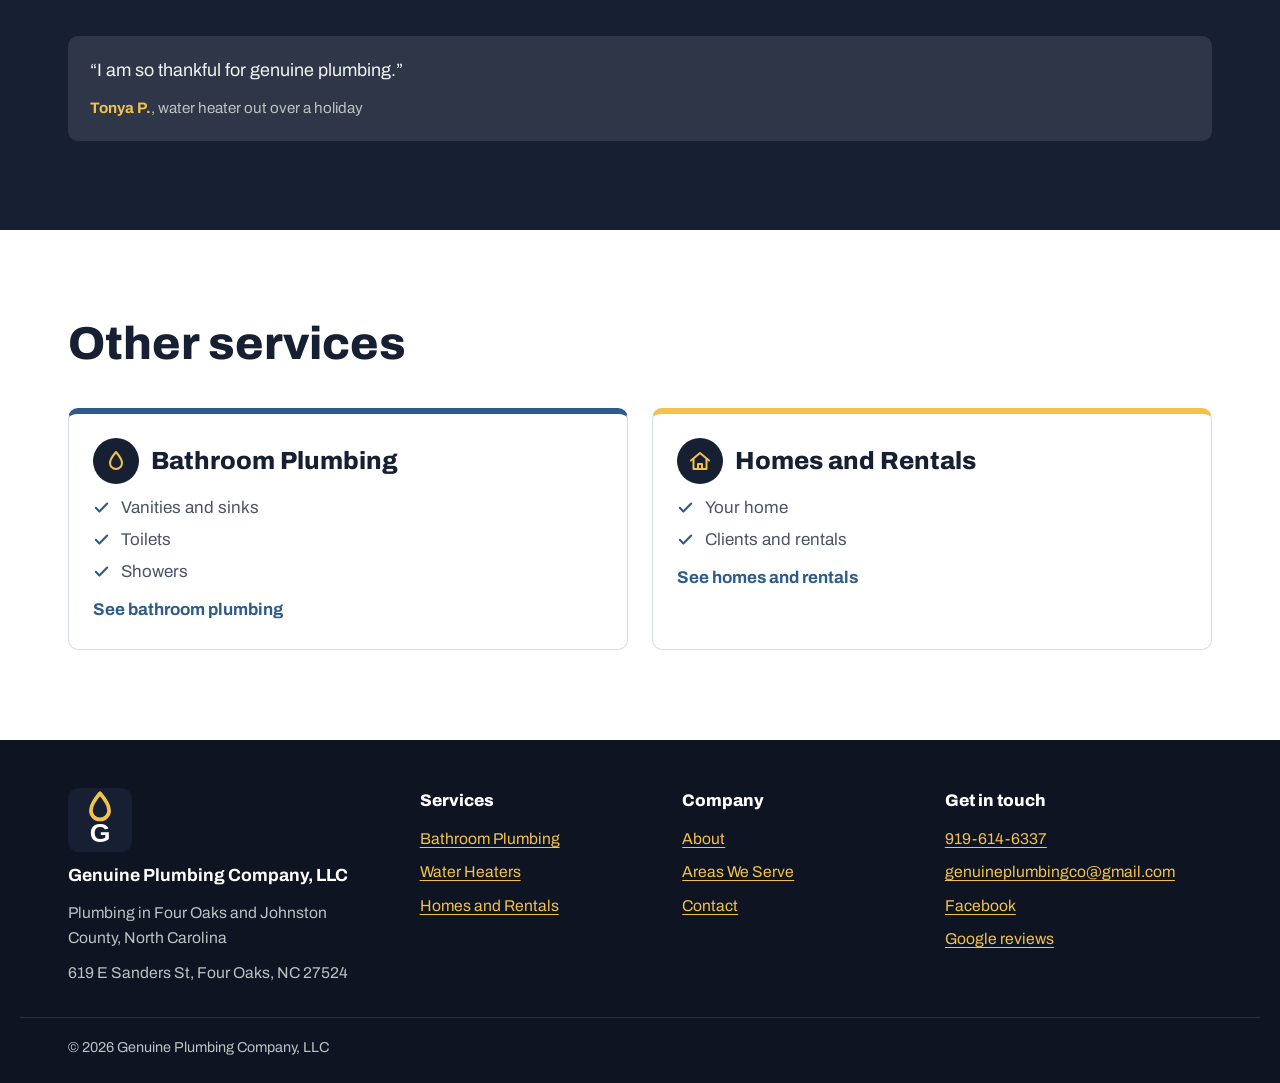
<file: services/water-heaters/index.html>
<!doctype html>
<html lang="en">
<head>
<meta charset="utf-8">
<meta name="viewport" content="width=device-width, initial-scale=1, viewport-fit=cover">
<title>Water Heaters in Four Oaks, NC | Genuine Plumbing</title>
<meta name="description" content="No hot water? Matt replaces water heaters, even over a holiday, and handles everyday leaks and repairs. Call (919) 614-6337.">
<meta name="robots" content="noindex, nofollow">
<link rel="canonical" href="https://bruceb384.github.io/genuine-plumbing/services/water-heaters/">
<meta property="og:type" content="website">
<meta property="og:site_name" content="Genuine Plumbing Company, LLC">
<meta property="og:url" content="https://bruceb384.github.io/genuine-plumbing/services/water-heaters/">
<meta property="og:title" content="Water Heaters in Four Oaks, NC | Genuine Plumbing">
<meta property="og:description" content="No hot water? Matt replaces water heaters, even over a holiday, and handles everyday leaks and repairs. Call (919) 614-6337.">
<meta property="og:image" content="https://bruceb384.github.io/genuine-plumbing/images/og-image.jpg">
<meta property="og:image:width" content="1200">
<meta property="og:image:height" content="630">
<meta name="twitter:card" content="summary_large_image">
<meta name="geo.region" content="US-NC">
<meta name="geo.placename" content="Four Oaks">
<meta name="theme-color" content="#172033">
<link rel="icon" type="image/svg+xml" href="../../favicon.svg">
<link rel="apple-touch-icon" href="../../apple-touch-icon.png">
<link rel="preconnect" href="https://fonts.googleapis.com">
<link rel="preconnect" href="https://fonts.gstatic.com" crossorigin>
<link rel="stylesheet" href="https://fonts.googleapis.com/css2?family=Archivo:wght@400;500;600;700;800&family=Archivo+Black&display=swap">
<link rel="stylesheet" href="../../site.css">

<script type="application/ld+json">
[
  {
    "@context": "https://schema.org",
    "@type": "Plumber",
    "@id": "https://bruceb384.github.io/genuine-plumbing/#business",
    "name": "Genuine Plumbing Company, LLC",
    "url": "https://bruceb384.github.io/genuine-plumbing/",
    "image": "https://bruceb384.github.io/genuine-plumbing/images/og-image.jpg",
    "logo": "https://bruceb384.github.io/genuine-plumbing/images/logo.png",
    "description": "Plumbing company in Four Oaks, North Carolina. Water heaters, toilets, vanities, showers and plumbing repairs.",
    "telephone": "+1-919-614-6337",
    "email": "genuineplumbingco@gmail.com",
    "address": {
      "@type": "PostalAddress",
      "streetAddress": "619 E Sanders St",
      "addressLocality": "Four Oaks",
      "addressRegion": "NC",
      "postalCode": "27524",
      "addressCountry": "US"
    },
    "geo": {
      "@type": "GeoCoordinates",
      "latitude": 35.4495524,
      "longitude": -78.4222781
    },
    "areaServed": [
      {
        "@type": "City",
        "name": "Four Oaks, NC"
      },
      {
        "@type": "City",
        "name": "Smithfield, NC"
      },
      {
        "@type": "City",
        "name": "Benson, NC"
      },
      {
        "@type": "City",
        "name": "Clayton, NC"
      },
      {
        "@type": "City",
        "name": "Willow Spring, NC"
      }
    ],
    "hasMap": "https://maps.google.com/?cid=2202193068454194431",
    "sameAs": [
      "https://www.facebook.com/genuineplumbingcompanyllc/"
    ]
  },
  {
    "@context": "https://schema.org",
    "@type": "Service",
    "serviceType": "Water Heaters",
    "provider": {
      "@id": "https://bruceb384.github.io/genuine-plumbing/#business"
    },
    "areaServed": "Four Oaks, NC",
    "description": "No hot water? Matt replaces water heaters, even over a holiday, and handles everyday leaks and repairs."
  },
  {
    "@context": "https://schema.org",
    "@type": "BreadcrumbList",
    "itemListElement": [
      {
        "@type": "ListItem",
        "position": 1,
        "name": "Home",
        "item": "https://bruceb384.github.io/genuine-plumbing/"
      },
      {
        "@type": "ListItem",
        "position": 2,
        "name": "Services",
        "item": "https://bruceb384.github.io/genuine-plumbing/services/"
      },
      {
        "@type": "ListItem",
        "position": 3,
        "name": "Water Heaters",
        "item": "https://bruceb384.github.io/genuine-plumbing/services/water-heaters/"
      }
    ]
  }
]
</script>
</head>
<body class="">

<header class="site-header">
  <div class="wrap bar">
    <a class="logo" href="../../" aria-label="Genuine Plumbing Company, LLC home"><img src="../../favicon.svg" width="120" height="120" alt=""><span class="wm"><strong class="brandtype">Genuine</strong><small>Plumbing Company</small></span></a>
    <nav class="desk-nav" aria-label="Main">
      <ul>
        <li><a href="../../">Home</a></li>
        <li class="dd"><a href="../../services/">Services</a><button class="dd-btn" type="button" aria-expanded="false" aria-label="Show services"><svg viewBox="0 0 24 24" aria-hidden="true"><path d="M6 9l6 6 6-6"/></svg></button><ul class="dd-menu"><li><a href="../../services/bathroom-plumbing/">Bathroom Plumbing</a></li><li><a href="../../services/water-heaters/" aria-current="page">Water Heaters</a></li><li><a href="../../services/homes-and-rentals/">Homes and Rentals</a></li></ul></li>
        <li><a href="../../about/">About</a></li>
        <li class="dd"><a href="../../service-area/">Areas We Serve</a><button class="dd-btn" type="button" aria-expanded="false" aria-label="Show towns"><svg viewBox="0 0 24 24" aria-hidden="true"><path d="M6 9l6 6 6-6"/></svg></button><ul class="dd-menu"><li><a href="../../service-area/#four-oaks">Four Oaks</a></li><li><a href="../../service-area/#smithfield">Smithfield</a></li><li><a href="../../service-area/#benson">Benson</a></li><li><a href="../../service-area/#clayton">Clayton</a></li><li><a href="../../service-area/#willow-spring">Willow Spring</a></li><li><a href="../../service-area/#johnston-county">Johnston County</a></li></ul></li>
        <li><a href="../../contact/">Contact</a></li>
      </ul>
    </nav>
    <a class="desk-call brandtype" href="tel:+19196146337"><svg viewBox="0 0 24 24" aria-hidden="true"><path d="M6.6 10.8a15.1 15.1 0 0 0 6.6 6.6l2.2-2.2a1 1 0 0 1 1-.25 11.4 11.4 0 0 0 3.6.57 1 1 0 0 1 1 1V20a1 1 0 0 1-1 1A17 17 0 0 1 3 4a1 1 0 0 1 1-1h3.5a1 1 0 0 1 1 1c0 1.25.2 2.45.57 3.57a1 1 0 0 1-.25 1z"/></svg>919-614-6337</a>
    <button class="menu-btn" type="button" aria-expanded="false" aria-controls="drawer" aria-label="Open menu">
      <svg viewBox="0 0 24 24" aria-hidden="true"><path d="M4 7h16M4 12h16M4 17h16"/></svg>
    </button>
  </div>
</header>
<div class="scrim" hidden></div>
<nav class="drawer" id="drawer" aria-label="Menu" aria-hidden="true">
  <div class="drawer-head"><button class="drawer-close" type="button" aria-label="Close menu"><svg viewBox="0 0 24 24" aria-hidden="true"><path d="M5 5l14 14M19 5 5 19"/></svg></button></div>
  <ul class="dnav">
    <li><a href="../../">Home</a></li>
    <li><div class="drow"><a href="../../services/">Services</a><button class="dsub-btn" type="button" aria-expanded="false" aria-controls="dsub-services" aria-label="Show services"><svg viewBox="0 0 24 24" aria-hidden="true"><path d="M6 9l6 6 6-6"/></svg></button></div><ul class="dsub" id="dsub-services" hidden><li><a href="../../services/bathroom-plumbing/">Bathroom Plumbing</a></li><li><a href="../../services/water-heaters/" aria-current="page">Water Heaters</a></li><li><a href="../../services/homes-and-rentals/">Homes and Rentals</a></li></ul></li>
    <li><a href="../../about/">About</a></li>
    <li><div class="drow"><a href="../../service-area/">Areas We Serve</a><button class="dsub-btn" type="button" aria-expanded="false" aria-controls="dsub-areas" aria-label="Show towns"><svg viewBox="0 0 24 24" aria-hidden="true"><path d="M6 9l6 6 6-6"/></svg></button></div><ul class="dsub" id="dsub-areas" hidden><li><a href="../../service-area/#four-oaks">Four Oaks</a></li><li><a href="../../service-area/#smithfield">Smithfield</a></li><li><a href="../../service-area/#benson">Benson</a></li><li><a href="../../service-area/#clayton">Clayton</a></li><li><a href="../../service-area/#willow-spring">Willow Spring</a></li><li><a href="../../service-area/#johnston-county">Johnston County</a></li></ul></li>
    <li><a href="../../contact/">Contact</a></li>
  </ul>
  <a class="drawer-call brandtype" href="tel:+19196146337"><svg viewBox="0 0 24 24" aria-hidden="true"><path d="M6.6 10.8a15.1 15.1 0 0 0 6.6 6.6l2.2-2.2a1 1 0 0 1 1-.25 11.4 11.4 0 0 0 3.6.57 1 1 0 0 1 1 1V20a1 1 0 0 1-1 1A17 17 0 0 1 3 4a1 1 0 0 1 1-1h3.5a1 1 0 0 1 1 1c0 1.25.2 2.45.57 3.57a1 1 0 0 1-.25 1z"/></svg>Call 919-614-6337</a>
</nav>

<div class="cta-bar">
  <a class="cta-call brandtype" href="tel:+19196146337"><svg viewBox="0 0 24 24" aria-hidden="true"><path d="M6.6 10.8a15.1 15.1 0 0 0 6.6 6.6l2.2-2.2a1 1 0 0 1 1-.25 11.4 11.4 0 0 0 3.6.57 1 1 0 0 1 1 1V20a1 1 0 0 1-1 1A17 17 0 0 1 3 4a1 1 0 0 1 1-1h3.5a1 1 0 0 1 1 1c0 1.25.2 2.45.57 3.57a1 1 0 0 1-.25 1z"/></svg>919-614-6337</a>
  <a class="cta-book brandtype" href="#book">Book Now</a>
</div>

<main id="top">

  <section class="page-hero">
    <img src="../../images/shower-valve-1125.jpg" srcset="../../images/shower-valve-800.jpg 800w, ../../images/shower-valve-1125.jpg 1125w" sizes="100vw" width="1125" height="1500" alt="" fetchpriority="high" style="object-position:50% 50%">
    <div class="wrap hero-inner">
      <p class="crumbs"><a href="../../">Home</a> / <a href="../../services/">Services</a> / Water Heaters</p>
      <h1>Water Heaters in Four Oaks, NC</h1>
      
      <div class="hero-btns"><a class="btn btn-ghost brandtype" href="tel:+19196146337"><svg viewBox="0 0 24 24" aria-hidden="true"><path d="M6.6 10.8a15.1 15.1 0 0 0 6.6 6.6l2.2-2.2a1 1 0 0 1 1-.25 11.4 11.4 0 0 0 3.6.57 1 1 0 0 1 1 1V20a1 1 0 0 1-1 1A17 17 0 0 1 3 4a1 1 0 0 1 1-1h3.5a1 1 0 0 1 1 1c0 1.25.2 2.45.57 3.57a1 1 0 0 1-.25 1z"/></svg>919-614-6337</a><a class="btn btn-act brandtype" href="#book">Book Now</a></div>
    </div>
  </section>
  <section class="intro" aria-labelledby="svc-title">
    <div class="wrap intro-grid">
      <div class="intro-copy">
        <h2 id="svc-title">Water Heaters</h2>
        <p>No hot water? Matt replaces water heaters, even over a holiday, and handles everyday leaks and repairs.</p>
        <ul class="features">
          <li><h3>Water heaters</h3><p>Water heaters replaced, even over a holiday.</p></li>
          <li><h3>Repairs</h3><p>Leaks and everyday plumbing repairs.</p></li>
        </ul>
        <p>Call <a href="tel:+19196146337">919-614-6337</a> or send a request, and we'll call you back to set a time.</p>
      </div>
      <div class="book-card" id="book">
        <div class="book-head">
          <h2>Book a Service Call</h2>
          <p>We'll call you back to set a time.</p>
        </div>
        <form name="quote-request" method="POST" data-netlify="true" netlify-honeypot="company-site" data-form data-preview>
          <input type="hidden" name="form-name" value="quote-request">
          <p class="hp"><label for="f-hp">Leave this empty</label><input id="f-hp" name="company-site" tabindex="-1" autocomplete="off"></p>
          <div class="field"><label for="f-first">First name</label><input id="f-first" name="first-name" autocomplete="given-name" required></div>
          <div class="field"><label for="f-last">Last name</label><input id="f-last" name="last-name" autocomplete="family-name"></div>
          <div class="field"><label for="f-phone">Phone</label><input id="f-phone" name="phone" type="tel" autocomplete="tel" required></div>
          <div class="field"><label for="f-email">Email <span class="opt">(optional)</span></label><input id="f-email" name="email" type="email" autocomplete="email"></div>
          <div class="field field-wide">
            <label for="f-type">What do you need?</label>
            <select id="f-type" name="service" required>
              <option value="">Choose one</option>
              <option>Water heater</option>
              <option>Toilet</option>
              <option>Vanity or sink</option>
              <option>Shower</option>
              <option>Leak or repair</option>
              <option>Rental property</option>
              <option>Something else</option>
            </select>
          </div>
          <div class="field field-wide"><label for="f-addr">Address or town</label><input id="f-addr" name="address" autocomplete="street-address"></div>
          <div class="field field-wide"><label for="f-msg">Message <span class="opt">(optional)</span></label><textarea id="f-msg" name="message" placeholder="What's leaking, clogged or broken?"></textarea></div>
          <button class="submit brandtype" type="submit">Book Now</button>
          <p class="form-note">Water on the floor? Call <a class="nobr" href="tel:+19196146337">919-614-6337</a>.</p>
          <p class="form-status" role="status" aria-live="polite"></p>
        </form>
        <div class="form-done" hidden>
          <strong>Got it, thanks.</strong>
          <p>We'll call you back soon to set up a time.</p>
        </div>
      </div>
    </div>
  </section>
  
  <section class="section reviews" aria-labelledby="reviews-title">
    <div class="wrap">
      <div class="section-head">
        <h2 id="reviews-title">What customers say</h2>
        <p><span class="stars" aria-label="5.0 out of 5 stars"><svg viewBox="0 0 24 24"><path d="M12 2.5l2.9 6 6.6.9-4.8 4.6 1.2 6.5L12 17.4l-5.9 3.1 1.2-6.5L2.5 9.4l6.6-.9z"/></svg><svg viewBox="0 0 24 24"><path d="M12 2.5l2.9 6 6.6.9-4.8 4.6 1.2 6.5L12 17.4l-5.9 3.1 1.2-6.5L2.5 9.4l6.6-.9z"/></svg><svg viewBox="0 0 24 24"><path d="M12 2.5l2.9 6 6.6.9-4.8 4.6 1.2 6.5L12 17.4l-5.9 3.1 1.2-6.5L2.5 9.4l6.6-.9z"/></svg><svg viewBox="0 0 24 24"><path d="M12 2.5l2.9 6 6.6.9-4.8 4.6 1.2 6.5L12 17.4l-5.9 3.1 1.2-6.5L2.5 9.4l6.6-.9z"/></svg><svg viewBox="0 0 24 24"><path d="M12 2.5l2.9 6 6.6.9-4.8 4.6 1.2 6.5L12 17.4l-5.9 3.1 1.2-6.5L2.5 9.4l6.6-.9z"/></svg></span> 5.0 from 4 Google reviews. <a href="https://maps.google.com/?cid=2202193068454194431" target="_blank" rel="noopener">Read them on Google</a></p>
      </div>
      <ul class="quotes">
        <li><q>I am so thankful for genuine plumbing.</q><cite><strong>Tonya P.</strong>, water heater out over a holiday</cite></li>
      </ul>
    </div>
  </section>
  <section class="section" aria-labelledby="more-title">
    <div class="wrap">
      <div class="section-head"><h2 id="more-title">Other services</h2></div>
      <div class="svc-grid">
        <a class="svc-card" href="../../services/bathroom-plumbing/">
          <div class="svc-title"><span class="ico"><svg viewBox="0 0 24 24" aria-hidden="true"><path d="M12 3s-6 7-6 11a6 6 0 0 0 12 0c0-4-6-11-6-11z"/></svg></span><h3>Bathroom Plumbing</h3></div>
          <ul>
            <li><svg viewBox="0 0 24 24" aria-hidden="true"><path d="M4 12.5l5 5L20 6.5"/></svg><span>Vanities and sinks</span></li>
            <li><svg viewBox="0 0 24 24" aria-hidden="true"><path d="M4 12.5l5 5L20 6.5"/></svg><span>Toilets</span></li>
            <li><svg viewBox="0 0 24 24" aria-hidden="true"><path d="M4 12.5l5 5L20 6.5"/></svg><span>Showers</span></li>
          </ul>
          <span class="more">See bathroom plumbing</span>
        </a>
        <a class="svc-card" href="../../services/homes-and-rentals/">
          <div class="svc-title"><span class="ico"><svg viewBox="0 0 24 24" aria-hidden="true"><path d="M3 11.5 12 4l9 7.5"/><path d="M5.5 10v10h13V10"/><path d="M10 20v-5h4v5"/></svg></span><h3>Homes and Rentals</h3></div>
          <ul>
            <li><svg viewBox="0 0 24 24" aria-hidden="true"><path d="M4 12.5l5 5L20 6.5"/></svg><span>Your home</span></li>
            <li><svg viewBox="0 0 24 24" aria-hidden="true"><path d="M4 12.5l5 5L20 6.5"/></svg><span>Clients and rentals</span></li>
          </ul>
          <span class="more">See homes and rentals</span>
        </a>
      </div>
    </div>
  </section>
</main>

<footer class="site-footer">
  <div class="wrap foot-grid">
    <div class="foot-brand"><img src="../../favicon.svg" width="120" height="120" alt=""><strong>Genuine Plumbing Company, LLC</strong><span>Plumbing in Four Oaks and Johnston County, North Carolina</span><span>619 E Sanders St, Four Oaks, NC 27524</span></div>
    <div><h2>Services</h2><ul><li><a href="../../services/bathroom-plumbing/">Bathroom Plumbing</a></li><li><a href="../../services/water-heaters/" aria-current="page">Water Heaters</a></li><li><a href="../../services/homes-and-rentals/">Homes and Rentals</a></li></ul></div>
    <div><h2>Company</h2><ul><li><a href="../../about/">About</a></li><li><a href="../../service-area/">Areas We Serve</a></li><li><a href="../../contact/">Contact</a></li></ul></div>
    <div><h2>Get in touch</h2><ul><li><a href="tel:+19196146337">919-614-6337</a></li><li><a href="mailto:genuineplumbingco@gmail.com">genuineplumbingco@gmail.com</a></li><li><a href="https://www.facebook.com/genuineplumbingcompanyllc/" target="_blank" rel="noopener">Facebook</a></li><li><a href="https://maps.google.com/?cid=2202193068454194431" target="_blank" rel="noopener">Google reviews</a></li></ul></div>
  </div>
  <div class="wrap foot-base">© 2026 Genuine Plumbing Company, LLC</div>
</footer>

<div class="text-us">
  <div class="bubble" id="bubble">
    <img src="../../favicon.svg" width="120" height="120" alt="">
    <span>Have a question? Text us here.</span>
    <button type="button" aria-label="Close message" id="bubble-close">×</button>
  </div>
  <a class="text-btn brandtype" href="sms:+19196146337"><svg viewBox="0 0 24 24" aria-hidden="true"><path d="M4 4h16a2 2 0 0 1 2 2v10a2 2 0 0 1-2 2H9l-5 4v-4a2 2 0 0 1-2-2V6a2 2 0 0 1 2-2zm3 6h2v2H7zm4 0h2v2h-2zm4 0h2v2h-2z"/></svg>Text us</a>
</div>

<script src="../../site.js"></script>
</body>
</html>
</file>
<file: site.css>
:root {
  --ink: #172033; --ink-2: #4b5468; --soft: #f0f3f7; --line: #d8dee8; --white: #ffffff;
  --call-bg: #172033; --call-fg: #f2c14e; --call-hover: #0e1421;
  --act-bg: #f2c14e; --act-fg: #172033; --act-hover: #e0ad35;
  --brand: #2e5c8a; --band: #2e5c8a; --focus: #5b9bd5; --dark: #172033;
  --quote-name: #f2c14e; --star: #f2c14e; --town: #f2c14e; --foot: #0e1421;
  --body: "Archivo", "Helvetica Neue", Arial, sans-serif; --head: "Archivo", "Helvetica Neue", Arial, sans-serif; --brandfont: "Archivo Black", "Arial Black", Arial, sans-serif;
  --brand-style: normal; --brand-weight: 400; --brand-scale: 0.86; --head-weight: 800;
  --gutter: clamp(16px, 4vw, 48px); --max: 1240px;
}
* { box-sizing: border-box; }
[hidden] { display: none !important; }
html { scroll-behavior: smooth; accent-color: var(--band); -webkit-text-size-adjust: 100%; }
@media (prefers-reduced-motion: reduce) { html { scroll-behavior: auto; } *, *::before, *::after { animation: none !important; transition: none !important; } }
body { margin: 0; background: var(--white); color: var(--ink); font-family: var(--body); font-size: 1.0625rem; line-height: 1.6; -webkit-font-smoothing: antialiased; }
body.locked { overflow: hidden; }
::selection { background: var(--act-bg); color: var(--act-fg); }
img { max-width: 100%; height: auto; display: block; }
a { color: inherit; text-underline-offset: 0.2em; }
:focus-visible { outline: 3px solid var(--focus); outline-offset: 3px; }
.wrap { width: 100%; max-width: var(--max); margin-inline: auto; padding-inline: var(--gutter); }
h1, h2, h3 { margin: 0; font-family: var(--head); font-weight: var(--head-weight); text-wrap: balance; }
.brandtype { font-family: var(--brandfont); font-style: var(--brand-style); font-weight: var(--brand-weight); text-transform: uppercase; }

/* Header and desktop menu */
.site-header { background: var(--white); position: relative; z-index: 30; box-shadow: 0 1px 0 var(--line); }
.bar { display: flex; align-items: center; justify-content: space-between; gap: 16px; padding-block: 12px; }
.logo { display: flex; align-items: center; gap: 12px; text-decoration: none; min-width: 0; }
.logo img { width: clamp(48px, 5vw, 58px); height: auto; flex: none; }
.wm { display: grid; line-height: 1; min-width: 0; }
.wm strong { font-size: calc(clamp(1.5rem, 2.6vw, 2.1rem) * var(--brand-scale)); line-height: .92; letter-spacing: 0.01em; }
.wm small { margin-top: 4px; font-family: var(--head); font-weight: 700; font-size: clamp(0.8rem, 1.3vw, 0.95rem); color: var(--brand); letter-spacing: 0.02em; }
.desk-nav { display: none; }
.desk-nav > ul { list-style: none; margin: 0; padding: 0; display: flex; align-items: center; gap: 2px; }
.desk-nav a { display: block; padding: 10px 12px; border-radius: 6px; text-decoration: none; font-weight: 700; color: var(--ink); }
.desk-nav a:hover, .desk-nav a[aria-current="page"] { color: var(--brand); }
.dd { position: relative; display: flex; align-items: center; }
.dd > a { padding-right: 4px; }
.dd-btn { width: 30px; height: 40px; border: 0; background: none; color: var(--ink); cursor: pointer; display: grid; place-items: center; border-radius: 6px; }
.dd-btn svg, .dsub-btn svg { width: 18px; height: 18px; fill: none; stroke: currentColor; stroke-width: 2.4; stroke-linecap: round; stroke-linejoin: round; transition: transform .2s ease-out; }
.dd-menu { position: absolute; top: calc(100% + 4px); left: 0; min-width: 260px; list-style: none; margin: 0; padding: 8px; background: var(--white); border: 1px solid var(--line); border-radius: 10px; box-shadow: 0 24px 48px -20px rgba(0, 0, 0, .35); opacity: 0; visibility: hidden; transform: translateY(6px); transition: opacity .15s ease-out, transform .15s ease-out, visibility .15s; z-index: 40; }
.dd:hover .dd-menu, .dd:focus-within .dd-menu, .dd.open .dd-menu { opacity: 1; visibility: visible; transform: none; }
.dd:hover .dd-btn svg, .dd.open .dd-btn svg { transform: rotate(180deg); }
.dd-menu a { padding: 10px 12px; font-weight: 600; }
.dd-menu a:hover { background: var(--soft); color: var(--ink); }
.desk-call { display: none; align-items: center; gap: 8px; min-height: 48px; padding: 6px 18px 2px; border-radius: 6px; background: var(--call-bg); color: var(--call-fg); text-decoration: none; font-size: calc(1.2rem * var(--brand-scale)); white-space: nowrap; }
.desk-call svg { width: 18px; height: 18px; fill: currentColor; margin-top: -3px; }
.desk-call:hover { background: var(--call-hover); }
.menu-btn { width: 56px; height: 56px; flex: none; border: 0; border-radius: 6px; background: var(--call-bg); color: var(--call-fg); display: grid; place-items: center; cursor: pointer; }
.menu-btn svg { width: 28px; height: 28px; stroke: currentColor; stroke-width: 2.6; stroke-linecap: round; }
@media (min-width: 1100px) { .desk-nav { display: block; } .desk-call { display: inline-flex; } .menu-btn { display: none; } }

/* Slide-out drawer (phones and tablets) */
.scrim { position: fixed; inset: 0; z-index: 60; background: rgba(8, 10, 12, .55); opacity: 0; transition: opacity .25s ease-out; }
.scrim.show { opacity: 1; }
.drawer { position: fixed; top: 0; bottom: 0; left: 0; z-index: 70; width: min(390px, 88vw); background: var(--white); display: flex; flex-direction: column; overflow-y: auto; transform: translateX(-102%); visibility: hidden; transition: transform .28s cubic-bezier(.2, .8, .2, 1), visibility .28s; box-shadow: 20px 0 40px -20px rgba(0, 0, 0, .4); padding-bottom: env(safe-area-inset-bottom, 0px); }
.drawer.open { transform: none; visibility: visible; }
.drawer-head { display: flex; align-items: center; justify-content: flex-end; padding: 12px 12px 4px; }
.drawer-close { width: 56px; height: 56px; border: 0; background: none; color: var(--act-bg); cursor: pointer; display: grid; place-items: center; }
.drawer-close svg { width: 34px; height: 34px; fill: none; stroke: currentColor; stroke-width: 2.6; stroke-linecap: round; }
.dnav { list-style: none; margin: 0; padding: 0; }
.dnav > li { border-bottom: 1px solid var(--line); }
.dnav a { display: block; padding: 17px 28px; text-decoration: none; color: var(--ink); font-size: 1.15rem; }
.dnav a[aria-current="page"] { color: var(--brand); font-weight: 700; }
.drow { display: flex; align-items: center; }
.drow a { flex: 1; }
.dsub-btn { width: 64px; height: 60px; border: 0; background: none; color: var(--ink); cursor: pointer; display: grid; place-items: center; }
.dsub-btn[aria-expanded="true"] svg { transform: rotate(180deg); }
.dsub { list-style: none; margin: 0; padding: 0; border-top: 1px solid var(--line); }
.dsub li + li { border-top: 1px solid var(--line); }
.dsub a { padding: 14px 28px 14px 52px; font-size: 1.08rem; }
.drawer-call { margin: 22px 24px 28px; min-height: 56px; display: flex; align-items: center; justify-content: center; gap: 10px; border-radius: 6px; background: var(--call-bg); color: var(--call-fg); text-decoration: none; font-size: calc(1.35rem * var(--brand-scale)); }
.drawer-call svg { width: 20px; height: 20px; fill: currentColor; margin-top: -3px; }

/* Call / book bar */
.cta-bar { display: grid; grid-template-columns: 1fr 1fr; }
.cta-bar a { display: flex; align-items: center; justify-content: center; gap: 12px; min-height: 60px; padding: 6px 16px 2px; text-decoration: none; font-size: calc(clamp(1.35rem, 2.6vw, 1.9rem) * var(--brand-scale)); transition: background-color .15s ease-out; }
.cta-bar svg { width: 24px; height: 24px; fill: currentColor; margin-top: -4px; }
.cta-call { background: var(--call-bg); color: var(--call-fg); }
.cta-call:hover { background: var(--call-hover); }
.cta-book { background: var(--act-bg); color: var(--act-fg); }
.cta-book:hover { background: var(--act-hover); }
@media (min-width: 1100px) { .cta-bar { display: none; } }

/* Home banner */
.banner { position: relative; height: clamp(220px, 28vw, 380px); overflow: hidden; background: var(--dark); }
.banner img { width: 100%; height: 100%; object-fit: cover; }
.banner::after { content: ""; position: absolute; inset: 0; background: linear-gradient(0deg, rgba(8, 10, 12, .7) 0%, rgba(8, 10, 12, .15) 55%, rgba(8, 10, 12, 0) 80%), linear-gradient(90deg, rgba(8, 10, 12, .6) 0%, rgba(8, 10, 12, .2) 50%, rgba(8, 10, 12, 0) 80%); }
.banner .town { position: absolute; left: var(--gutter); bottom: clamp(16px, 3vw, 34px); z-index: 1; margin: 0; color: var(--white); font-size: calc(clamp(2.5rem, 7vw, 5.4rem) * var(--brand-scale) * 1); line-height: 0.9; text-shadow: 0 2px 18px rgba(0, 0, 0, .45); }
.banner .town span { color: var(--town); }

/* Inner page hero: dark photo, centered title */
.page-hero { position: relative; display: grid; place-items: center; min-height: clamp(300px, 34vw, 440px); overflow: hidden; background: var(--dark); color: var(--white); text-align: center; }
.page-hero > img { position: absolute; inset: 0; width: 100%; height: 100%; object-fit: cover; }
.page-hero::after { content: ""; position: absolute; inset: 0; background: rgba(8, 10, 12, .6); }
.hero-inner { position: relative; z-index: 1; display: grid; justify-items: center; gap: 14px; max-width: 980px; padding-block: 48px; }
.crumbs { margin: 0; font-size: .95rem; color: rgba(255, 255, 255, .85); }
.crumbs a { color: var(--white); }
.page-hero h1 { color: var(--white); font-size: clamp(2.2rem, 5.2vw, 4rem); line-height: 1.05; letter-spacing: -0.01em; }
.page-hero .lead { margin: 0; max-width: 60ch; font-size: 1.15rem; color: rgba(255, 255, 255, .92); }
.hero-btns { display: flex; flex-wrap: wrap; justify-content: center; gap: 12px; margin-top: 6px; }
.btn { display: inline-flex; align-items: center; justify-content: center; gap: 10px; min-height: 54px; padding: 6px 24px 2px; border-radius: 6px; text-decoration: none; font-size: calc(1.3rem * var(--brand-scale)); }
.btn svg { width: 20px; height: 20px; fill: currentColor; margin-top: -3px; }
.btn-act { background: var(--act-bg); color: var(--act-fg); }
.btn-act:hover { background: var(--act-hover); }
.btn-ghost { border: 2px solid var(--white); color: var(--white); }
.btn-ghost:hover { background: rgba(255, 255, 255, .12); }

/* Intro + booking card */
.intro { background: var(--soft); padding-block: clamp(36px, 5vw, 64px) clamp(56px, 7vw, 96px); }
.intro-grid { display: grid; grid-template-columns: minmax(0, 1.2fr) minmax(0, 0.8fr); gap: clamp(28px, 5vw, 64px); align-items: start; }
.intro-copy { display: grid; gap: 18px; padding-top: 8px; }
.intro h1, .intro-copy h2 { color: var(--brand); font-size: clamp(2.1rem, 4.2vw, 3.4rem); line-height: 1.04; letter-spacing: -0.01em; }
.intro-copy h2 { font-size: clamp(1.8rem, 3.4vw, 2.6rem); }
.intro p { margin: 0; font-size: 1.15rem; line-height: 1.6; max-width: 60ch; }
.intro p a { color: var(--brand); font-weight: 700; }
.intro p a[href^="tel:"], .intro p a[href^="sms:"] { white-space: nowrap; }
.facts { list-style: none; margin: 6px 0 0; padding: 0; display: flex; flex-wrap: wrap; gap: 10px 22px; }
.facts li { display: flex; align-items: center; gap: 8px; font-weight: 700; }
.facts svg { width: 20px; height: 20px; flex: none; }
.facts .line { fill: none; stroke: var(--brand); stroke-width: 2.2; stroke-linecap: round; stroke-linejoin: round; }
.facts .solid { fill: var(--brand); }
.home .book-card { margin-top: clamp(-120px, -9vw, -60px); }
.book-card { position: relative; z-index: 2; background: var(--white); border-radius: 14px; overflow: hidden; box-shadow: 0 28px 56px -26px rgba(0, 0, 0, .45); scroll-margin-top: 16px; }
.book-head { padding: 26px 24px 24px; background-color: var(--band); background-image: url("data:image/svg+xml,%3Csvg xmlns='http://www.w3.org/2000/svg' width='48' height='24' viewBox='0 0 48 24'%3E%3Cpath d='M0 20 L12 8 L24 20 L36 8 L48 20' fill='none' stroke='%23ffffff' stroke-opacity='.11' stroke-width='3'/%3E%3C/svg%3E"); background-size: 48px 24px; color: var(--white); text-align: center; }
.book-head h2 { font-size: clamp(1.8rem, 2.6vw, 2.2rem); line-height: 1.05; }
.book-head p { margin: 6px 0 0; font-weight: 500; opacity: .95; }
form { padding: 22px 22px 24px; display: grid; grid-template-columns: 1fr 1fr; gap: 12px; }
.field { display: grid; gap: 4px; }
.field-wide { grid-column: 1 / -1; }
label { font-weight: 600; font-size: 0.9rem; }
label .opt { font-weight: 400; color: var(--ink-2); }
input, select, textarea { width: 100%; min-height: 48px; padding: 11px 13px; font: 400 1rem/1.3 var(--body); color: var(--ink); background: var(--white); border: 1.5px solid #bfc3c4; border-radius: 4px; }
textarea { min-height: 100px; resize: vertical; line-height: 1.5; }
input:focus, select:focus, textarea:focus { outline: none; border-color: var(--band); box-shadow: 0 0 0 3px color-mix(in srgb, var(--focus) 35%, transparent); }
.hp { position: absolute; left: -9999px; }
.submit { grid-column: 1 / -1; min-height: 54px; border: 0; border-radius: 6px; background: var(--call-bg); color: var(--call-fg); font-size: calc(1.5rem * var(--brand-scale)); cursor: pointer; padding-top: 3px; }
.submit:hover { background: var(--call-hover); }
.form-note { grid-column: 1 / -1; margin: 0; font-size: 0.9rem; color: var(--ink-2); text-align: center; }
.nobr { white-space: nowrap; font-weight: 700; color: var(--ink); }
.form-status { grid-column: 1 / -1; margin: 0; font-weight: 700; color: #a3261b; }
.form-status:empty { display: none; }
.form-done { padding: 28px 24px 32px; display: grid; gap: 6px; text-align: center; }
.form-done strong { font-family: var(--head); font-weight: var(--head-weight); font-size: 1.8rem; color: var(--brand); }
.form-done p { margin: 0; color: var(--ink-2); }

/* Sections */
.section { padding-block: clamp(56px, 7vw, 96px); }
.section.alt { background: var(--soft); }
.section-head { display: grid; gap: 10px; margin-bottom: clamp(26px, 4vw, 40px); max-width: 680px; }
.section-head h2 { font-size: clamp(2rem, 3.6vw, 2.9rem); line-height: 1.05; }
.section-head p { margin: 0; color: var(--ink-2); font-size: 1.12rem; }
.section-head a { color: var(--brand); font-weight: 700; }
.svc-grid { display: grid; grid-template-columns: repeat(auto-fit, minmax(260px, 1fr)); gap: clamp(14px, 2vw, 24px); }
.svc-card { display: grid; gap: 12px; align-content: start; padding: 24px 24px 26px; border: 1px solid var(--line); border-top: 6px solid var(--band); border-radius: 10px; background: var(--white); text-decoration: none; color: var(--ink); transition: border-color .15s ease-out, box-shadow .15s ease-out; }
.svc-card:nth-child(3n+2) { border-top-color: var(--act-bg); }
.svc-card:nth-child(3n+3) { border-top-color: var(--ink-2); }
a.svc-card:hover { box-shadow: 0 20px 40px -24px rgba(0, 0, 0, .35); }
.svc-title { display: flex; align-items: center; gap: 12px; }
.svc-title .ico { width: 46px; height: 46px; border-radius: 50%; display: grid; place-items: center; background: var(--call-bg); color: var(--call-fg); flex: none; }
.svc-title .ico svg { width: 24px; height: 24px; fill: none; stroke: currentColor; stroke-width: 2; stroke-linecap: round; stroke-linejoin: round; }
.svc-card h3 { font-size: 1.55rem; line-height: 1.05; }
.svc-card ul { list-style: none; margin: 0; padding: 0; display: grid; gap: 8px; }
.svc-card li { display: grid; grid-template-columns: 20px minmax(0, 1fr); gap: 8px; line-height: 1.4; color: var(--ink-2); }
.svc-card li svg { width: 17px; height: 17px; margin-top: 3px; fill: none; stroke: var(--band); stroke-width: 3; stroke-linecap: round; stroke-linejoin: round; }
.svc-card .more { font-weight: 700; color: var(--brand); }
.features { list-style: none; margin: 4px 0 0; padding: 0; display: grid; gap: 16px; }
.features li { border-left: 4px solid var(--band); padding: 2px 0 2px 16px; }
.features h3 { font-size: 1.35rem; }
.features p { margin: 4px 0 0; color: var(--ink-2); font-size: 1.06rem; }
.shots { list-style: none; margin: 0; padding: 0; display: grid; grid-template-columns: repeat(auto-fit, minmax(260px, 1fr)); gap: clamp(12px, 1.6vw, 18px); }
.shots img { width: 100%; aspect-ratio: 4 / 3; object-fit: cover; border-radius: 10px; background: var(--line); }
.reviews { background: var(--dark); color: #f1f3f2; }
.reviews .section-head h2 { color: var(--white); }
.reviews .section-head p { color: #bcc2c2; }
.reviews .section-head a { color: var(--quote-name); }
.stars { display: inline-flex; gap: 3px; vertical-align: -3px; }
.stars svg { width: 18px; height: 18px; fill: var(--star); }
.quotes { list-style: none; margin: 0; padding: 0; display: grid; grid-template-columns: repeat(auto-fit, minmax(280px, 1fr)); gap: 16px; }
.quotes li { background: color-mix(in srgb, var(--dark) 90%, #ffffff); border-radius: 10px; padding: 22px 22px 20px; display: grid; gap: 12px; align-content: start; }
.quotes q { quotes: "\201C" "\201D"; font-size: 1.12rem; line-height: 1.45; }
.quotes cite { font-style: normal; color: #bcc2c2; font-size: 0.95rem; }
.quotes cite strong { color: var(--quote-name); }
.towns { list-style: none; margin: 0; padding: 0; display: flex; flex-wrap: wrap; gap: 10px; }
.towns a { display: block; padding: 10px 16px; border-radius: 999px; background: var(--soft); border: 1px solid var(--line); font-weight: 700; text-decoration: none; color: var(--ink); }
.towns li:first-child a { background: var(--call-bg); color: var(--call-fg); border-color: var(--call-bg); }
.area-grid { display: grid; grid-template-columns: minmax(0, 0.9fr) minmax(0, 1.1fr); gap: 24px 56px; align-items: start; }
.area-cards { list-style: none; margin: 0; padding: 0; display: grid; grid-template-columns: repeat(auto-fill, minmax(230px, 1fr)); gap: 12px; }
.area-cards li { padding: 18px 20px; border: 1px solid var(--line); border-radius: 10px; background: var(--white); scroll-margin-top: 24px; }
.area-cards li:target { border-color: var(--band); box-shadow: 0 0 0 3px color-mix(in srgb, var(--focus) 30%, transparent); }
.area-cards h2 { font-size: 1.3rem; }
.area-cards p { margin: 4px 0 0; color: var(--ink-2); font-size: .98rem; }
.contact-list { list-style: none; margin: 0; padding: 0; display: grid; gap: 18px; }
.contact-list li { display: grid; grid-template-columns: 46px minmax(0, 1fr); gap: 14px; align-items: center; }
.contact-list .ico { width: 46px; height: 46px; border-radius: 50%; display: grid; place-items: center; background: var(--call-bg); color: var(--call-fg); }
.contact-list .ico svg { width: 22px; height: 22px; fill: none; stroke: currentColor; stroke-width: 2; stroke-linecap: round; stroke-linejoin: round; }
.contact-list .ico svg.fill { fill: currentColor; stroke: none; }
.contact-list strong { display: block; font-size: .9rem; color: var(--ink-2); font-weight: 600; }
.contact-list a, .contact-list span { font-size: 1.15rem; font-weight: 700; color: var(--ink); overflow-wrap: anywhere; }
.about-photo img { width: 100%; aspect-ratio: 4 / 3; object-fit: cover; border-radius: 14px; }
.cta-band { background: var(--band); color: var(--white); }
.cta-band .wrap { display: flex; flex-wrap: wrap; align-items: center; justify-content: space-between; gap: 16px 32px; padding-block: 40px; }
.cta-band h2 { color: var(--white); font-size: clamp(1.7rem, 3vw, 2.4rem); }
.cta-band p { margin: 6px 0 0; opacity: .92; }

/* Footer */
.site-footer { background: var(--foot); color: #bcc2c2; font-size: 0.98rem; padding-bottom: env(safe-area-inset-bottom, 0px); }
.foot-grid { display: grid; grid-template-columns: 1.4fr 1fr 1fr 1.2fr; gap: 28px 40px; padding-block: 48px 32px; }
.foot-grid h2 { font-family: var(--head); font-size: 1.05rem; color: var(--white); margin-bottom: 12px; }
.foot-grid ul { list-style: none; margin: 0; padding: 0; display: grid; gap: 8px; }
.foot-grid a { color: var(--quote-name); }
.foot-brand { display: grid; gap: 10px; align-content: start; }
.foot-brand img { width: 64px; height: 64px; }
.foot-brand strong { color: var(--white); font-size: 1.1rem; }
.foot-base { border-top: 1px solid rgba(255, 255, 255, .12); padding-block: 18px 24px; font-size: .9rem; }

/* Text us */
.text-us { position: fixed; right: max(16px, env(safe-area-inset-right, 0px)); bottom: calc(18px + env(safe-area-inset-bottom, 0px)); z-index: 40; display: grid; justify-items: end; gap: 10px; }
.bubble { position: relative; max-width: 270px; background: var(--white); border-radius: 14px; box-shadow: 0 18px 40px -14px rgba(0, 0, 0, .4); padding: 14px 40px 14px 14px; display: flex; gap: 12px; align-items: center; font-weight: 600; line-height: 1.35; }
.bubble img { width: 44px; height: 44px; flex: none; }
.bubble button { position: absolute; top: 6px; right: 6px; width: 28px; height: 28px; border: 0; border-radius: 50%; background: transparent; color: var(--ink-2); font-size: 1.2rem; line-height: 1; cursor: pointer; }
.text-btn { display: inline-flex; align-items: center; gap: 10px; min-height: 54px; padding: 4px 22px 0; border-radius: 999px; background: var(--act-bg); color: var(--act-fg); border: 2px solid var(--ink); text-decoration: none; font-size: calc(1.45rem * var(--brand-scale)); box-shadow: 0 14px 30px -12px rgba(0, 0, 0, .45); }
.text-btn svg { width: 22px; height: 22px; fill: currentColor; margin-top: -3px; }
@media (prefers-reduced-motion: no-preference) { .bubble { animation: pop .35s cubic-bezier(.2, .9, .3, 1.2) 1.2s both; } }
@keyframes pop { from { opacity: 0; transform: translateY(8px) scale(.96); } to { opacity: 1; transform: none; } }

@media (max-width: 980px) {
  .intro-grid, .area-grid { grid-template-columns: 1fr; }
  .home .book-card { margin-top: 0; }
  .foot-grid { grid-template-columns: 1fr 1fr; }
}
@media (max-width: 560px) {
  .cta-bar a { min-height: 56px; font-size: calc(1.25rem * var(--brand-scale)); gap: 8px; padding-inline: 8px; }
  .cta-bar svg { width: 20px; height: 20px; }
  form { grid-template-columns: 1fr; }
  .foot-grid { grid-template-columns: 1fr; }
  .bubble { max-width: 230px; font-size: 0.95rem; }
  body { padding-bottom: 90px; }
}
</file>
